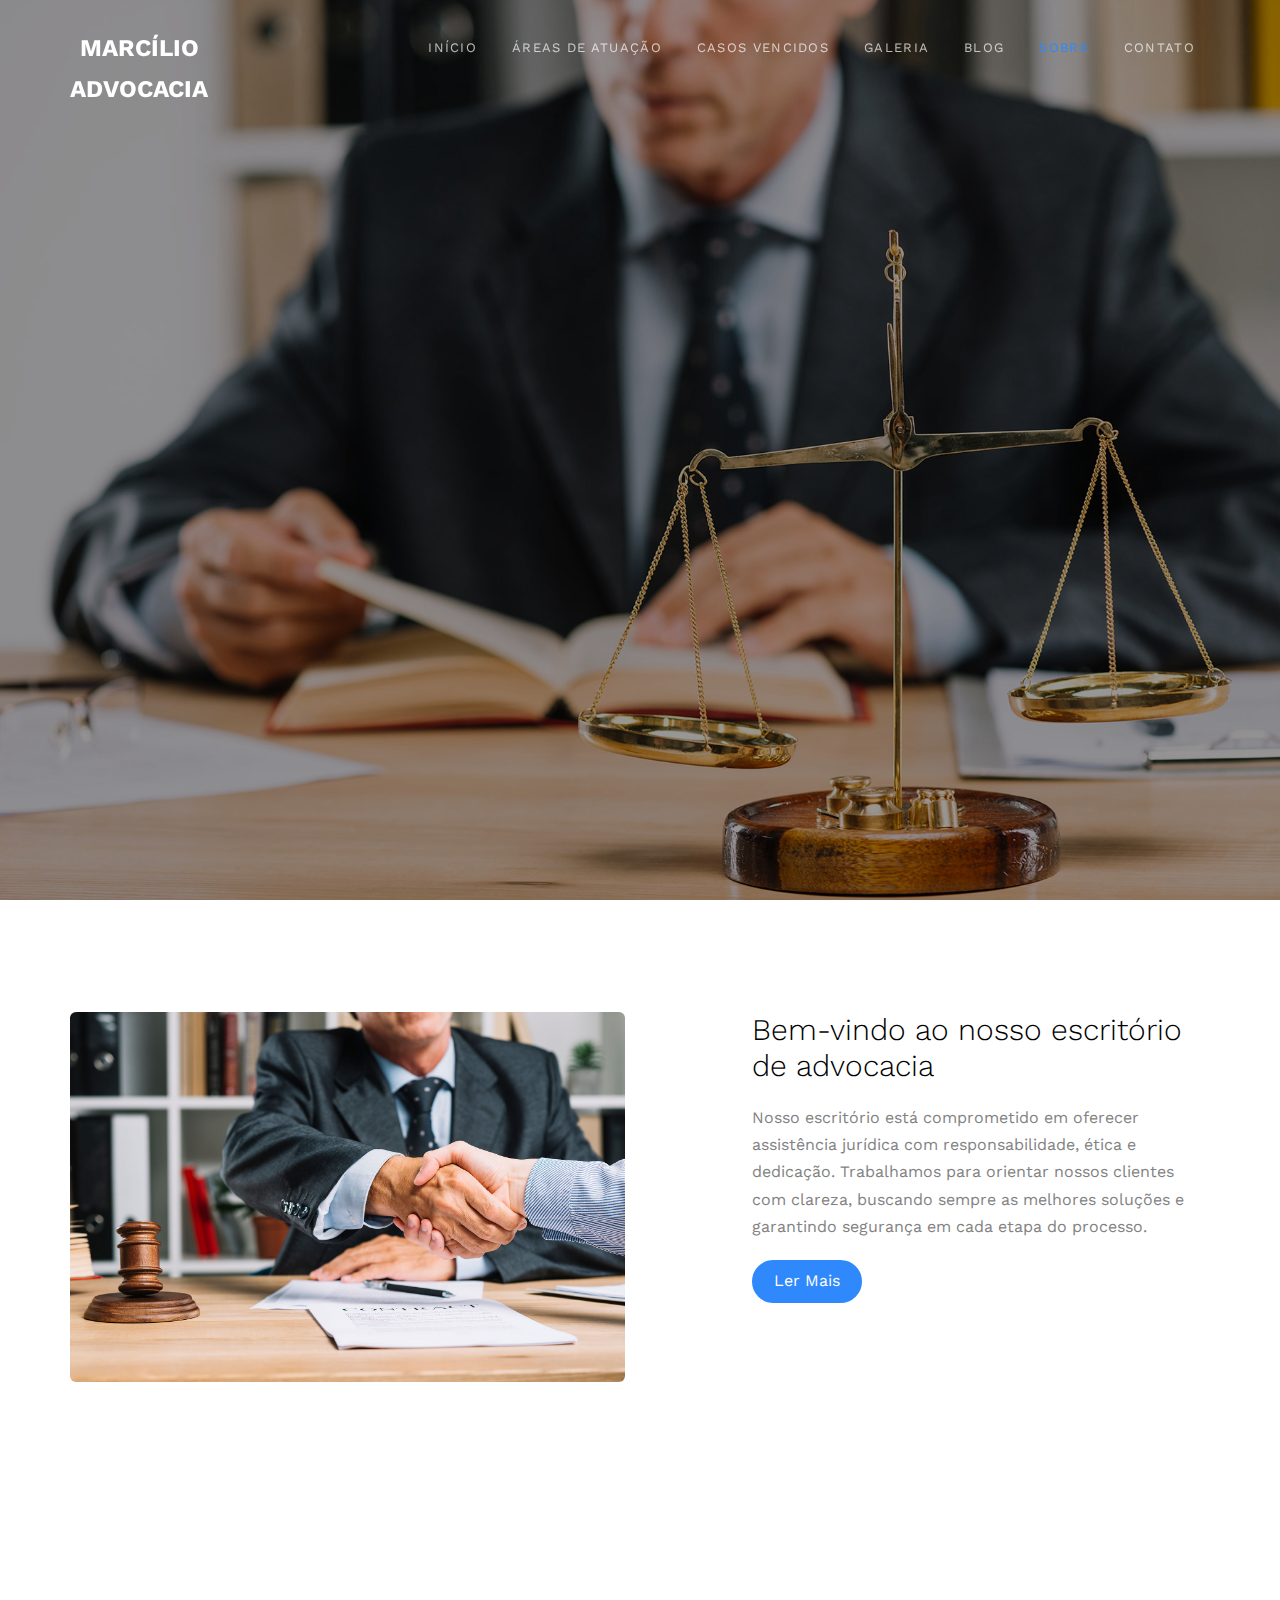
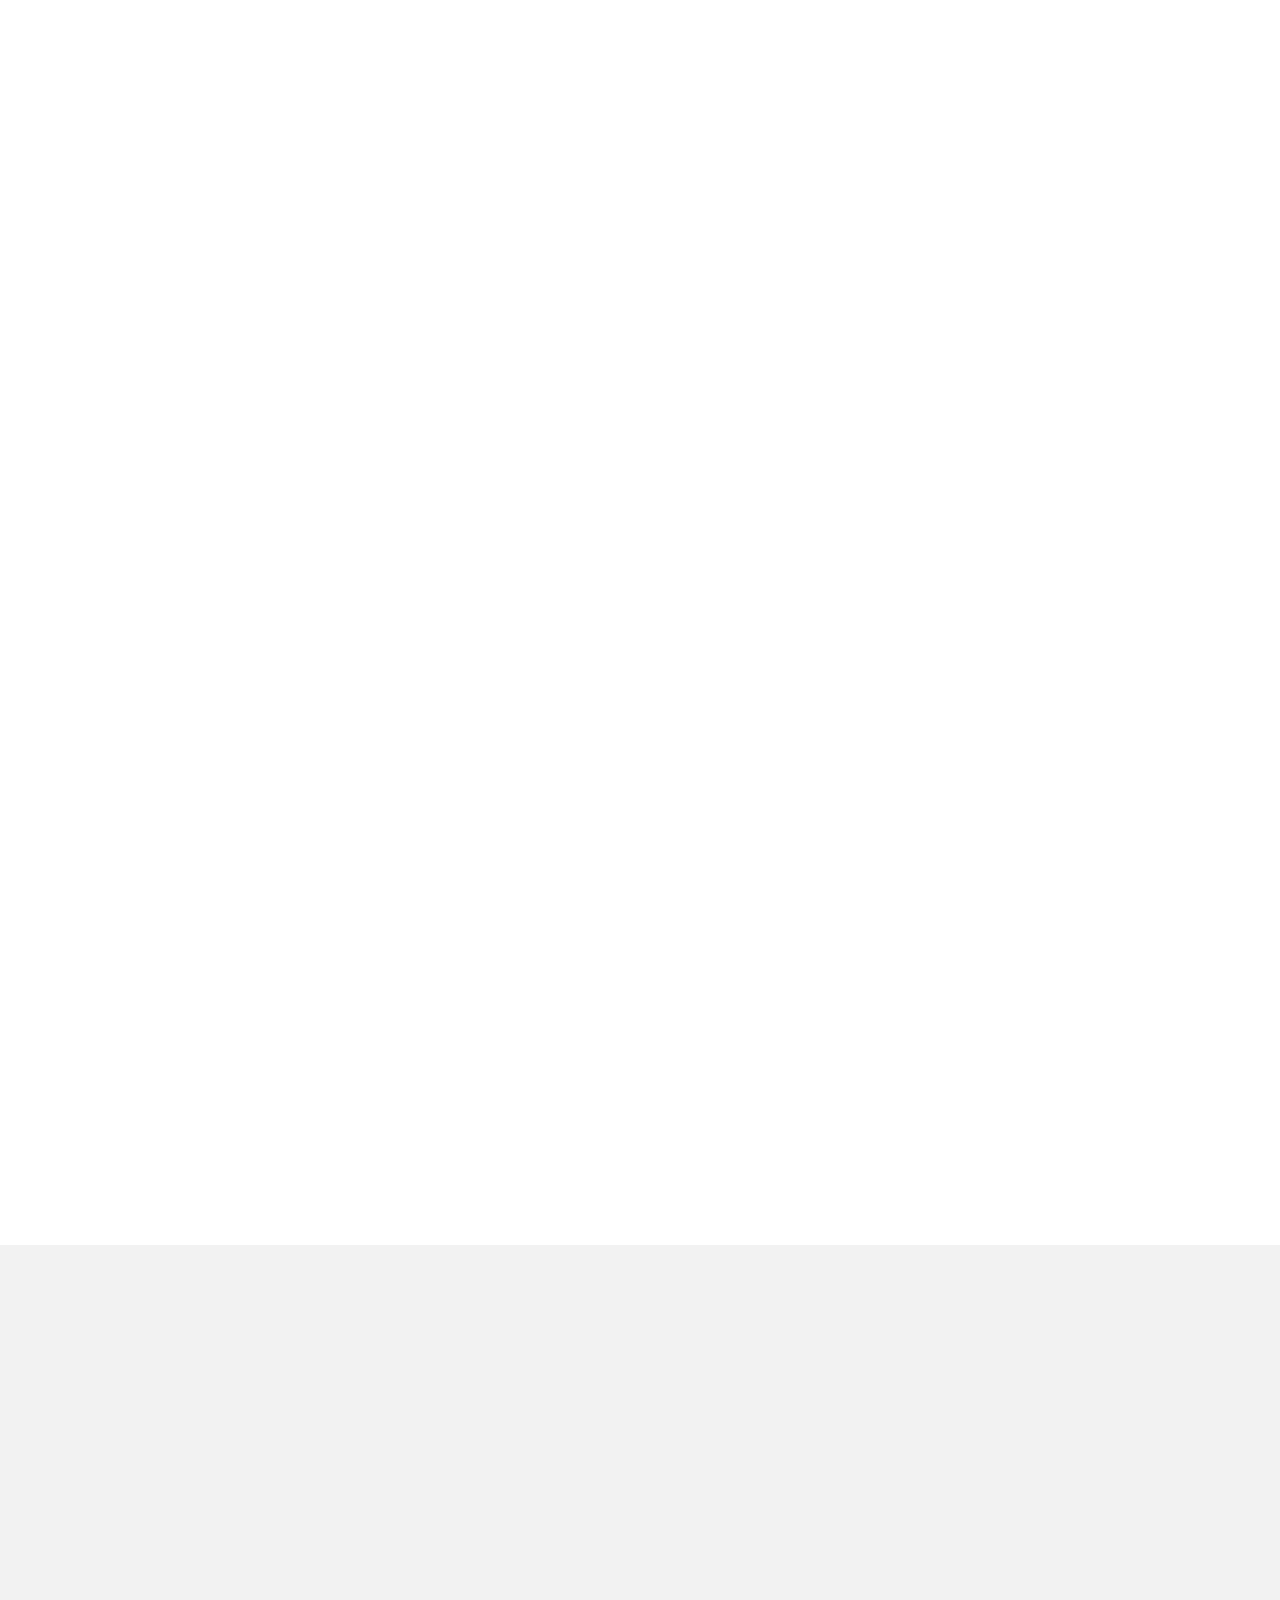
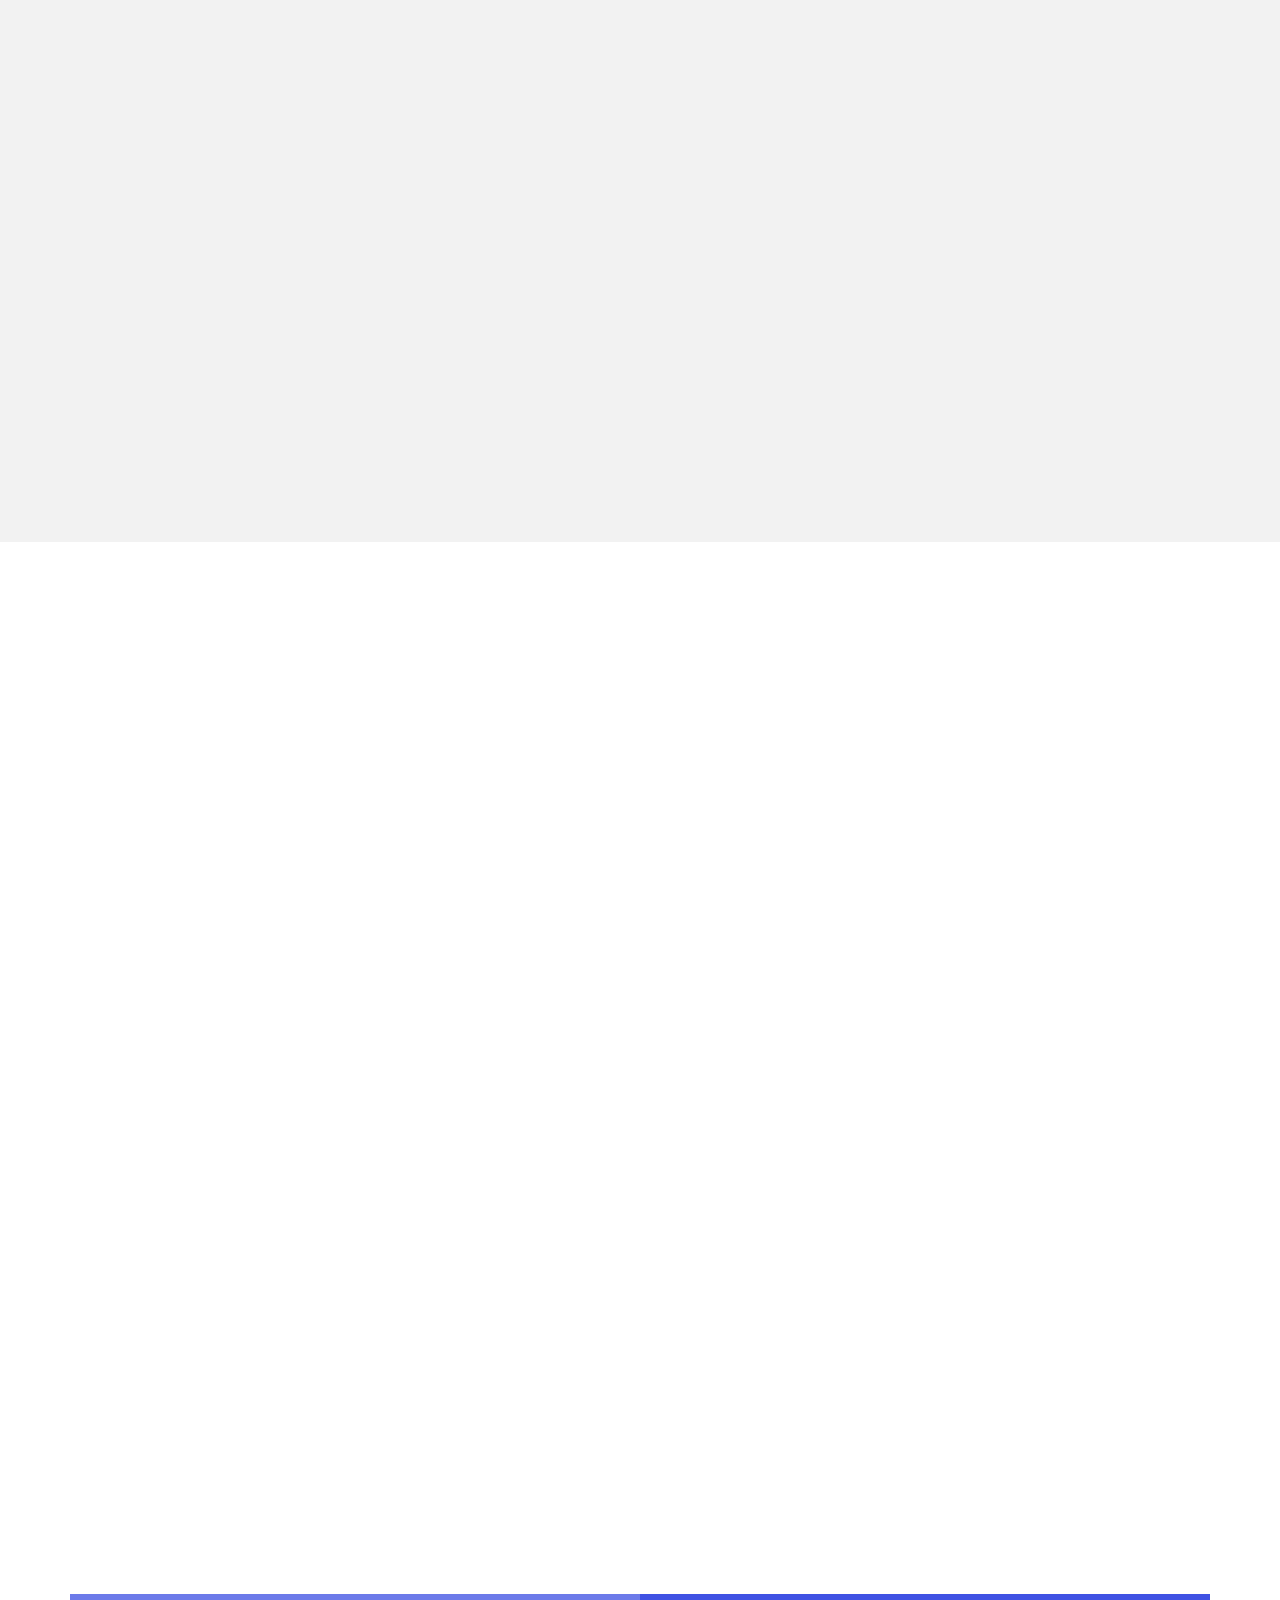
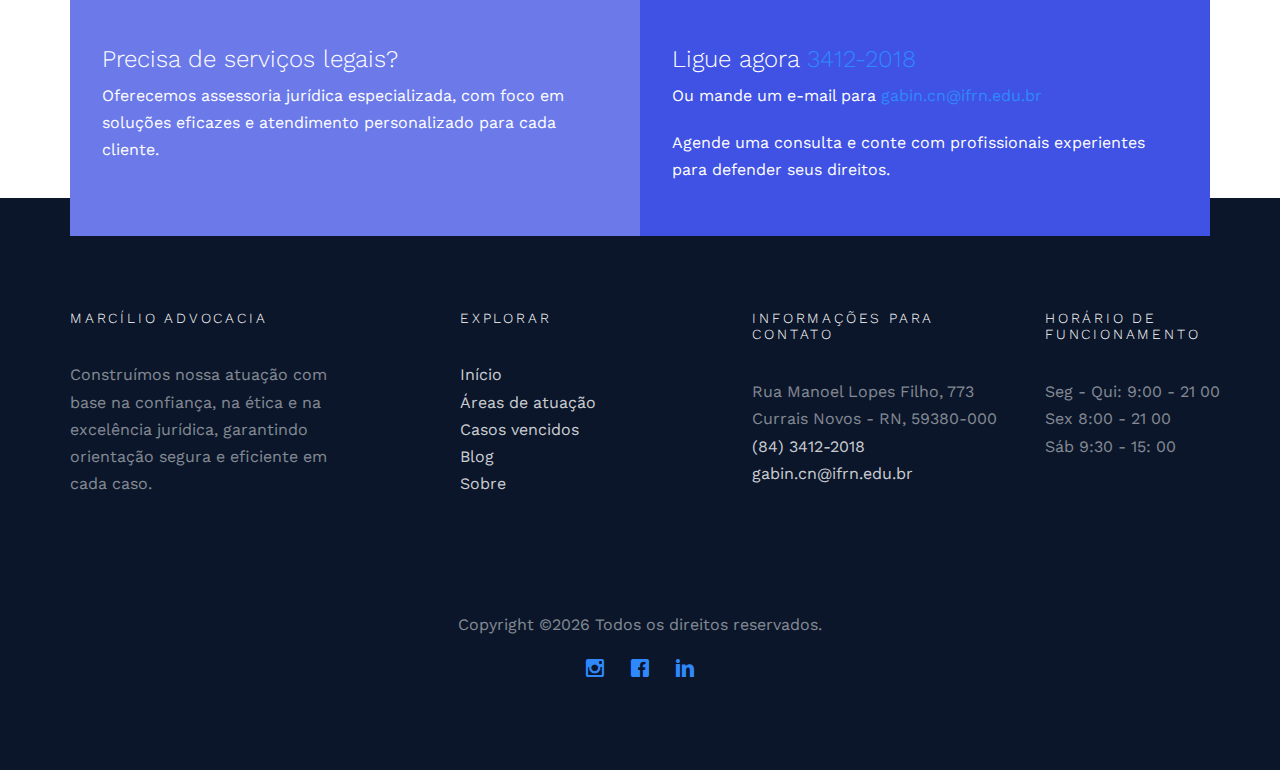
<file: about.html>
<!DOCTYPE HTML>
<html lang="pt-br">
	<head>
	<meta charset="utf-8">
	<meta http-equiv="X-UA-Compatible" content="IE=edge">
	<title>Marcílio Advocacia</title>
	<meta name="viewport" content="width=device-width, initial-scale=1">


	<link href="https://fonts.googleapis.com/css?family=Work+Sans:300,400,700" rel="stylesheet">
	
	<!-- Animate.css -->
	<link rel="stylesheet" href="css/animate.css">
	<!-- Icomoon Icon Fonts-->
	<link rel="stylesheet" href="css/icomoon.css">
	<!-- Bootstrap  -->
	<link rel="stylesheet" href="css/bootstrap.css">

	<!-- Magnific Popup -->
	<link rel="stylesheet" href="css/magnific-popup.css">

	<!-- Owl Carousel  -->
	<link rel="stylesheet" href="css/owl.carousel.min.css">
	<link rel="stylesheet" href="css/owl.theme.default.min.css">
	<!-- Flexslider  -->
	<link rel="stylesheet" href="css/flexslider.css">
	<!-- Flaticons  -->
	<link rel="stylesheet" href="fonts/flaticon/font/flaticon.css">

	<!-- Theme style  -->
	<link rel="stylesheet" href="css/style.css">

	<!-- Modernizr JS -->
	<script src="js/modernizr-2.6.2.min.js"></script>
	<!-- FOR IE9 below -->
	<!--[if lt IE 9]>
	<script src="js/respond.min.js"></script>
	<![endif]-->

		<script>
			function lerMais(){
				const btnReadMore = document.getElementById("btnReadMore");
				const readMore = document.getElementById("readMore");

				if (readMore.style.display === "none") {
					readMore.style.display = "inline";
					btnReadMore.innerText = "Ler Menos";
				}
				else {
					readMore.style.display = "none";
					btnReadMore.innerText = "Ler Mais";
				}
			}
		</script>

	</head>
	<body>
		
	<div class="ftco-loader"></div>
	
	<div id="page">
	<nav class="ftco-nav" role="navigation">
		<div class="top-menu">
			<div class="container">
				<div class="row">
					<div class="col-md-2">
						<div id="ftco-logo"><a href="index.html">MARCÍLIO ADVOCACIA</a></div>
					</div>
					<div class="col-md-10 text-right menu-1">
						<ul>
							<li><a href="index.html">Início</a></li>
							<li><a href="practice.html">Áreas de atuação</a></li>
							<li><a href="won.html">Casos Vencidos</a></li>
							<li><a href="gallery.html">Galeria</a></li>
							<li class="has-dropdown">
								<a href="blog.html">Blog</a>
								<ul class="dropdown">
									<li><a href="blog-single.html">Direito da Família</a></li>
									<li><a href="javascript:void(0)">Direito do Consumidor</a></li>
									<li><a href="javascript:void(0)">Direito do Previdenciário</a></li>
									<li><a href="javascript:void(0)">Direito do Admininstrativo</a></li>
								</ul>
							</li>
							<li class="active"><a href="javascript:void(0)">Sobre</a></li>
							<li><a href="contact.html">Contato</a></li>
						</ul>
					</div>
				</div>
				
			</div>
		</div>
	</nav>

	<aside id="ftco-hero" class="js-fullheight">
		<div class="flexslider js-fullheight">
			<ul class="slides">
		   	<li style="background-image: url(images/hero_2.jpg);">
		   		<div class="overlay-gradient"></div>
		   		<div class="container">
		   			<div class="row">
			   			<div class="col-md-8 col-md-offset-2 text-center js-fullheight slider-text">
			   				<div class="slider-text-inner">
			   					<h1><strong>Sobre nós.</strong></h1>
									<h2>Somos um escritório que transforma conhecimento jurídico em soluções reais.</h2>
									<p><a class="btn btn-primary btn-lg btn-learn" href="#about-us">Conheça-nos</a></p>
			   				</div>
			   			</div>
			   		</div>
		   		</div>
		   	</li>
		  	</ul>
	  	</div>
	</aside>

	<div class="site-section" id="about-us">
		<div class="container">
			<div class="row">
				<div class="col-md-6">
					<img src="images/hero_1.jpg" alt="Image" class="img-responsive img-rounded">
				</div>
				<div class="col-md-1"></div>
				<div class="col-md-5">
					<h2>Bem-vindo ao nosso escritório de advocacia</h2>
					<p>Nosso escritório está comprometido em oferecer assistência jurídica com responsabilidade, ética e dedicação.
						 Trabalhamos para orientar nossos clientes com clareza, buscando sempre as melhores soluções e garantindo segurança em cada etapa do processo.
						<span id="readMore" class="hidden-text" style="display: none;">
							Nosso compromisso vai além da prestação de serviços jurídicos: buscamos construir relações de confiança, oferecendo um atendimento próximo, 
							transparente e personalizado. Cada demanda é analisada com atenção técnica e estratégica, sempre com foco na proteção dos direitos e interesses de nossos clientes.
						</span>
					</p>
			
					<button class="btn btn-primary" onclick="lerMais(this)" id="btnReadMore">Ler Mais</button>
				</div>
			</div>
		</div>
	</div>

	<div id="ftco-about">
		<div class="container">
			<div class="row animate-box">
				<div class="col-md-8 col-md-offset-2 text-center ftco-heading">
					<h2>Nossos advogados</h2>
					<p>Fundado em valores sólidos de ética e excelência, oferecemos assessoria jurídica estratégica e personalizada em diversas áreas do direito. Conheça a nossa equipe de advogados altamente qualificados, prontos para oferecer soluções eficazes para as suas necessidades jurídicas.</p>
				</div>
			</div>
			<div class="row">
				<div class="col-md-4 col-sm-4 text-center animate-box" data-animate-effect="fadeIn">
					<div class="ftco-staff">
						<img src="images/sidof.jpg" alt="Fernando">
						<h3>Fernando Garcia</h3>
						<strong class="role">Especialidade: Direito Imobiliário e Direito de Seguros</strong>
						<p>Auxiliamos na compra, venda e regularização de imóveis, garantindo segurança jurídica. Também orientamos clientes em casos envolvendo planos e contratos de seguro, buscando soluções justas e assegurando o cumprimento dos direitos do segurado.</p>
						<ul class="ftco-social-icons">
							<li><a href="https://www.instagram.com/fernandogx_/"><i class="icon-instagram"></i></a></li>
							<li><a href="https://github.com/fernandogarciax"><i class="icon-github"></i></a></li>
						</ul>
					</div>
				</div>
				<div class="col-md-4 col-sm-4 text-center animate-box" data-animate-effect="fadeIn">
					<div class="ftco-staff">
						<img src="images/pietro.jpeg" alt="Pietro Soares">
						<h3>Pietro Soares</h3>
						<strong class="role">Especialidade: Direito Empresarial e Danos Pessoais</strong>
						<p>Oferecemos suporte jurídico para empresas, desde a abertura até questões contratuais e administrativas. Além disso, prestamos assistência a clientes que sofreram acidentes ou prejuízos por culpa de terceiros, buscando indenizações justas.</p>
						<ul class="ftco-social-icons">
							<li><a href="https://www.instagram.com/piettrobs_/"><i class="icon-instagram"></i></a></li>
							<li><a href="https://github.com/pietrobrb"><i class="icon-github"></i></a></li>
						</ul>
					</div>
				</div>
				<div class="col-md-4 col-sm-4 text-center animate-box" data-animate-effect="fadeIn">
					<div class="ftco-staff">
						<img src="images/nicolas.jpeg" alt="Nícolas Gabriel">
						<h3>Nícolas Gabriel</h3>
						<strong class="role">Especialidade: Negligência Médica e Defesa Criminal</strong>
						<p>Atuamos em casos sensíveis de erro médico e negligência, analisando cada situação com a máxima responsabilidade para defender o paciente. Também defendemos os direitos dos acusados em processos criminais, assegurando um julgamento ético e justo.</p>
						<ul class="ftco-social-icons">
							<li><a href="https://www.instagram.com/_nicolas.silveira/"><i class="icon-instagram"></i></a></li>
							<li><a href="https://github.com/nicolasilveira"><i class="icon-github"></i></a></li>
						</ul>
					</div>
				</div>
			</div>
		</div>
	</div>

	<div id="ftco-testimonial" class="ftco-bg-section">
		<div class="container">
			<div class="row animate-box">
				<div class="col-md-6 col-md-offset-3 text-center ftco-heading">
					<h2>O que o clientes dizem</h2>
				</div>
			</div>
			<div class="row">
				<div class="col-md-10 col-md-offset-1">
					<div class="row animate-box">
						<div class="owl-carousel owl-carousel-fullwidth">
							<div class="item">
								<div class="testimony-slide active text-center">
									<figure>
										<img src="images/mosani.jpeg" alt="Cliente">
									</figure>
									<span>Mosani Neto</span>
									<blockquote>
										<p>&ldquo;O Dr. Garcia Xavier foi fundamental na segurança da compra do nosso novo imóvel. A clareza e o profissionalismo em todo o processo de Direito Imobiliário foram impecáveis. Além disso, ela nos orientou em um problema complexo com nossa apólice de seguro, garantindo que nossos direitos fossem cumpridos. Recomendo fortemente!&rdquo;</p>
									</blockquote>
								</div>
							</div>
							<div class="item">
								<div class="testimony-slide active text-center">
									<figure>
										<img src="images/italo.jpeg" alt="Cliente">
									</figure>
									<span>Italo Willyan</span>
									<blockquote>
										<p>&ldquo;O Dr. Pietro Soares nos deu todo o suporte jurídico para a abertura e estruturação da nossa empresa. Sua expertise em Direito Empresarial nos deu muita tranquilidade. Meses depois, ele foi incansável na defesa de uma causa de Danos Pessoais para um familiar, buscando e obtendo uma indenização justa. Um profissional completo e de confiança.&rdquo;</p>
									</blockquote>
								</div>
							</div>
							<div class="item">
								<div class="testimony-slide active text-center">
									<figure>
										<img src="images/nicolassantos.png" alt="user">
									</figure>
									<span>Nícolas Santos</span>
									<blockquote>
										<p>&ldquo;Passamos por um momento muito difícil, mas o Dr. Nícolas Silveira demonstrou um profundo conhecimento e sensibilidade. Sua atuação em nosso caso de Negligência Médica foi rigorosa e focada na justiça para o paciente. Além disso, a seriedade e ética com que lidou com uma questão de Defesa Criminal de um amigo provam seu compromisso com a lei. Um excelente advogado.&rdquo;</p>
									</blockquote>
								</div>
							</div>
						</div>
					</div>
				</div>
			</div>
		</div>
	</div>

	<div id="ftco-practice">
		<div class="container">
			<div class="row animate-box">
				<div class="col-md-8 col-md-offset-2 text-center ftco-heading">
					<h2>Áreas de atuação</h2>
					<p>Aqui você encontra as principais áreas de atuação do nosso escritório. Trabalhamos com dedicação, responsabilidade e compromisso, sempre buscando as melhores soluções jurídicas para cada cliente.</p>
				</div>
			</div>
			<div class="row">
				<div class="col-md-4 text-center animate-box">
					<div class="services">
						<span class="icon">
							<i class="flaticon-courthouse"></i>
						</span>
						<div class="desc">
							<h3><a href="javascript:void(0)">Direito Imobiliário</a></h3>
							<p>Auxiliamos na compra, venda e regularização de imóveis, garantindo segurança jurídica em cada etapa. Trabalhamos para proteger os direitos de proprietários e compradores.</p>
						</div>
					</div>
				</div>
				<div class="col-md-4 text-center animate-box">
					<div class="services">
						<span class="icon">
							<i class="flaticon-padlock"></i>
						</span>
						<div class="desc">
							<h3><a href="javascript:void(0)">Direito de Seguros</a></h3>
							<p>Orientamos clientes em casos envolvendo planos e contratos de seguro, buscando soluções justas e claras. Nosso objetivo é assegurar o cumprimento dos direitos do segurado.</p>
						</div>
					</div>
				</div>
				<div class="col-md-4 text-center animate-box">
					<div class="services">
						<span class="icon">
							<i class="flaticon-folder"></i>
						</span>
						<div class="desc">
							<h3><a href="javascript:void(0)">Direito Empresarial</a></h3>
							<p>Oferecemos suporte jurídico para empresas, desde a abertura até questões contratuais e administrativas. Atuamos para garantir segurança e estabilidade nos negócios.</p>
						</div>
					</div>
				</div>
				<div class="col-md-4 text-center animate-box">
					<div class="services">
						<span class="icon">
							<i class="flaticon-handcuffs"></i>
						</span>
						<div class="desc">
							<h3><a href="javascript:void(0)">Danos Pessoais</a></h3>
							<p>Prestamos assistência a pessoas que sofreram acidentes ou prejuízos por culpa de terceiros, buscando indenizações justas e proteção dos seus direitos.</p>
						</div>
					</div>
				</div>
				<div class="col-md-4 text-center animate-box">
					<div class="services">
						<span class="icon">
							<i class="flaticon-handcuffs"></i>
						</span>
						<div class="desc">
							<h3><a href="javascript:void(0)">Negligência Médica</a></h3>
							<p>Atuamos em casos de erro médico, analisando cada situação com responsabilidade e cuidado. Nosso compromisso é defender o paciente e garantir justiça.</p>
						</div>
					</div>
				</div>
				<div class="col-md-4 text-center animate-box">
					<div class="services">
						<span class="icon">
							<i class="flaticon-libra"></i>
						</span>
						<div class="desc">
							<h3><a href="javascript:void(0)">Defesa criminal</a></h3>
							<p>Defendemos os direitos dos acusados em processos criminais com ética e seriedade. Trabalhamos para assegurar um julgamento justo e dentro da lei.</p>
						</div>
					</div>
				</div>
			</div>
		</div>
	</div>



	
	<div id="intro-bg">
		<div class="container">
			<div id="ftco-intro" style="position: relative; margin-bottom: -150px!important;">
				<div class="third-col">
					<h2 class="h3">Precisa de serviços legais?</h2>
					<p>Oferecemos assessoria jurídica especializada, com foco em soluções eficazes e atendimento personalizado para cada cliente.</p>
				</div>
				<div class="third-col third-col-color">
					<h2 class="h3">Ligue agora <a href="tel://08434122018">3412-2018</a></h2>
					<p>Ou mande um e-mail para <a href="mailto:gabin.cn@ifrn.edu.br" target="_blank">gabin.cn@ifrn.edu.br</a></p>
					<p>Agende uma consulta e conte com profissionais experientes para defender seus direitos.</p>
				</div>
			</div>
		</div>
	</div>

	<footer id="ftco-footer" role="contentinfo">
		<div class="container">
			<div class="row row-pb-md">
				<div class="col-md-3 ftco-widget">
					<h4>Marcílio Advocacia</h4>
					<p>Construímos nossa atuação com base na confiança, na ética e na excelência jurídica, garantindo orientação segura e eficiente em cada caso.</p>
				</div>
				<div class="col-md-3 col-md-push-1">
					<h4>Explorar</h4>
					<ul class="ftco-footer-links">
						<li><a href="index.html">Início</a></li>
						<li><a href="practice.html">Áreas de atuação</a></li>
						<li><a href="won.html">Casos vencidos</a></li>
						<li><a href="blog.html">Blog</a></li>
						<li><a href="#" class="js-gotop">Sobre</a></li>
					</ul>
				</div>

				<div class="col-md-3 col-md-push-1">
					<h4>Informações para contato</h4>
					<ul class="ftco-footer-links">
						<li>Rua Manoel Lopes Filho, 773 <br> Currais Novos - RN, 59380-000</li>
						<li><a href="tel://08434122018">(84) 3412-2018</a></li>
						<li><a href="mailto:gabin.cn@ifrn.edu.br">gabin.cn@ifrn.edu.br</a></li>
					</ul>
				</div>

				<div class="col-md-3 col-md-push-1">
					<h4>Horário de funcionamento</h4>
					<ul class="ftco-footer-links">
						<li>Seg - Qui: 9:00 - 21 00</li>
						<li>Sex 8:00 - 21 00</li>
						<li>Sáb 9:30 - 15: 00</li>
					</ul>
				</div>

			</div>

			<div class="row copyright">
				<div class="col-md-12 text-center">
					<p>
            Copyright &copy;<script>document.write(new Date().getFullYear());</script> Todos os direitos reservados.
            </p>
					<p>
						<ul class="ftco-social-icons">
							<li><a href="https://www.instagram.com/ifrncn?utm_source=ig_web_button_share_sheet&igsh=ZDNlZDc0MzIxNw=="><i class="icon-instagram"></i></a></li>
							<li><a href="https://www.facebook.com/ifrncampuscurraisnovos"><i class="icon-facebook"></i></a></li>
							<li><a href="https://www.linkedin.com/school/ifrn/"><i class="icon-linkedin"></i></a></li>
						</ul>
					</p>
				</div>
			</div>

		</div>
	</footer>
	</div>

	<div class="gototop js-top">
		<a href="#" class="js-gotop"><i class="icon-arrow-up"></i></a>
	</div>
	
	<!-- jQuery -->
	<script src="js/jquery.min.js"></script>
	<!-- jQuery Easing -->
	<script src="js/jquery.easing.1.3.js"></script>
	<!-- Bootstrap -->
	<script src="js/bootstrap.min.js"></script>
	<!-- Waypoints -->
	<script src="js/jquery.waypoints.min.js"></script>
	<!-- Stellar Parallax -->
	<script src="js/jquery.stellar.min.js"></script>
	<!-- Carousel -->
	<script src="js/owl.carousel.min.js"></script>
	<!-- Flexslider -->
	<script src="js/jquery.flexslider-min.js"></script>
	<!-- countTo -->
	<script src="js/jquery.countTo.js"></script>
	<!-- Magnific Popup -->
	<script src="js/jquery.magnific-popup.min.js"></script>
	<script src="js/magnific-popup-options.js"></script>
	<!-- Main -->
	<script src="js/main.js"></script>

	</body>
</html>
</file>
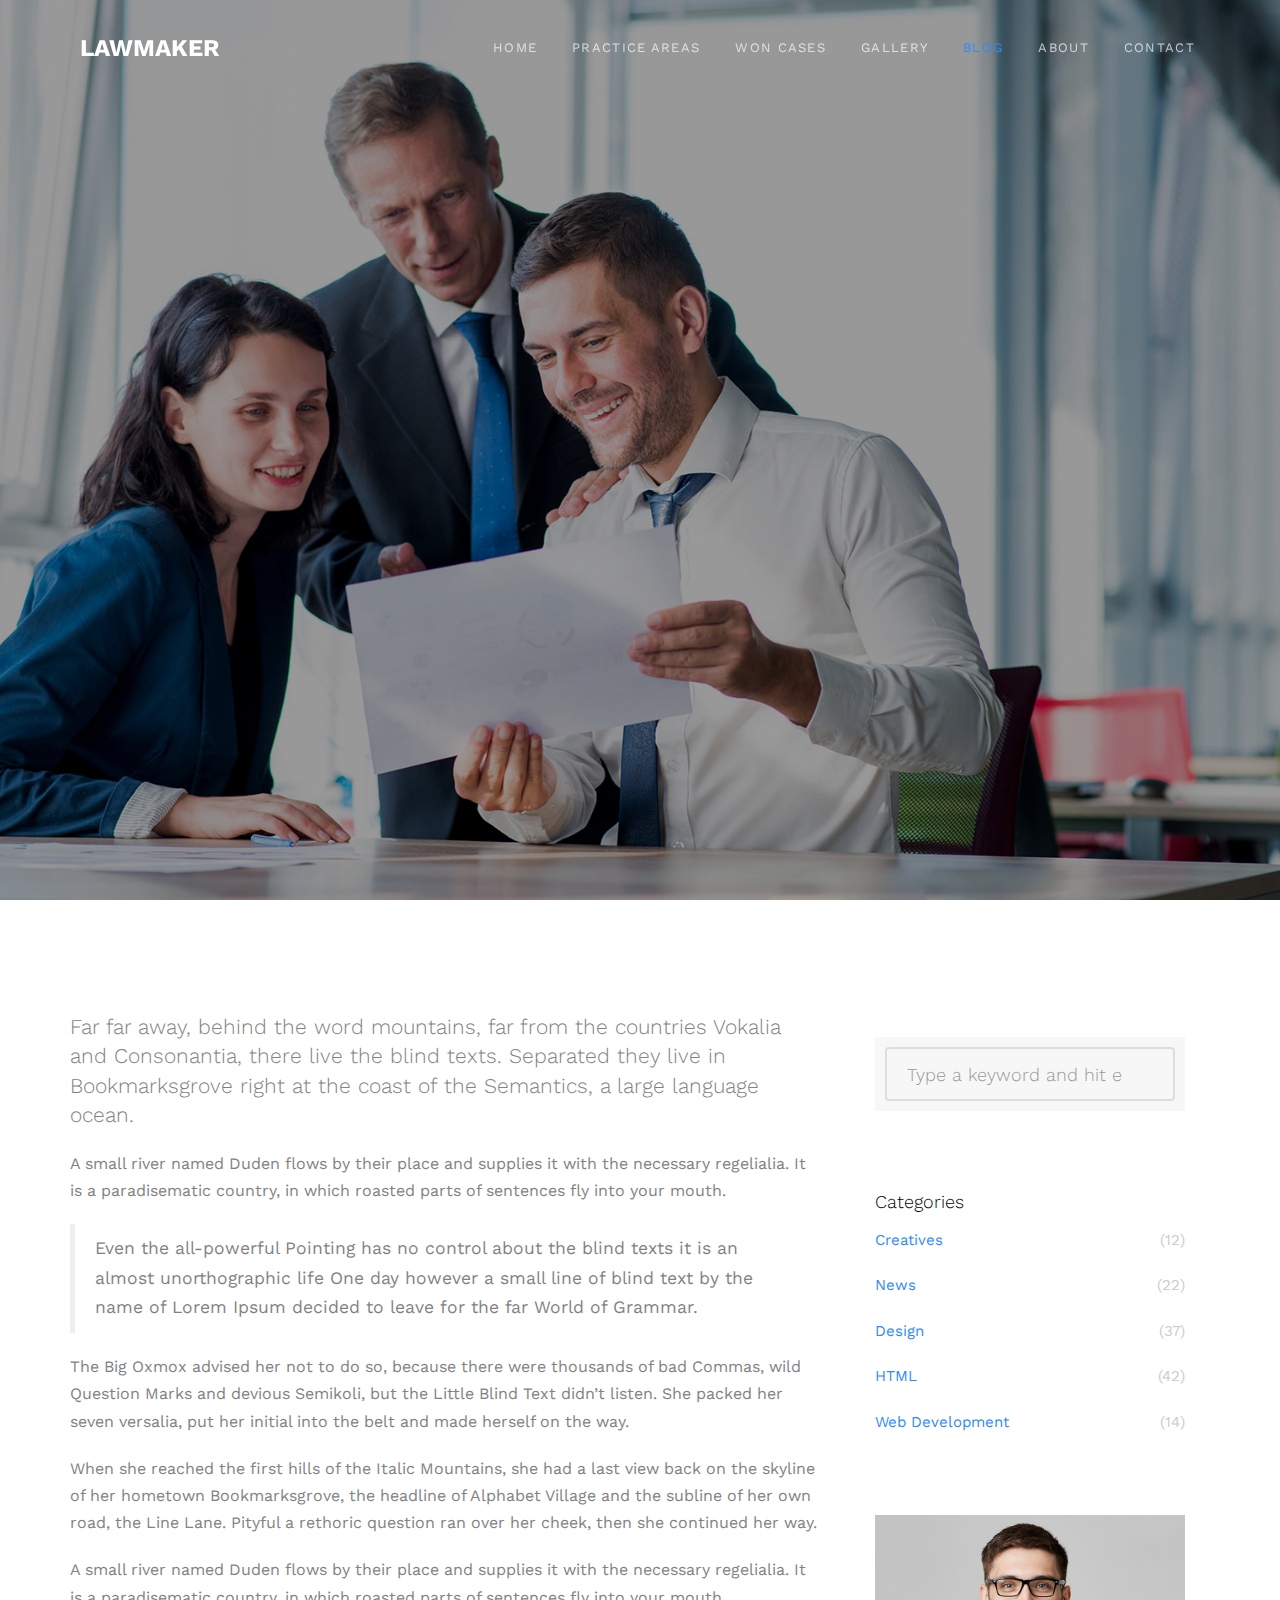
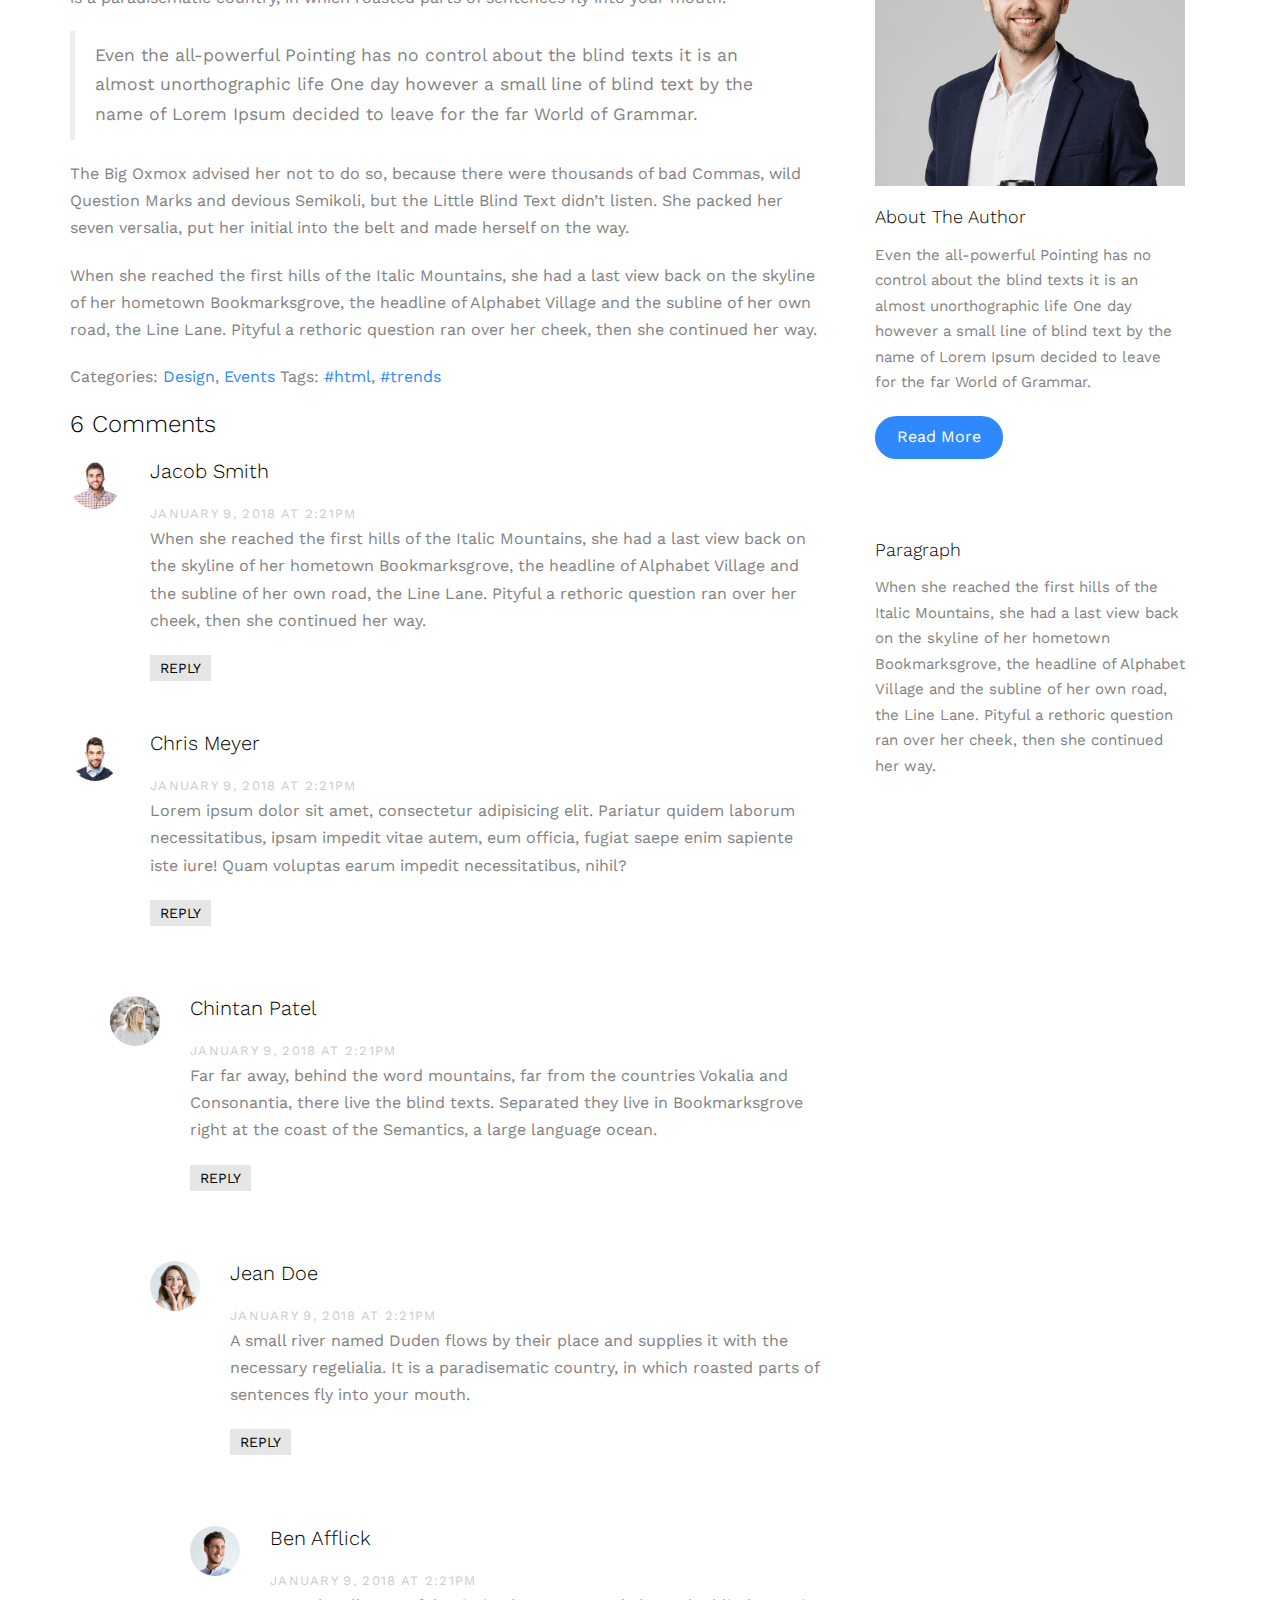
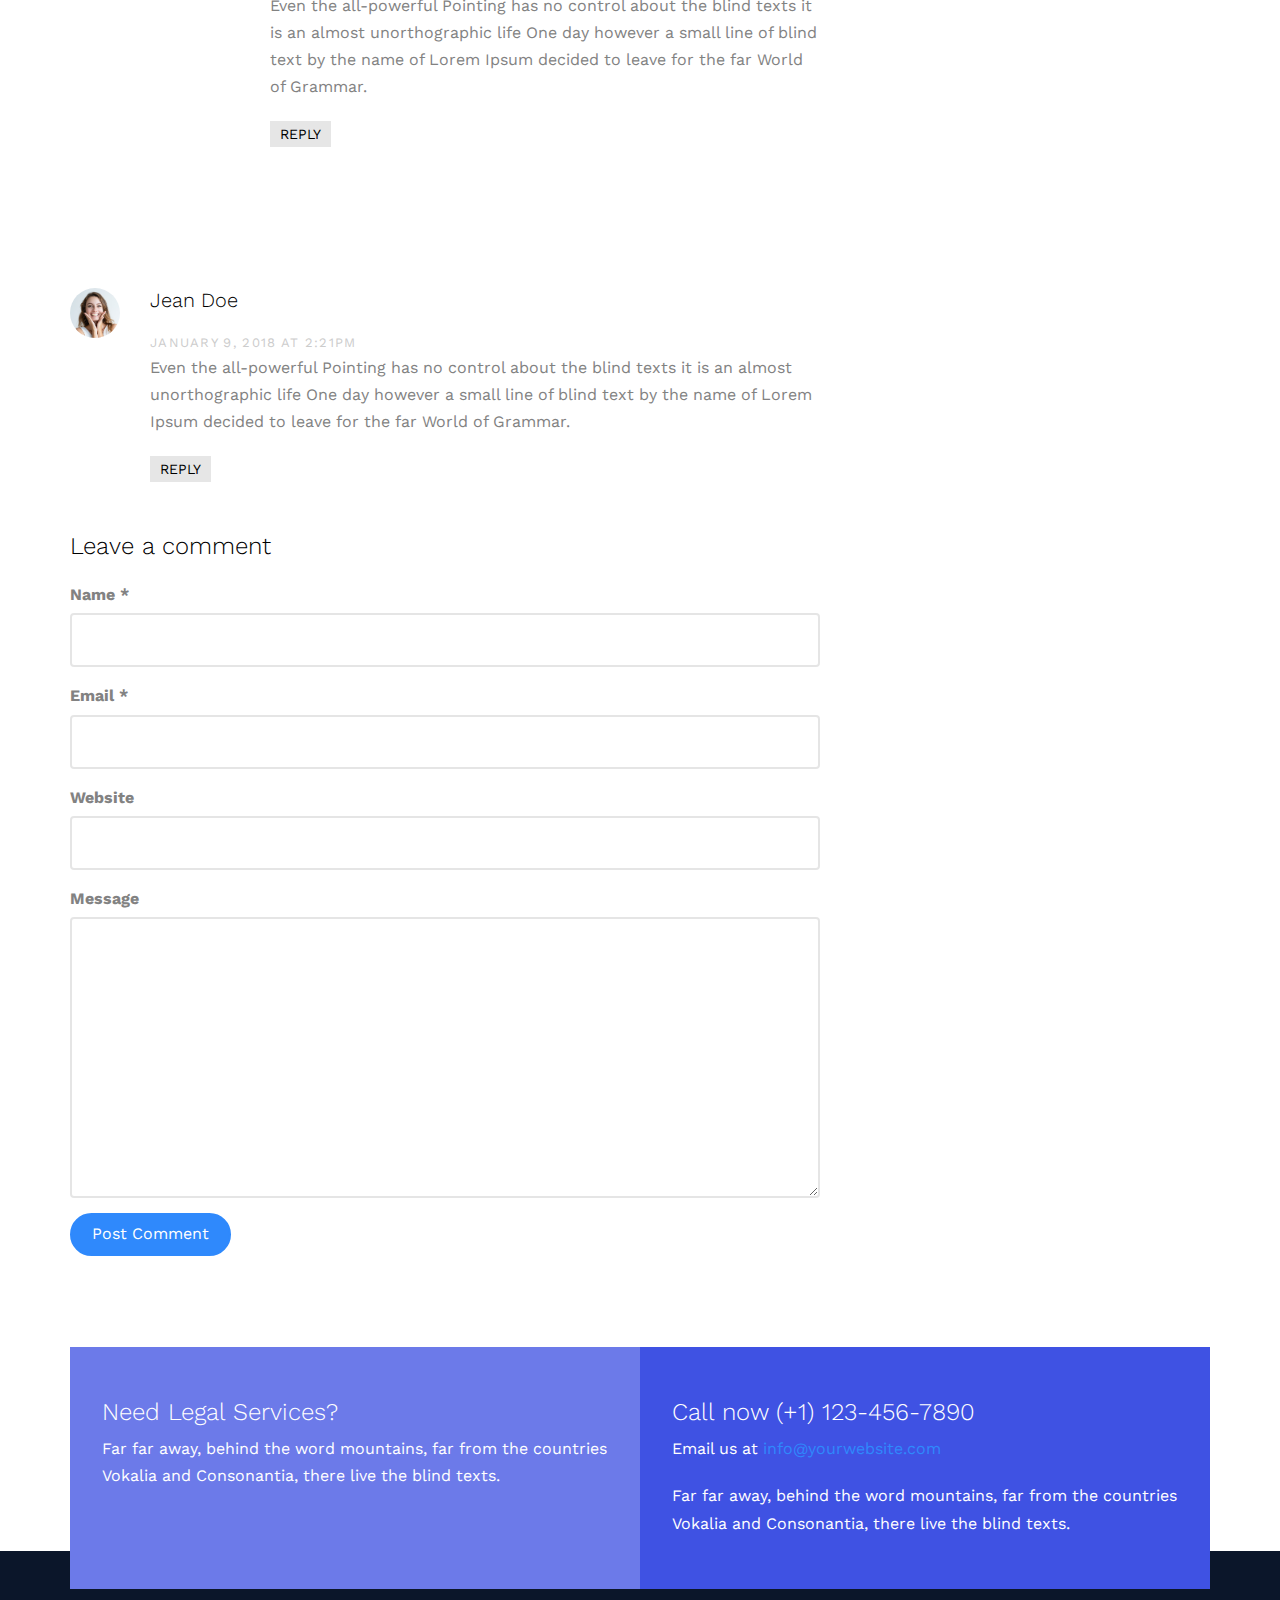
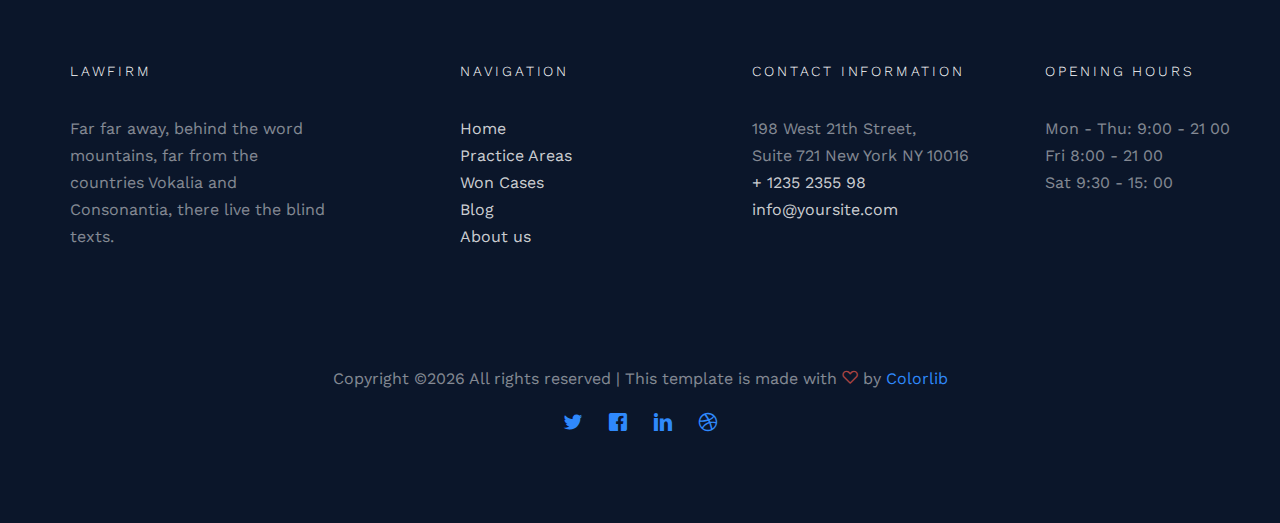
<file: blog-single.html>
<!DOCTYPE HTML>
<html>
	<head>
	<meta charset="utf-8">
	<meta http-equiv="X-UA-Compatible" content="IE=edge">
	<title>Lawmaker &mdash; Website Template by Colorlib</title>
	<meta name="viewport" content="width=device-width, initial-scale=1">

  <!-- Facebook and Twitter integration -->
	<meta property="og:title" content=""/>
	<meta property="og:image" content=""/>
	<meta property="og:url" content=""/>
	<meta property="og:site_name" content=""/>
	<meta property="og:description" content=""/>
	<meta name="twitter:title" content="" />
	<meta name="twitter:image" content="" />
	<meta name="twitter:url" content="" />
	<meta name="twitter:card" content="" />

	<link href="https://fonts.googleapis.com/css?family=Work+Sans:300,400,700" rel="stylesheet">
	
	<!-- Animate.css -->
	<link rel="stylesheet" href="css/animate.css">
	<!-- Icomoon Icon Fonts-->
	<link rel="stylesheet" href="css/icomoon.css">
	<!-- Bootstrap  -->
	<link rel="stylesheet" href="css/bootstrap.css">

	<!-- Magnific Popup -->
	<link rel="stylesheet" href="css/magnific-popup.css">

	<!-- Owl Carousel  -->
	<link rel="stylesheet" href="css/owl.carousel.min.css">
	<link rel="stylesheet" href="css/owl.theme.default.min.css">
	<!-- Flexslider  -->
	<link rel="stylesheet" href="css/flexslider.css">
	<!-- Flaticons  -->
	<link rel="stylesheet" href="fonts/flaticon/font/flaticon.css">

	<!-- Theme style  -->
	<link rel="stylesheet" href="css/style.css">

	<!-- Modernizr JS -->
	<script src="js/modernizr-2.6.2.min.js"></script>
	<!-- FOR IE9 below -->
	<!--[if lt IE 9]>
	<script src="js/respond.min.js"></script>
	<![endif]-->



	</head>
	<body>
		
	<div class="ftco-loader"></div>
	
	<div id="page">
	<nav class="ftco-nav" role="navigation">
		<div class="top-menu">
			<div class="container">
				<div class="row">
					<div class="col-md-2">
						<div id="ftco-logo"><a href="index.html">Lawmaker</a></div>
					</div>
					<div class="col-md-10 text-right menu-1">
						<ul>
							<li><a href="index.html">Home</a></li>
							<li><a href="practice.html">Practice Areas</a></li>
							<li><a href="won.html">Won Cases</a></li>
							<li><a href="gallery.html">Gallery</a></li>
							<li class="has-dropdown active">
								<a href="blog.html">Blog</a>
								<ul class="dropdown">
									<li><a href="#">Sub Menu 1</a></li>
									<li><a href="#">Sub Menu 2</a></li>
									<li><a href="#">Sub Menu 3</a></li>
									<li><a href="#">Sub Menu 4</a></li>
								</ul>
							</li>
							<li><a href="about.html">About</a></li>
							<li><a href="contact.html">Contact</a></li>
						</ul>
					</div>
				</div>
				
			</div>
		</div>
	</nav>

	<aside id="ftco-hero" class="js-fullheight">
		<div class="flexslider js-fullheight">
			<ul class="slides">
		   	<li style="background-image: url(images/hero_3.jpg);">
		   		<div class="overlay-gradient"></div>
		   		<div class="container">
		   			<div class="row">
			   			<div class="col-md-8 col-md-offset-2 text-center js-fullheight slider-text">
			   				<div class="slider-text-inner">
			   					<h1><strong>Lorem ipsum dolor sit amet</strong></h1>
									<h2>February 12, 2020 &bullet; by Colorlib</h2>
			   				</div>
			   			</div>
			   		</div>
		   		</div>
		   	</li>
		  	</ul>
	  	</div>
	</aside>

	<div id="ftco-blog">
		
		<div>
      <div class="container">
        <div class="row">
          <div class="col-md-8 blog-content">
            <p class="lead">Far far away, behind the word mountains, far from the countries Vokalia and Consonantia, there live the blind texts. Separated they live in Bookmarksgrove right at the coast of the Semantics, a large language ocean.</p>
            <p>A small river named Duden flows by their place and supplies it with the necessary regelialia. It is a paradisematic country, in which roasted parts of sentences fly into your mouth.</p>

            <blockquote><p>Even the all-powerful Pointing has no control about the blind texts it is an almost unorthographic life One day however a small line of blind text by the name of Lorem Ipsum decided to leave for the far World of Grammar.</p></blockquote>

            <p>The Big Oxmox advised her not to do so, because there were thousands of bad Commas, wild Question Marks and devious Semikoli, but the Little Blind Text didn’t listen. She packed her seven versalia, put her initial into the belt and made herself on the way.</p>

            <p>When she reached the first hills of the Italic Mountains, she had a last view back on the skyline of her hometown Bookmarksgrove, the headline of Alphabet Village and the subline of her own road, the Line Lane. Pityful a rethoric question ran over her cheek, then she continued her way.</p>

            <p>A small river named Duden flows by their place and supplies it with the necessary regelialia. It is a paradisematic country, in which roasted parts of sentences fly into your mouth.</p>

            <blockquote><p>Even the all-powerful Pointing has no control about the blind texts it is an almost unorthographic life One day however a small line of blind text by the name of Lorem Ipsum decided to leave for the far World of Grammar.</p></blockquote>

            <p>The Big Oxmox advised her not to do so, because there were thousands of bad Commas, wild Question Marks and devious Semikoli, but the Little Blind Text didn’t listen. She packed her seven versalia, put her initial into the belt and made herself on the way.</p>
            
            <p>When she reached the first hills of the Italic Mountains, she had a last view back on the skyline of her hometown Bookmarksgrove, the headline of Alphabet Village and the subline of her own road, the Line Lane. Pityful a rethoric question ran over her cheek, then she continued her way.</p>


            <div class="pt-5">
              <p>Categories:  <a href="#">Design</a>, <a href="#">Events</a>  Tags: <a href="#">#html</a>, <a href="#">#trends</a></p>
            </div>


            <div class="pt-5">
              <h3 class="mb-5">6 Comments</h3>
              <ul class="comment-list">
                <li class="comment">
                  <div class="vcard bio">
                    <img src="images/person_2.jpg" alt="Image">
                  </div>
                  <div class="comment-body">
                    <h3>Jacob Smith</h3>
                    <div class="meta">January 9, 2018 at 2:21pm</div>
                    <p>When she reached the first hills of the Italic Mountains, she had a last view back on the skyline of her hometown Bookmarksgrove, the headline of Alphabet Village and the subline of her own road, the Line Lane. Pityful a rethoric question ran over her cheek, then she continued her way.</p>
                    <p><a href="#" class="reply">Reply</a></p>
                  </div>
                </li>

                <li class="comment">
                  <div class="vcard bio">
                    <img src="images/person_3.jpg" alt="Image">
                  </div>
                  <div class="comment-body">
                    <h3>Chris Meyer</h3>
                    <div class="meta">January 9, 2018 at 2:21pm</div>
                    <p>Lorem ipsum dolor sit amet, consectetur adipisicing elit. Pariatur quidem laborum necessitatibus, ipsam impedit vitae autem, eum officia, fugiat saepe enim sapiente iste iure! Quam voluptas earum impedit necessitatibus, nihil?</p>
                    <p><a href="#" class="reply">Reply</a></p>
                  </div>

                  <ul class="children">
                    <li class="comment">
                      <div class="vcard bio">
                        <img src="images/person_5.jpg" alt="Image">
                      </div>
                      <div class="comment-body">
                        <h3>Chintan Patel</h3>
                        <div class="meta">January 9, 2018 at 2:21pm</div>
                        <p>Far far away, behind the word mountains, far from the countries Vokalia and Consonantia, there live the blind texts. Separated they live in Bookmarksgrove right at the coast of the Semantics, a large language ocean.</p>
                        <p><a href="#" class="reply">Reply</a></p>
                      </div>


                      <ul class="children">
                        <li class="comment">
                          <div class="vcard bio">
                            <img src="images/person_1.jpg" alt="Image">
                          </div>
                          <div class="comment-body">
                            <h3>Jean Doe</h3>
                            <div class="meta">January 9, 2018 at 2:21pm</div>
                            <p>A small river named Duden flows by their place and supplies it with the necessary regelialia. It is a paradisematic country, in which roasted parts of sentences fly into your mouth.</p>
                            <p><a href="#" class="reply">Reply</a></p>
                          </div>

                            <ul class="children">
                              <li class="comment">
                                <div class="vcard bio">
                                  <img src="images/person_4.jpg" alt="Image">
                                </div>
                                <div class="comment-body">
                                  <h3>Ben Afflick</h3>
                                  <div class="meta">January 9, 2018 at 2:21pm</div>
                                  <p>Even the all-powerful Pointing has no control about the blind texts it is an almost unorthographic life One day however a small line of blind text by the name of Lorem Ipsum decided to leave for the far World of Grammar.</p>
                                  <p><a href="#" class="reply">Reply</a></p>
                                </div>
                              </li>
                            </ul>
                        </li>
                      </ul>
                    </li>
                  </ul>
                </li>

                <li class="comment">
                  <div class="vcard bio">
                    <img src="images/person_1.jpg" alt="Image">
                  </div>
                  <div class="comment-body">
                    <h3>Jean Doe</h3>
                    <div class="meta">January 9, 2018 at 2:21pm</div>
                    <p>Even the all-powerful Pointing has no control about the blind texts it is an almost unorthographic life One day however a small line of blind text by the name of Lorem Ipsum decided to leave for the far World of Grammar.</p>
                    <p><a href="#" class="reply">Reply</a></p>
                  </div>
                </li>
              </ul>
              <!-- END comment-list -->
              
              <div class="comment-form-wrap pt-5">
                <h3 class="mb-5">Leave a comment</h3>
                <form action="#" class="">
                  <div class="form-group">
                    <label for="name">Name *</label>
                    <input type="text" class="form-control" id="name">
                  </div>
                  <div class="form-group">
                    <label for="email">Email *</label>
                    <input type="email" class="form-control" id="email">
                  </div>
                  <div class="form-group">
                    <label for="website">Website</label>
                    <input type="url" class="form-control" id="website">
                  </div>

                  <div class="form-group">
                    <label for="message">Message</label>
                    <textarea name="" id="message" cols="30" rows="10" class="form-control"></textarea>
                  </div>
                  <div class="form-group">
                    <input type="submit" value="Post Comment" class="btn btn-primary btn-md text-white">
                  </div>

                </form>
              </div>
            </div>

          </div>
          <div class="col-md-4 sidebar">
            <div class="sidebar-box">
              <form action="#" class="search-form">
                <div class="form-group">
                  <span class="icon fa fa-search"></span>
                  <input type="text" class="form-control" placeholder="Type a keyword and hit enter">
                </div>
              </form>
            </div>
            <div class="sidebar-box">
              <div class="categories">
                <h3>Categories</h3>
                <li><a href="#">Creatives <span>(12)</span></a></li>
                <li><a href="#">News <span>(22)</span></a></li>
                <li><a href="#">Design <span>(37)</span></a></li>
                <li><a href="#">HTML <span>(42)</span></a></li>
                <li><a href="#">Web Development <span>(14)</span></a></li>
              </div>
            </div>
            <div class="sidebar-box">
              <p><img src="images/user-1.jpg" alt="Image" class="img-responsive"></p>
              <h3 class="text-black">About The Author</h3>
              <p>Even the all-powerful Pointing has no control about the blind texts it is an almost unorthographic life One day however a small line of blind text by the name of Lorem Ipsum decided to leave for the far World of Grammar.</p>
              <p><a href="#" class="btn btn-primary btn-md text-white">Read More</a></p>
            </div>

            <div class="sidebar-box">
              <h3 class="text-black">Paragraph</h3>
              <p>When she reached the first hills of the Italic Mountains, she had a last view back on the skyline of her hometown Bookmarksgrove, the headline of Alphabet Village and the subline of her own road, the Line Lane. Pityful a rethoric question ran over her cheek, then she continued her way.</p>
            </div>
          </div>
        </div>
      </div>
    </div>

	</div>



	
	<div id="intro-bg">
		<div class="container">
			<div id="ftco-intro" style="position: relative; margin-bottom: -150px!important;">
				<div class="third-col">
					<h2 class="h3">Need Legal Services?</h2>
					<p>Far far away, behind the word mountains, far from the countries Vokalia and Consonantia, there live the blind texts.</p>
				</div>
				<div class="third-col third-col-color">
					<h2 class="h3">Call now (+1) 123-456-7890</h2>
					<p>Email us at <a href="#" target="_blank">info@yourwebsite.com</a></p>
					<p>Far far away, behind the word mountains, far from the countries Vokalia and Consonantia, there live the blind texts.</p>
				</div>
			</div>
		</div>
	</div>

	<footer id="ftco-footer" role="contentinfo">
		<div class="container">
			<div class="row row-pb-md">
				<div class="col-md-3 ftco-widget">
					<h4>Lawfirm</h4>
					<p>Far far away, behind the word mountains, far from the countries Vokalia and Consonantia, there live the blind texts.</p>
				</div>
				<div class="col-md-3 col-md-push-1">
					<h4>Navigation</h4>
					<ul class="ftco-footer-links">
						<li><a href="#">Home</a></li>
						<li><a href="#">Practice Areas</a></li>
						<li><a href="#">Won Cases</a></li>
						<li><a href="#">Blog</a></li>
						<li><a href="#">About us</a></li>
					</ul>
				</div>

				<div class="col-md-3 col-md-push-1">
					<h4>Contact Information</h4>
					<ul class="ftco-footer-links">
						<li>198 West 21th Street, <br> Suite 721 New York NY 10016</li>
						<li><a href="tel://1234567920">+ 1235 2355 98</a></li>
						<li><a href="mailto:info@yoursite.com">info@yoursite.com</a></li>
					</ul>
				</div>

				<div class="col-md-3 col-md-push-1">
					<h4>Opening Hours</h4>
					<ul class="ftco-footer-links">
						<li>Mon - Thu: 9:00 - 21 00</li>
						<li>Fri 8:00 - 21 00</li>
						<li>Sat 9:30 - 15: 00</li>
					</ul>
				</div>

			</div>

			<div class="row copyright">
				<div class="col-md-12 text-center">
					<p>
            <!-- Link back to Colorlib can't be removed. Template is licensed under CC BY 3.0. -->
            Copyright &copy;<script>document.write(new Date().getFullYear());</script> All rights reserved | This template is made with <i class="icon-heart text-danger" aria-hidden="true"></i> by <a href="https://colorlib.com" target="_blank" >Colorlib</a>
            <!-- Link back to Colorlib can't be removed. Template is licensed under CC BY 3.0. -->
            </p>
					<p>
						<ul class="ftco-social-icons">
							<li><a href="#"><i class="icon-twitter"></i></a></li>
							<li><a href="#"><i class="icon-facebook"></i></a></li>
							<li><a href="#"><i class="icon-linkedin"></i></a></li>
							<li><a href="#"><i class="icon-dribbble"></i></a></li>
						</ul>
					</p>
				</div>
			</div>

		</div>
	</footer>
	</div>

	<div class="gototop js-top">
		<a href="#" class="js-gotop"><i class="icon-arrow-up"></i></a>
	</div>
	
	<!-- jQuery -->
	<script src="js/jquery.min.js"></script>
	<!-- jQuery Easing -->
	<script src="js/jquery.easing.1.3.js"></script>
	<!-- Bootstrap -->
	<script src="js/bootstrap.min.js"></script>
	<!-- Waypoints -->
	<script src="js/jquery.waypoints.min.js"></script>
	<!-- Stellar Parallax -->
	<script src="js/jquery.stellar.min.js"></script>
	<!-- Carousel -->
	<script src="js/owl.carousel.min.js"></script>
	<!-- Flexslider -->
	<script src="js/jquery.flexslider-min.js"></script>
	<!-- countTo -->
	<script src="js/jquery.countTo.js"></script>
	<!-- Magnific Popup -->
	<script src="js/jquery.magnific-popup.min.js"></script>
	<script src="js/magnific-popup-options.js"></script>
	<!-- Main -->
	<script src="js/main.js"></script>

   <!-- Global site tag (gtag.js) - Google Analytics -->
<script async src="https://www.googletagmanager.com/gtag/js?id=UA-23581568-13"></script>
<script>
  window.dataLayer = window.dataLayer || [];
  function gtag(){dataLayer.push(arguments);}
  gtag('js', new Date());

  gtag('config', 'UA-23581568-13');
</script>

	</body>
</html>
</file>
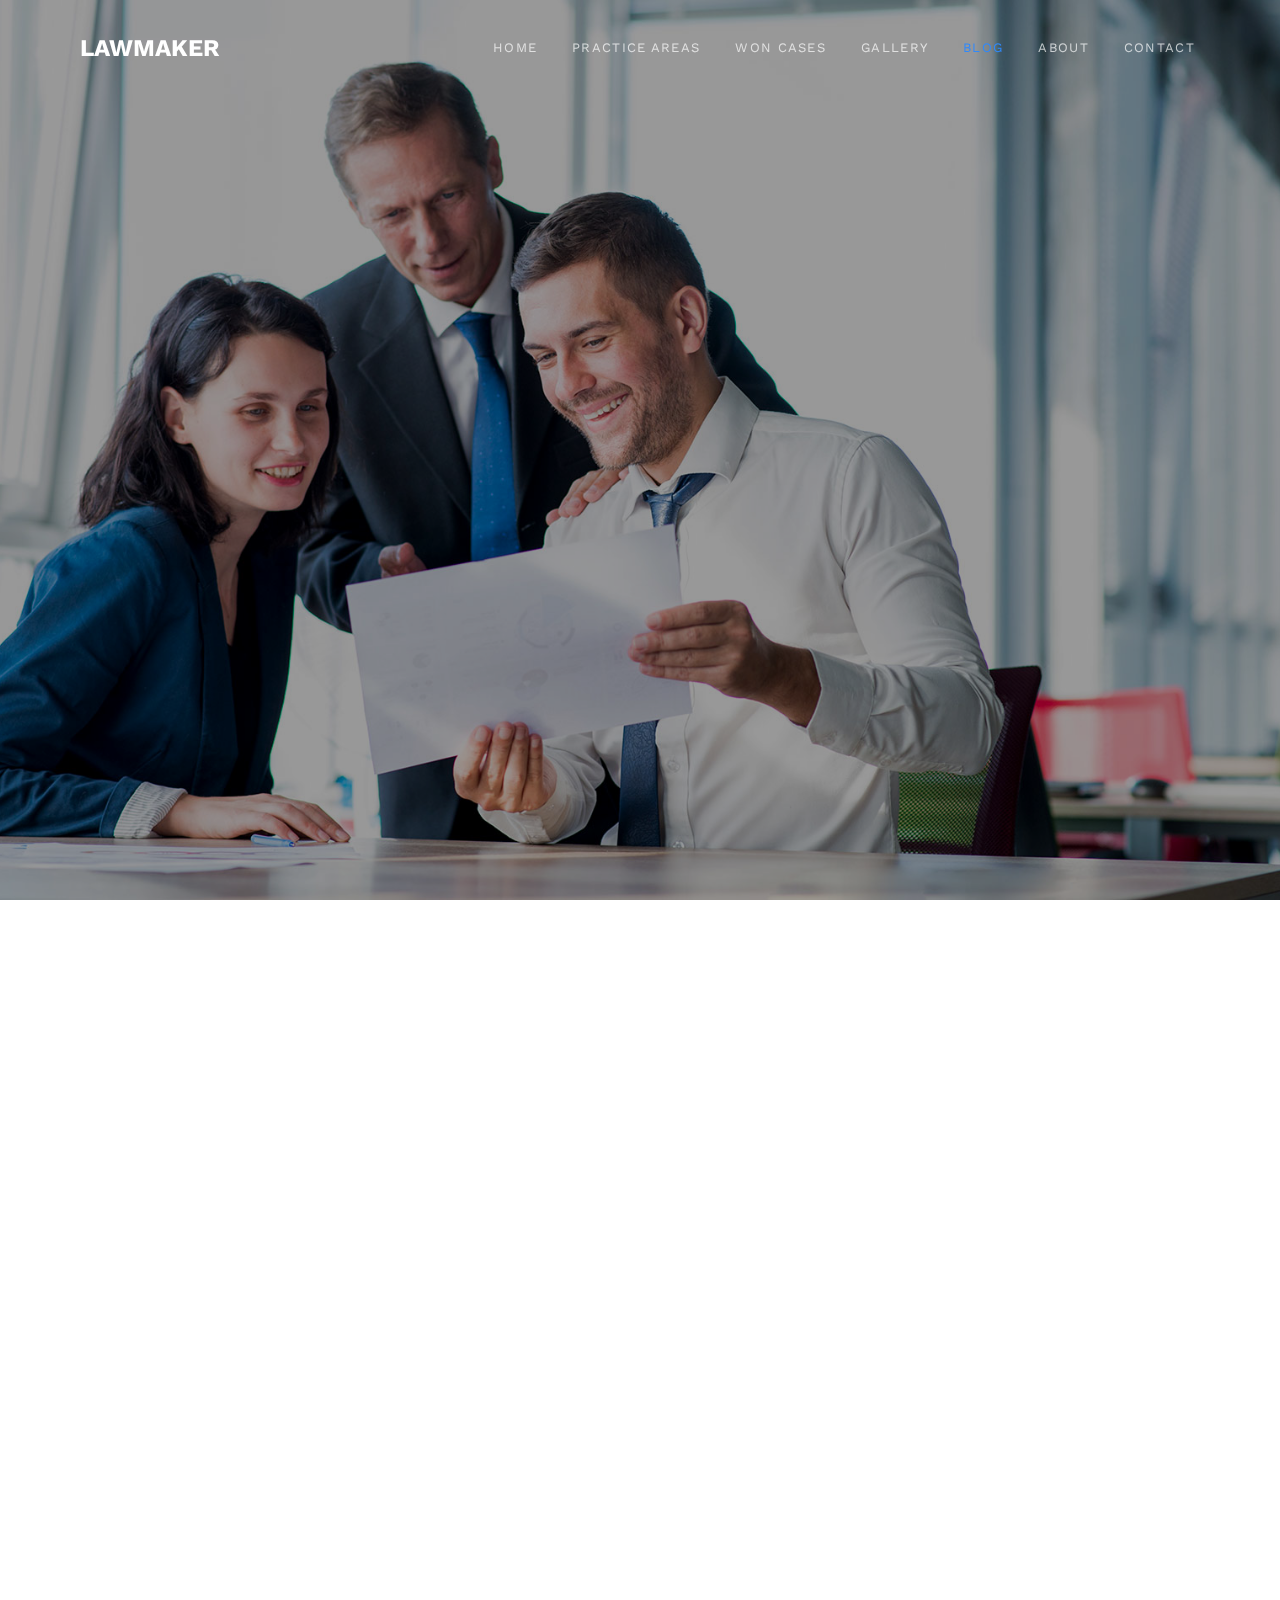
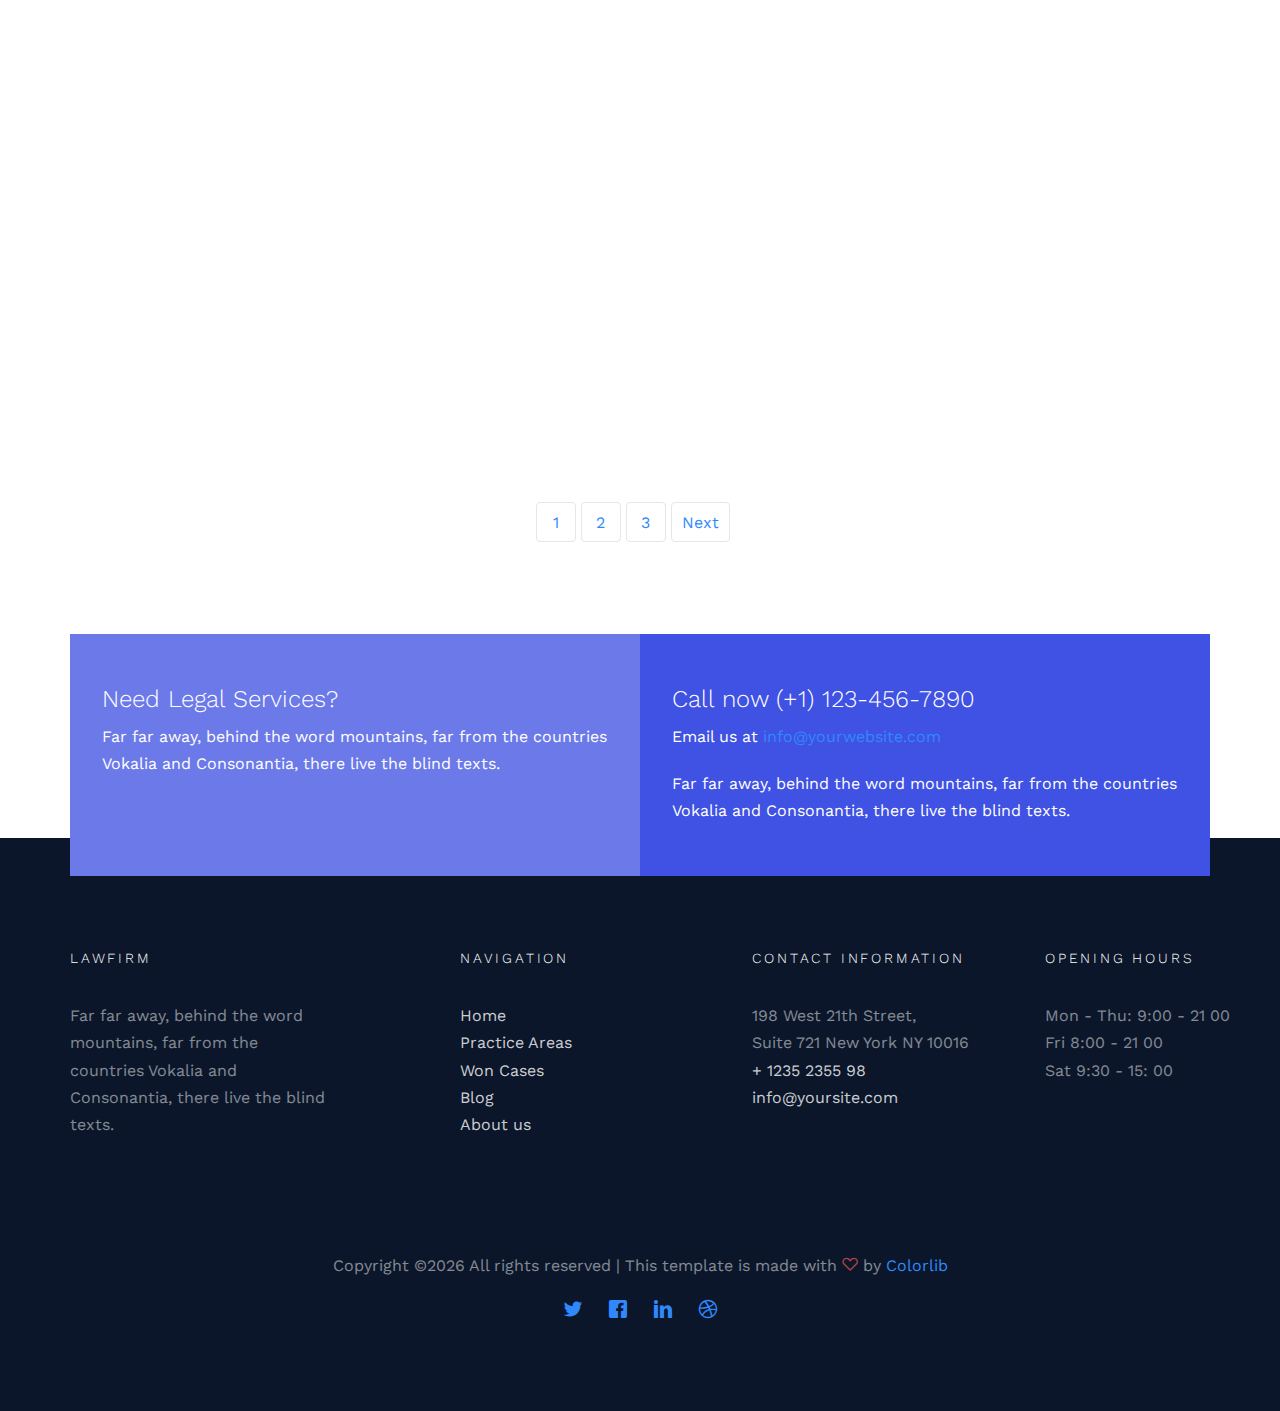
<file: blog.html>
<!DOCTYPE HTML>
<html>
	<head>
	<meta charset="utf-8">
	<meta http-equiv="X-UA-Compatible" content="IE=edge">
	<title>Lawmaker &mdash; Website Template by Colorlib</title>
	<meta name="viewport" content="width=device-width, initial-scale=1">

  <!-- Facebook and Twitter integration -->
	<meta property="og:title" content=""/>
	<meta property="og:image" content=""/>
	<meta property="og:url" content=""/>
	<meta property="og:site_name" content=""/>
	<meta property="og:description" content=""/>
	<meta name="twitter:title" content="" />
	<meta name="twitter:image" content="" />
	<meta name="twitter:url" content="" />
	<meta name="twitter:card" content="" />

	<link href="https://fonts.googleapis.com/css?family=Work+Sans:300,400,700" rel="stylesheet">
	
	<!-- Animate.css -->
	<link rel="stylesheet" href="css/animate.css">
	<!-- Icomoon Icon Fonts-->
	<link rel="stylesheet" href="css/icomoon.css">
	<!-- Bootstrap  -->
	<link rel="stylesheet" href="css/bootstrap.css">

	<!-- Magnific Popup -->
	<link rel="stylesheet" href="css/magnific-popup.css">

	<!-- Owl Carousel  -->
	<link rel="stylesheet" href="css/owl.carousel.min.css">
	<link rel="stylesheet" href="css/owl.theme.default.min.css">
	<!-- Flexslider  -->
	<link rel="stylesheet" href="css/flexslider.css">
	<!-- Flaticons  -->
	<link rel="stylesheet" href="fonts/flaticon/font/flaticon.css">

	<!-- Theme style  -->
	<link rel="stylesheet" href="css/style.css">

	<!-- Modernizr JS -->
	<script src="js/modernizr-2.6.2.min.js"></script>
	<!-- FOR IE9 below -->
	<!--[if lt IE 9]>
	<script src="js/respond.min.js"></script>
	<![endif]-->



	</head>
	<body>
		
	<div class="ftco-loader"></div>
	
	<div id="page">
	<nav class="ftco-nav" role="navigation">
		<div class="top-menu">
			<div class="container">
				<div class="row">
					<div class="col-md-2">
						<div id="ftco-logo"><a href="index.html">Lawmaker</a></div>
					</div>
					<div class="col-md-10 text-right menu-1">
						<ul>
							<li><a href="index.html">Home</a></li>
							<li><a href="practice.html">Practice Areas</a></li>
							<li><a href="won.html">Won Cases</a></li>
							<li><a href="gallery.html">Gallery</a></li>
							<li class="has-dropdown active">
								<a href="blog.html">Blog</a>
								<ul class="dropdown">
									<li><a href="#">Sub Menu 1</a></li>
									<li><a href="#">Sub Menu 2</a></li>
									<li><a href="#">Sub Menu 3</a></li>
									<li><a href="#">Sub Menu 4</a></li>
								</ul>
							</li>
							<li><a href="about.html">About</a></li>
							<li><a href="contact.html">Contact</a></li>
						</ul>
					</div>
				</div>
				
			</div>
		</div>
	</nav>

	<aside id="ftco-hero" class="js-fullheight">
		<div class="flexslider js-fullheight">
			<ul class="slides">
		   	<li style="background-image: url(images/hero_3.jpg);">
		   		<div class="overlay-gradient"></div>
		   		<div class="container">
		   			<div class="row">
			   			<div class="col-md-8 col-md-offset-2 text-center js-fullheight slider-text">
			   				<div class="slider-text-inner">
			   					<h1><strong>Our Blog</strong></h1>
									<h2>Visit <a href="#" target="_blank">Colorlib</a> for more free templates</h2>
									<p><a class="btn btn-primary btn-lg btn-learn" href="#" target="_blank">Colorlib</a></p>
			   				</div>
			   			</div>
			   		</div>
		   		</div>
		   	</li>
		  	</ul>
	  	</div>
	</aside>

	<div id="ftco-blog">
		<div class="container">
			<div class="row">
				<div class="col-md-6 col-lg-4">
					<div class="blog-featured blog-entry animate-box">
						<a href="blog-single.html"><img class="img-responsive img-rounded" src="images/blog-1.jpg" alt=""></a>
						<h2><a href="blog-single.html">Far from the countries Vokalia and Consonantia</a></h2>
						<p class="meta"><span>Jan 5, 2017</span> | <span>3 Comments</span></p>
						<p>Even the all-powerful Pointing has no control about the blind texts it is an almost unorthographic life One day however</p>
					</div>
				</div>

				<div class="col-md-6 col-lg-4">
					<div class="blog-featured blog-entry animate-box">
						<a href="blog-single.html"><img class="img-responsive img-rounded" src="images/blog-2.jpg" alt=""></a>
						<h2><a href="blog-single.html">Far from the countries Vokalia and Consonantia</a></h2>
						<p class="meta"><span>Jan 5, 2017</span> | <span>3 Comments</span></p>
						<p>Even the all-powerful Pointing has no control about the blind texts it is an almost unorthographic life One day however</p>
					</div>
				</div>

				<div class="col-md-6 col-lg-4">
					<div class="blog-featured blog-entry animate-box">
						<a href="blog-single.html"><img class="img-responsive img-rounded" src="images/blog-3.jpg" alt=""></a>
						<h2><a href="blog-single.html">Far from the countries Vokalia and Consonantia</a></h2>
						<p class="meta"><span>Jan 5, 2017</span> | <span>3 Comments</span></p>
						<p>Even the all-powerful Pointing has no control about the blind texts it is an almost unorthographic life One day however</p>
					</div>
				</div>

				<div class="col-md-6 col-lg-4">
					<div class="blog-featured blog-entry animate-box">
						<a href="blog-single.html"><img class="img-responsive img-rounded" src="images/blog-1.jpg" alt=""></a>
						<h2><a href="blog-single.html">Far from the countries Vokalia and Consonantia</a></h2>
						<p class="meta"><span>Jan 5, 2017</span> | <span>3 Comments</span></p>
						<p>Even the all-powerful Pointing has no control about the blind texts it is an almost unorthographic life One day however</p>
					</div>
				</div>

				<div class="col-md-6 col-lg-4">
					<div class="blog-featured blog-entry animate-box">
						<a href="blog-single.html"><img class="img-responsive img-rounded" src="images/blog-1.jpg" alt=""></a>
						<h2><a href="blog-single.html">Far from the countries Vokalia and Consonantia</a></h2>
						<p class="meta"><span>Jan 5, 2017</span> | <span>3 Comments</span></p>
						<p>Even the all-powerful Pointing has no control about the blind texts it is an almost unorthographic life One day however</p>
					</div>
				</div>

				<div class="col-md-6 col-lg-4">
					<div class="blog-featured blog-entry animate-box">
						<a href="blog-single.html"><img class="img-responsive img-rounded" src="images/blog-4.jpg" alt=""></a>
						<h2><a href="blog-single.html">Far from the countries Vokalia and Consonantia</a></h2>
						<p class="meta"><span>Jan 5, 2017</span> | <span>3 Comments</span></p>
						<p>Even the all-powerful Pointing has no control about the blind texts it is an almost unorthographic life One day however</p>
					</div>
				</div>

			</div>
			<div class="row">
				<div class="col-md-12 pagination">
					<a href="#">1</a>
					<a href="#">2</a>
					<a href="#">3</a>
					<a href="#" class="caption">Next</a>
				</div>
			</div>
		</div>
	</div>



	
	<div id="intro-bg">
		<div class="container">
			<div id="ftco-intro" style="position: relative; margin-bottom: -150px!important;">
				<div class="third-col">
					<h2 class="h3">Need Legal Services?</h2>
					<p>Far far away, behind the word mountains, far from the countries Vokalia and Consonantia, there live the blind texts.</p>
				</div>
				<div class="third-col third-col-color">
					<h2 class="h3">Call now (+1) 123-456-7890</h2>
					<p>Email us at <a href="#" target="_blank">info@yourwebsite.com</a></p>
					<p>Far far away, behind the word mountains, far from the countries Vokalia and Consonantia, there live the blind texts.</p>
				</div>
			</div>
		</div>
	</div>

	<footer id="ftco-footer" role="contentinfo">
		<div class="container">
			<div class="row row-pb-md">
				<div class="col-md-3 ftco-widget">
					<h4>Lawfirm</h4>
					<p>Far far away, behind the word mountains, far from the countries Vokalia and Consonantia, there live the blind texts.</p>
				</div>
				<div class="col-md-3 col-md-push-1">
					<h4>Navigation</h4>
					<ul class="ftco-footer-links">
						<li><a href="#">Home</a></li>
						<li><a href="#">Practice Areas</a></li>
						<li><a href="#">Won Cases</a></li>
						<li><a href="#">Blog</a></li>
						<li><a href="#">About us</a></li>
					</ul>
				</div>

				<div class="col-md-3 col-md-push-1">
					<h4>Contact Information</h4>
					<ul class="ftco-footer-links">
						<li>198 West 21th Street, <br> Suite 721 New York NY 10016</li>
						<li><a href="tel://1234567920">+ 1235 2355 98</a></li>
						<li><a href="mailto:info@yoursite.com">info@yoursite.com</a></li>
					</ul>
				</div>

				<div class="col-md-3 col-md-push-1">
					<h4>Opening Hours</h4>
					<ul class="ftco-footer-links">
						<li>Mon - Thu: 9:00 - 21 00</li>
						<li>Fri 8:00 - 21 00</li>
						<li>Sat 9:30 - 15: 00</li>
					</ul>
				</div>

			</div>

			<div class="row copyright">
				<div class="col-md-12 text-center">
					<p>
            <!-- Link back to Colorlib can't be removed. Template is licensed under CC BY 3.0. -->
            Copyright &copy;<script>document.write(new Date().getFullYear());</script> All rights reserved | This template is made with <i class="icon-heart text-danger" aria-hidden="true"></i> by <a href="https://colorlib.com" target="_blank" >Colorlib</a>
            <!-- Link back to Colorlib can't be removed. Template is licensed under CC BY 3.0. -->
            </p>
					<p>
						<ul class="ftco-social-icons">
							<li><a href="#"><i class="icon-twitter"></i></a></li>
							<li><a href="#"><i class="icon-facebook"></i></a></li>
							<li><a href="#"><i class="icon-linkedin"></i></a></li>
							<li><a href="#"><i class="icon-dribbble"></i></a></li>
						</ul>
					</p>
				</div>
			</div>

		</div>
	</footer>
	</div>

	<div class="gototop js-top">
		<a href="#" class="js-gotop"><i class="icon-arrow-up"></i></a>
	</div>
	
	<!-- jQuery -->
	<script src="js/jquery.min.js"></script>
	<!-- jQuery Easing -->
	<script src="js/jquery.easing.1.3.js"></script>
	<!-- Bootstrap -->
	<script src="js/bootstrap.min.js"></script>
	<!-- Waypoints -->
	<script src="js/jquery.waypoints.min.js"></script>
	<!-- Stellar Parallax -->
	<script src="js/jquery.stellar.min.js"></script>
	<!-- Carousel -->
	<script src="js/owl.carousel.min.js"></script>
	<!-- Flexslider -->
	<script src="js/jquery.flexslider-min.js"></script>
	<!-- countTo -->
	<script src="js/jquery.countTo.js"></script>
	<!-- Magnific Popup -->
	<script src="js/jquery.magnific-popup.min.js"></script>
	<script src="js/magnific-popup-options.js"></script>
	<!-- Main -->
	<script src="js/main.js"></script>

	 <!-- Global site tag (gtag.js) - Google Analytics -->
<script async src="https://www.googletagmanager.com/gtag/js?id=UA-23581568-13"></script>
<script>
  window.dataLayer = window.dataLayer || [];
  function gtag(){dataLayer.push(arguments);}
  gtag('js', new Date());

  gtag('config', 'UA-23581568-13');
</script>

	</body>
</html>
</file>
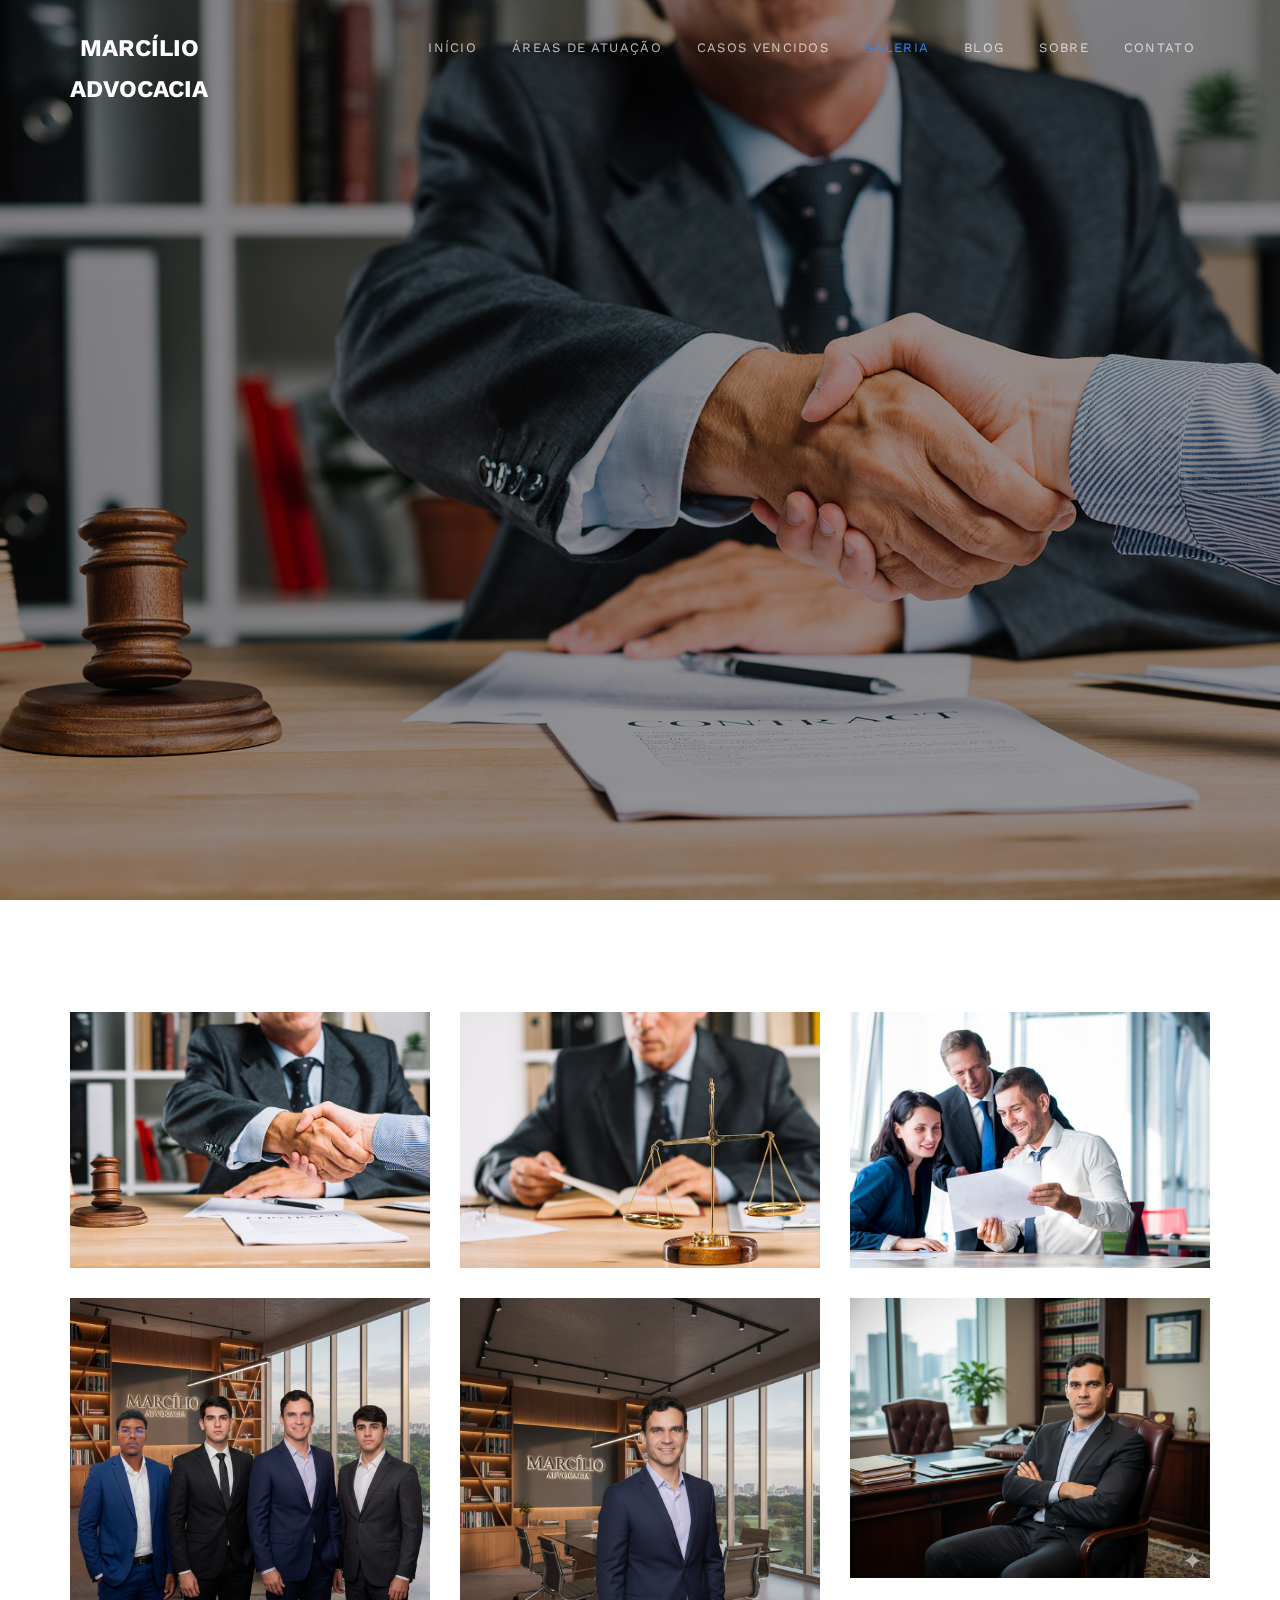
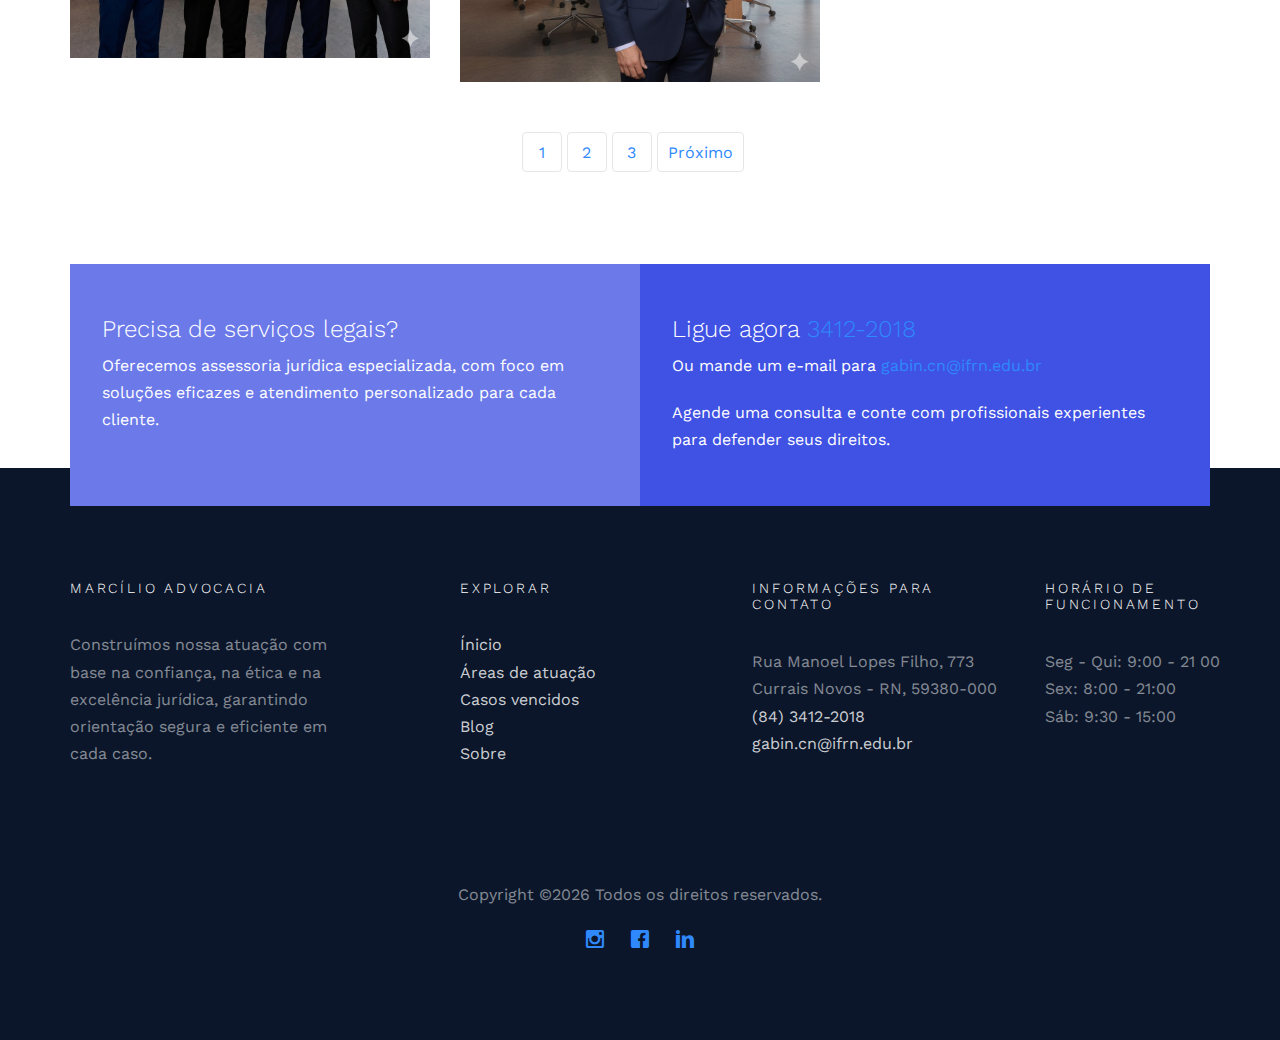
<file: gallery.html>
<!DOCTYPE HTML>
<html lang="pt-br">
	<head>
	<meta charset="utf-8">
	<meta http-equiv="X-UA-Compatible" content="IE=edge">
	<title>Marcílio Advocacia</title>
	<meta name="viewport" content="width=device-width, initial-scale=1">


	<link href="https://fonts.googleapis.com/css?family=Work+Sans:300,400,700" rel="stylesheet">
	
	<!-- Animate.css -->
	<link rel="stylesheet" href="css/animate.css">
	<!-- Icomoon Icon Fonts-->
	<link rel="stylesheet" href="css/icomoon.css">
	<!-- Bootstrap  -->
	<link rel="stylesheet" href="css/bootstrap.css">

	<!-- Magnific Popup -->
	<link rel="stylesheet" href="css/magnific-popup.css">

	<!-- Owl Carousel  -->
	<link rel="stylesheet" href="css/owl.carousel.min.css">
	<link rel="stylesheet" href="css/owl.theme.default.min.css">
	<!-- Flexslider  -->
	<link rel="stylesheet" href="css/flexslider.css">
	<!-- Flaticons  -->
	<link rel="stylesheet" href="fonts/flaticon/font/flaticon.css">

	<!-- Theme style  -->
	<link rel="stylesheet" href="css/style.css">

	<!-- Modernizr JS -->
	<script src="js/modernizr-2.6.2.min.js"></script>
	<!-- FOR IE9 below -->
	<!--[if lt IE 9]>
	<script src="js/respond.min.js"></script>
	<![endif]-->


	</head>
	<body>
		
	<div class="ftco-loader"></div>
	
	<div id="page">
	<nav class="ftco-nav" role="navigation">
		<div class="top-menu">
			<div class="container">
				<div class="row">
					<div class="col-md-2">
						<div id="ftco-logo"><a href="index.html">MARCÍLIO ADVOCACIA</a></div>
					</div>
					<div class="col-md-10 text-right menu-1">
						<ul>
							<li><a href="index.html">Início</a></li>
							<li><a href="practice.html">Áreas de atuação</a></li>
							<li><a href="won.html">Casos vencidos</a></li>
							<li class="active"><a href="javascript:void(0)">Galeria</a></li>
							<li class="has-dropdown">
								<a href="blog.html">Blog</a>
								<ul class="dropdown">
									<li><a href="blog-single.html">Direito da Família</a></li>
									<li><a href="javascript:void(0)">Direito do Consumidor</a></li>
									<li><a href="javascript:void(0)">Direito do Previdenciário</a></li>
									<li><a href="javascript:void(0)">Direito do Admininstrativo</a></li>
								</ul>
							</li>
							<li><a href="about.html">Sobre</a></li>
							<li><a href="contact.html">Contato</a></li>
						</ul>
					</div>
				</div>
				
			</div>
		</div>
	</nav>

	<aside id="ftco-hero" class="js-fullheight">
		<div class="flexslider js-fullheight">
			<ul class="slides">
		   	<li style="background-image: url(images/hero_1.jpg);">
		   		<div class="overlay-gradient">
		   		<div class="container">
		   			<div class="row">
			   			<div class="col-md-8 col-md-offset-2 text-center js-fullheight slider-text">
			   				<div class="slider-text-inner">
			   					<h1><strong>Nossa Galeria.</strong></h1>
									<h2>Confira aqui registros de nosso escritório.</h2>
									<p><a class="btn btn-primary btn-lg btn-learn" href="#gallery">Conheça-nos</a></p>
			   				</div>
			   			</div>
			   		</div>
		   		</div>
		   	</li>
		  	</ul>
	  	</div>
	</aside>

	<div class="site-section" id="gallery">
		<div class="container">
			<div class="row">
				<div class="col-sm-6 col-md-6 col-lg-4">
					<a href="images/blog-1.jpg" class="image-popup gallery-item"><img src="images/blog-1.jpg" alt="Image" class="img-responsive"></a>
				</div>
				<div class="col-sm-6 col-md-6 col-lg-4">
					<a href="images/blog-2.jpg" class="image-popup gallery-item"><img src="images/blog-2.jpg" alt="Image" class="img-responsive"></a>
				</div>
				<div class="col-sm-6 col-md-6 col-lg-4">
					<a href="images/blog-3.jpg" class="image-popup gallery-item"><img src="images/blog-3.jpg" alt="Image" class="img-responsive"></a>
				</div>

				<div class="col-sm-6 col-md-6 col-lg-4">
					<a href="images/gallery.png" class="image-popup gallery-item"><img src="images/gallery.png" alt="Image" class="img-responsive"></a>
				</div>
				<div class="col-sm-6 col-md-6 col-lg-4">
					<a href="images/hero-marcilio3.jpg" class="image-popup gallery-item"><img src="images/hero-marcilio3.jpg" alt="Image" class="img-responsive"></a>
				</div>
				<div class="col-sm-6 col-md-6 col-lg-4">
					<a href="images/hero-marcilio2.jpg" class="image-popup gallery-item"><img src="images/hero-marcilio2.jpg" alt="Image" class="img-responsive"></a>
				</div>

			</div>
			<div class="row">
				<div class="col-md-12 pagination">
					<a href="#">1</a>
					<a href="#">2</a>
					<a href="#">3</a>
					<a href="#" class="caption">Pr&oacute;ximo</a>
				</div>
			</div>
		</div>
	</div>



	
	<div id="intro-bg">
		<div class="container">
			<div id="ftco-intro" style="position: relative; margin-bottom: -150px!important;">
				<div class="third-col">
					<h2 class="h3">Precisa de servi&ccedil;os legais?</h2>
					<p>Oferecemos assessoria jurídica especializada, com foco em soluções eficazes e atendimento personalizado para cada cliente.</p>
				</div>
				<div class="third-col third-col-color">
					<h2 class="h3">Ligue agora <a href="tel://08434122018">3412-2018</a></h2>
					<p>Ou mande um e-mail para <a href="mailto:gabin.cn@ifrn.edu.br">gabin.cn@ifrn.edu.br</a></p>
					<p>Agende uma consulta e conte com profissionais experientes para defender seus direitos.</p>
				</div>
			</div>
		</div>
	</div>

	<footer id="ftco-footer" role="contentinfo">
		<div class="container">
			<div class="row row-pb-md">
				<div class="col-md-3 ftco-widget">
					<h4>Marcílio Advocacia</h4>
					<p>Construímos nossa atuação com base na confiança, na ética e na excelência jurídica, garantindo orientação segura e eficiente em cada caso.</p>
				</div>
				<div class="col-md-3 col-md-push-1">
					<h4>Explorar</h4>
					<ul class="ftco-footer-links">
						<li><a href="index.html">Ínicio</a></li>
						<li><a href="practice.html">Áreas de atuação</a></li>
						<li><a href="won.html">Casos vencidos</a></li>
						<li><a href="blog.html">Blog</a></li>
						<li><a href="about.html">Sobre</a></li>
					</ul>
				</div>

				<div class="col-md-3 col-md-push-1">
					<h4>Informações para contato</h4>
					<ul class="ftco-footer-links">
						<li>Rua Manoel Lopes Filho, 773 <br> Currais Novos - RN, 59380-000</li>
						<li><a href="tel://08434122018">(84) 3412-2018</a></li>
						<li><a href="mailto:gabin.cn@ifrn.edu.br">gabin.cn@ifrn.edu.br</a></li>
					</ul>
				</div>

				<div class="col-md-3 col-md-push-1">
					<h4>Horário de funcionamento</h4>
					<ul class="ftco-footer-links">
						<li>Seg - Qui: 9:00 - 21 00</li>
						<li>Sex: 8:00 - 21:00</li>
						<li>Sáb: 9:30 - 15:00</li>
					</ul>
				</div>

			</div>

			<div class="row copyright">
				<div class="col-md-12 text-center">
					<p>
            Copyright &copy;<script>document.write(new Date().getFullYear());</script> Todos os direitos reservados.
            </p>
					<p>
						<ul class="ftco-social-icons">
							<li><a href="https://www.instagram.com/ifrncn?utm_source=ig_web_button_share_sheet&igsh=ZDNlZDc0MzIxNw=="><i class="icon-instagram"></i></a></li>
							<li><a href="https://www.facebook.com/ifrncampuscurraisnovos"><i class="icon-facebook"></i></a></li>
							<li><a href="https://www.linkedin.com/school/ifrn/"><i class="icon-linkedin"></i></a></li>
						</ul>
					</p>
				</div>
			</div>

		</div>
	</footer>
	</div>

	<div class="gototop js-top">
		<a href="#" class="js-gotop"><i class="icon-arrow-up"></i></a>
	</div>
	
	<!-- jQuery -->
	<script src="js/jquery.min.js"></script>
	<!-- jQuery Easing -->
	<script src="js/jquery.easing.1.3.js"></script>
	<!-- Bootstrap -->
	<script src="js/bootstrap.min.js"></script>
	<!-- Waypoints -->
	<script src="js/jquery.waypoints.min.js"></script>
	<!-- Stellar Parallax -->
	<script src="js/jquery.stellar.min.js"></script>
	<!-- Carousel -->
	<script src="js/owl.carousel.min.js"></script>
	<!-- Flexslider -->
	<script src="js/jquery.flexslider-min.js"></script>
	<!-- countTo -->
	<script src="js/jquery.countTo.js"></script>
	<!-- Magnific Popup -->
	<script src="js/jquery.magnific-popup.min.js"></script>
	<script src="js/magnific-popup-options.js"></script>
	<!-- Main -->
	<script src="js/main.js"></script>

	<script>
	const pages = document.querySelectorAll('.pagination a:not(.caption)');
	const next = document.querySelector('.pagination .caption');
	let current = 0;

	pages.forEach((page, index) => {
	page.addEventListener('click', e => {
		e.preventDefault();
		setActive(index);
	});
	});

	next.addEventListener('click', e => {
	e.preventDefault();
	if (current < pages.length - 1) {
		setActive(current + 1);
	}
	});

	function setActive(index) {
	pages[current].classList.remove('active');
	pages[index].classList.add('active');
	current = index;
	}

	</script>

	</body>
</html>
</file>
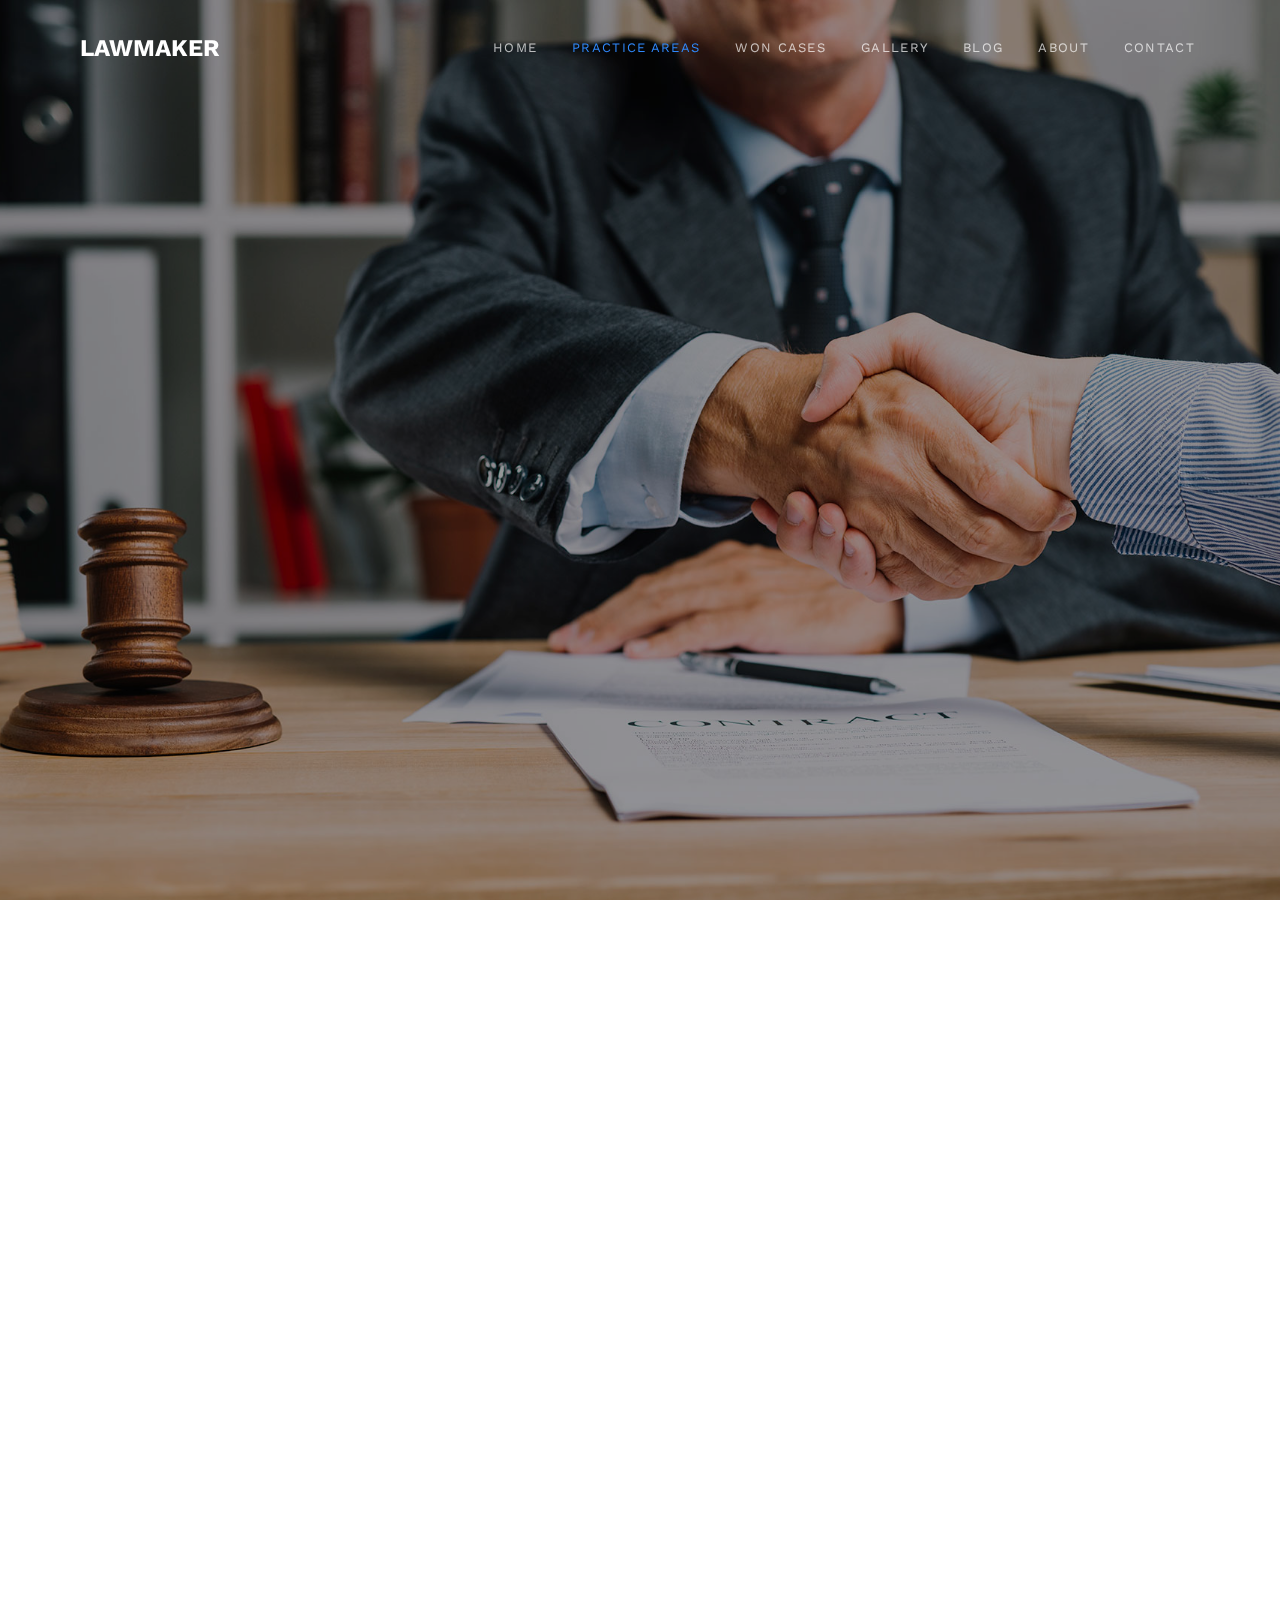
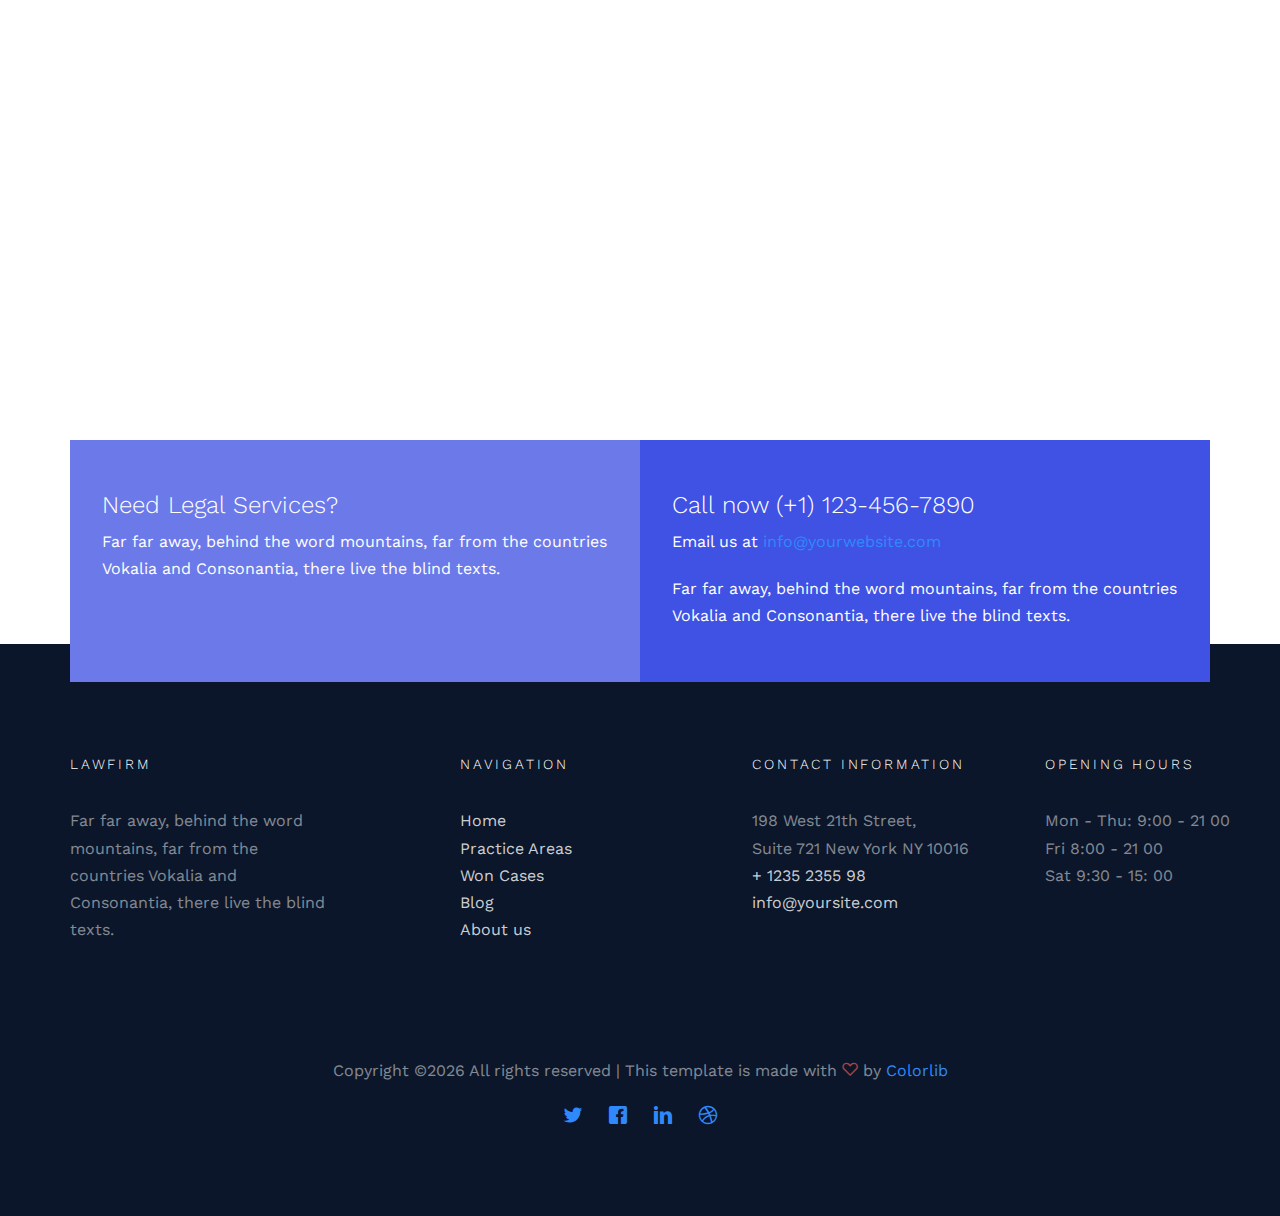
<file: practice.html>
<!DOCTYPE HTML>
<html>
	<head>
	<meta charset="utf-8">
	<meta http-equiv="X-UA-Compatible" content="IE=edge">
	<title>Lawmaker &mdash; Website Template by Colorlib</title>
	<meta name="viewport" content="width=device-width, initial-scale=1">

  <!-- Facebook and Twitter integration -->
	<meta property="og:title" content=""/>
	<meta property="og:image" content=""/>
	<meta property="og:url" content=""/>
	<meta property="og:site_name" content=""/>
	<meta property="og:description" content=""/>
	<meta name="twitter:title" content="" />
	<meta name="twitter:image" content="" />
	<meta name="twitter:url" content="" />
	<meta name="twitter:card" content="" />

	<link href="https://fonts.googleapis.com/css?family=Work+Sans:300,400,700" rel="stylesheet">
	
	<!-- Animate.css -->
	<link rel="stylesheet" href="css/animate.css">
	<!-- Icomoon Icon Fonts-->
	<link rel="stylesheet" href="css/icomoon.css">
	<!-- Bootstrap  -->
	<link rel="stylesheet" href="css/bootstrap.css">

	<!-- Magnific Popup -->
	<link rel="stylesheet" href="css/magnific-popup.css">

	<!-- Owl Carousel  -->
	<link rel="stylesheet" href="css/owl.carousel.min.css">
	<link rel="stylesheet" href="css/owl.theme.default.min.css">
	<!-- Flexslider  -->
	<link rel="stylesheet" href="css/flexslider.css">
	<!-- Flaticons  -->
	<link rel="stylesheet" href="fonts/flaticon/font/flaticon.css">

	<!-- Theme style  -->
	<link rel="stylesheet" href="css/style.css">

	<!-- Modernizr JS -->
	<script src="js/modernizr-2.6.2.min.js"></script>
	<!-- FOR IE9 below -->
	<!--[if lt IE 9]>
	<script src="js/respond.min.js"></script>
	<![endif]-->



	</head>
	<body>
		
	<div class="ftco-loader"></div>
	
	<div id="page">
	<nav class="ftco-nav" role="navigation">
		<div class="top-menu">
			<div class="container">
				<div class="row">
					<div class="col-md-2">
						<div id="ftco-logo"><a href="index.html">Lawmaker</a></div>
					</div>
					<div class="col-md-10 text-right menu-1">
						<ul>
							<li><a href="index.html">Home</a></li>
							<li class="active"><a href="practice.html">Practice Areas</a></li>
							<li><a href="won.html">Won Cases</a></li>
							<li><a href="gallery.html">Gallery</a></li>
							<li class="has-dropdown">
								<a href="blog.html">Blog</a>
								<ul class="dropdown">
									<li><a href="#">Sub Menu 1</a></li>
									<li><a href="#">Sub Menu 2</a></li>
									<li><a href="#">Sub Menu 3</a></li>
									<li><a href="#">Sub Menu 4</a></li>
								</ul>
							</li>
							<li><a href="about.html">About</a></li>
							<li><a href="contact.html">Contact</a></li>
						</ul>
					</div>
				</div>
				
			</div>
		</div>
	</nav>

	<aside id="ftco-hero" class="js-fullheight">
		<div class="flexslider js-fullheight">
			<ul class="slides">
		   	<li style="background-image: url(images/hero_1.jpg);">
		   		<div class="overlay-gradient"></div>
		   		<div class="container">
		   			<div class="row">
			   			<div class="col-md-8 col-md-offset-2 text-center js-fullheight slider-text">
			   				<div class="slider-text-inner">
			   					<h1><strong>Our Practice</strong></h1>
									<h2>Visit <a href="#" target="_blank">Colorlib</a> for more free templates</h2>
									<p><a class="btn btn-primary btn-lg btn-learn" href="#" target="_blank">Colorlib</a></p>
			   				</div>
			   			</div>
			   		</div>
		   		</div>
		   	</li>
		  	</ul>
	  	</div>
	</aside>

	<div class="ftco-practice">
		<div class="container">
			<div class="row animate-box">
				<div class="col-md-8 col-md-offset-2 text-center ftco-heading">
					<h2>Practice Area</h2>
					<p>Far far away, behind the word mountains, far from the countries Vokalia and Consonantia, there live the blind texts. Separated they live in Bookmarksgrove right at the coast of the Semantics, a large language ocean.</p>
				</div>
			</div>
			<div class="row">
				<div class="col-md-4 text-center animate-box">
					<div class="services">
						<span class="icon">
							<i class="flaticon-courthouse"></i>
						</span>
						<div class="desc">
							<h3><a href="#">Real Estate Law</a></h3>
							<p>Even the all-powerful Pointing has no control about the blind texts it is an almost unorthographic life</p>
						</div>
					</div>
				</div>
				<div class="col-md-4 text-center animate-box">
					<div class="services">
						<span class="icon">
							<i class="flaticon-padlock"></i>
						</span>
						<div class="desc">
							<h3><a href="#">Insurance Law</a></h3>
							<p>Even the all-powerful Pointing has no control about the blind texts it is an almost unorthographic life</p>
						</div>
					</div>
				</div>
				<div class="col-md-4 text-center animate-box">
					<div class="services">
						<span class="icon">
							<i class="flaticon-folder"></i>
						</span>
						<div class="desc">
							<h3><a href="#">Business Law</a></h3>
							<p>Even the all-powerful Pointing has no control about the blind texts it is an almost unorthographic life</p>
						</div>
					</div>
				</div>
				<div class="col-md-4 text-center animate-box">
					<div class="services">
						<span class="icon">
							<i class="flaticon-handcuffs"></i>
						</span>
						<div class="desc">
							<h3><a href="#">Personal Injury</a></h3>
							<p>Even the all-powerful Pointing has no control about the blind texts it is an almost unorthographic life</p>
						</div>
					</div>
				</div>
				<div class="col-md-4 text-center animate-box">
					<div class="services">
						<span class="icon">
							<i class="flaticon-handcuffs"></i>
						</span>
						<div class="desc">
							<h3><a href="#">Medical Neglegence</a></h3>
							<p>Even the all-powerful Pointing has no control about the blind texts it is an almost unorthographic life</p>
						</div>
					</div>
				</div>
				<div class="col-md-4 text-center animate-box">
					<div class="services">
						<span class="icon">
							<i class="flaticon-libra"></i>
						</span>
						<div class="desc">
							<h3><a href="#">Criminal Defense</a></h3>
							<p>Even the all-powerful Pointing has no control about the blind texts it is an almost unorthographic life</p>
						</div>
					</div>
				</div>
				
			</div>
		</div>
	</div>



	
	<div id="intro-bg">
		<div class="container">
			<div id="ftco-intro" style="position: relative; margin-bottom: -150px!important;">
				<div class="third-col">
					<h2 class="h3">Need Legal Services?</h2>
					<p>Far far away, behind the word mountains, far from the countries Vokalia and Consonantia, there live the blind texts.</p>
				</div>
				<div class="third-col third-col-color">
					<h2 class="h3">Call now (+1) 123-456-7890</h2>
					<p>Email us at <a href="#" target="_blank">info@yourwebsite.com</a></p>
					<p>Far far away, behind the word mountains, far from the countries Vokalia and Consonantia, there live the blind texts.</p>
				</div>
			</div>
		</div>
	</div>

	<footer id="ftco-footer" role="contentinfo">
		<div class="container">
			<div class="row row-pb-md">
				<div class="col-md-3 ftco-widget">
					<h4>Lawfirm</h4>
					<p>Far far away, behind the word mountains, far from the countries Vokalia and Consonantia, there live the blind texts.</p>
				</div>
				<div class="col-md-3 col-md-push-1">
					<h4>Navigation</h4>
					<ul class="ftco-footer-links">
						<li><a href="#">Home</a></li>
						<li><a href="#">Practice Areas</a></li>
						<li><a href="#">Won Cases</a></li>
						<li><a href="#">Blog</a></li>
						<li><a href="#">About us</a></li>
					</ul>
				</div>

				<div class="col-md-3 col-md-push-1">
					<h4>Contact Information</h4>
					<ul class="ftco-footer-links">
						<li>198 West 21th Street, <br> Suite 721 New York NY 10016</li>
						<li><a href="tel://1234567920">+ 1235 2355 98</a></li>
						<li><a href="mailto:info@yoursite.com">info@yoursite.com</a></li>
					</ul>
				</div>

				<div class="col-md-3 col-md-push-1">
					<h4>Opening Hours</h4>
					<ul class="ftco-footer-links">
						<li>Mon - Thu: 9:00 - 21 00</li>
						<li>Fri 8:00 - 21 00</li>
						<li>Sat 9:30 - 15: 00</li>
					</ul>
				</div>

			</div>

			<div class="row copyright">
				<div class="col-md-12 text-center">
					<p>
            <!-- Link back to Colorlib can't be removed. Template is licensed under CC BY 3.0. -->
            Copyright &copy;<script>document.write(new Date().getFullYear());</script> All rights reserved | This template is made with <i class="icon-heart text-danger" aria-hidden="true"></i> by <a href="https://colorlib.com" target="_blank" >Colorlib</a>
            <!-- Link back to Colorlib can't be removed. Template is licensed under CC BY 3.0. -->
            </p>
					<p>
						<ul class="ftco-social-icons">
							<li><a href="#"><i class="icon-twitter"></i></a></li>
							<li><a href="#"><i class="icon-facebook"></i></a></li>
							<li><a href="#"><i class="icon-linkedin"></i></a></li>
							<li><a href="#"><i class="icon-dribbble"></i></a></li>
						</ul>
					</p>
				</div>
			</div>

		</div>
	</footer>
	</div>

	<div class="gototop js-top">
		<a href="#" class="js-gotop"><i class="icon-arrow-up"></i></a>
	</div>
	
	<!-- jQuery -->
	<script src="js/jquery.min.js"></script>
	<!-- jQuery Easing -->
	<script src="js/jquery.easing.1.3.js"></script>
	<!-- Bootstrap -->
	<script src="js/bootstrap.min.js"></script>
	<!-- Waypoints -->
	<script src="js/jquery.waypoints.min.js"></script>
	<!-- Stellar Parallax -->
	<script src="js/jquery.stellar.min.js"></script>
	<!-- Carousel -->
	<script src="js/owl.carousel.min.js"></script>
	<!-- Flexslider -->
	<script src="js/jquery.flexslider-min.js"></script>
	<!-- countTo -->
	<script src="js/jquery.countTo.js"></script>
	<!-- Magnific Popup -->
	<script src="js/jquery.magnific-popup.min.js"></script>
	<script src="js/magnific-popup-options.js"></script>
	<!-- Main -->
	<script src="js/main.js"></script>

	 <!-- Global site tag (gtag.js) - Google Analytics -->
<script async src="https://www.googletagmanager.com/gtag/js?id=UA-23581568-13"></script>
<script>
  window.dataLayer = window.dataLayer || [];
  function gtag(){dataLayer.push(arguments);}
  gtag('js', new Date());

  gtag('config', 'UA-23581568-13');
</script>

	</body>
</html>
</file>
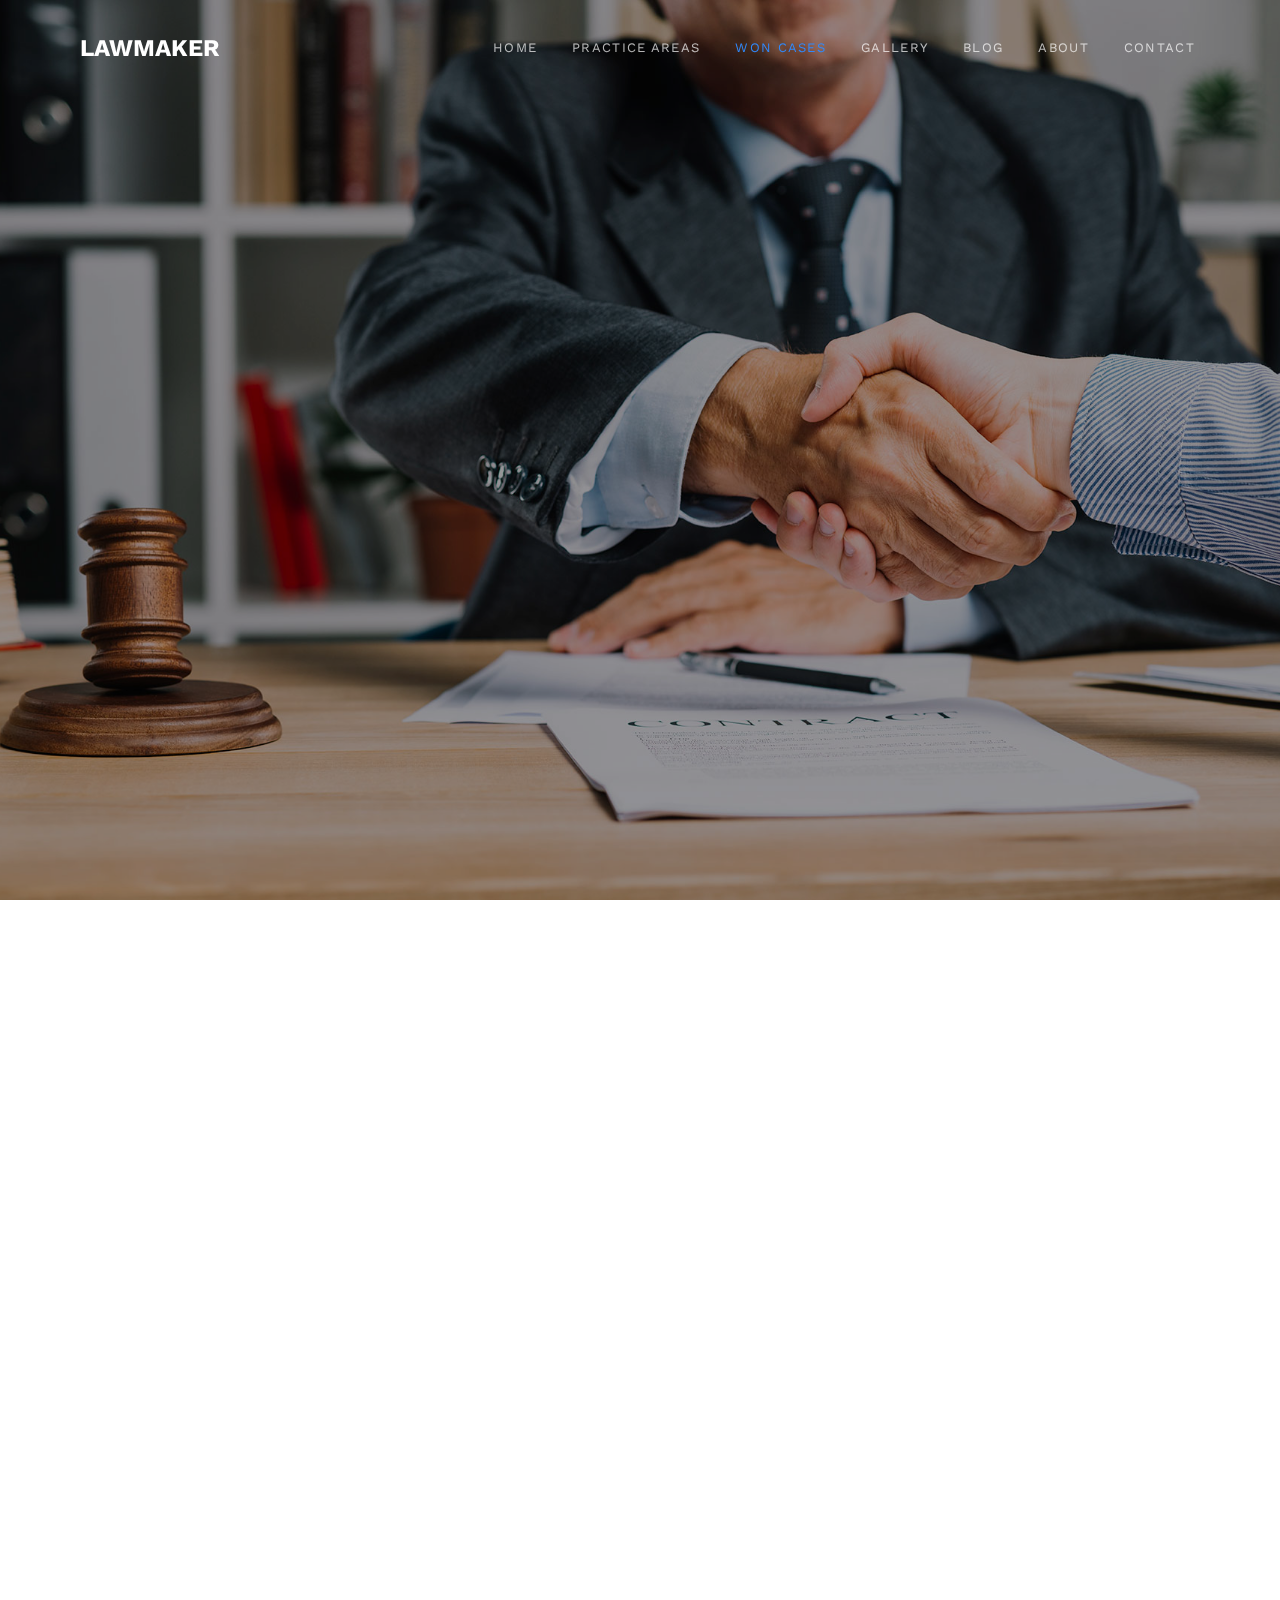
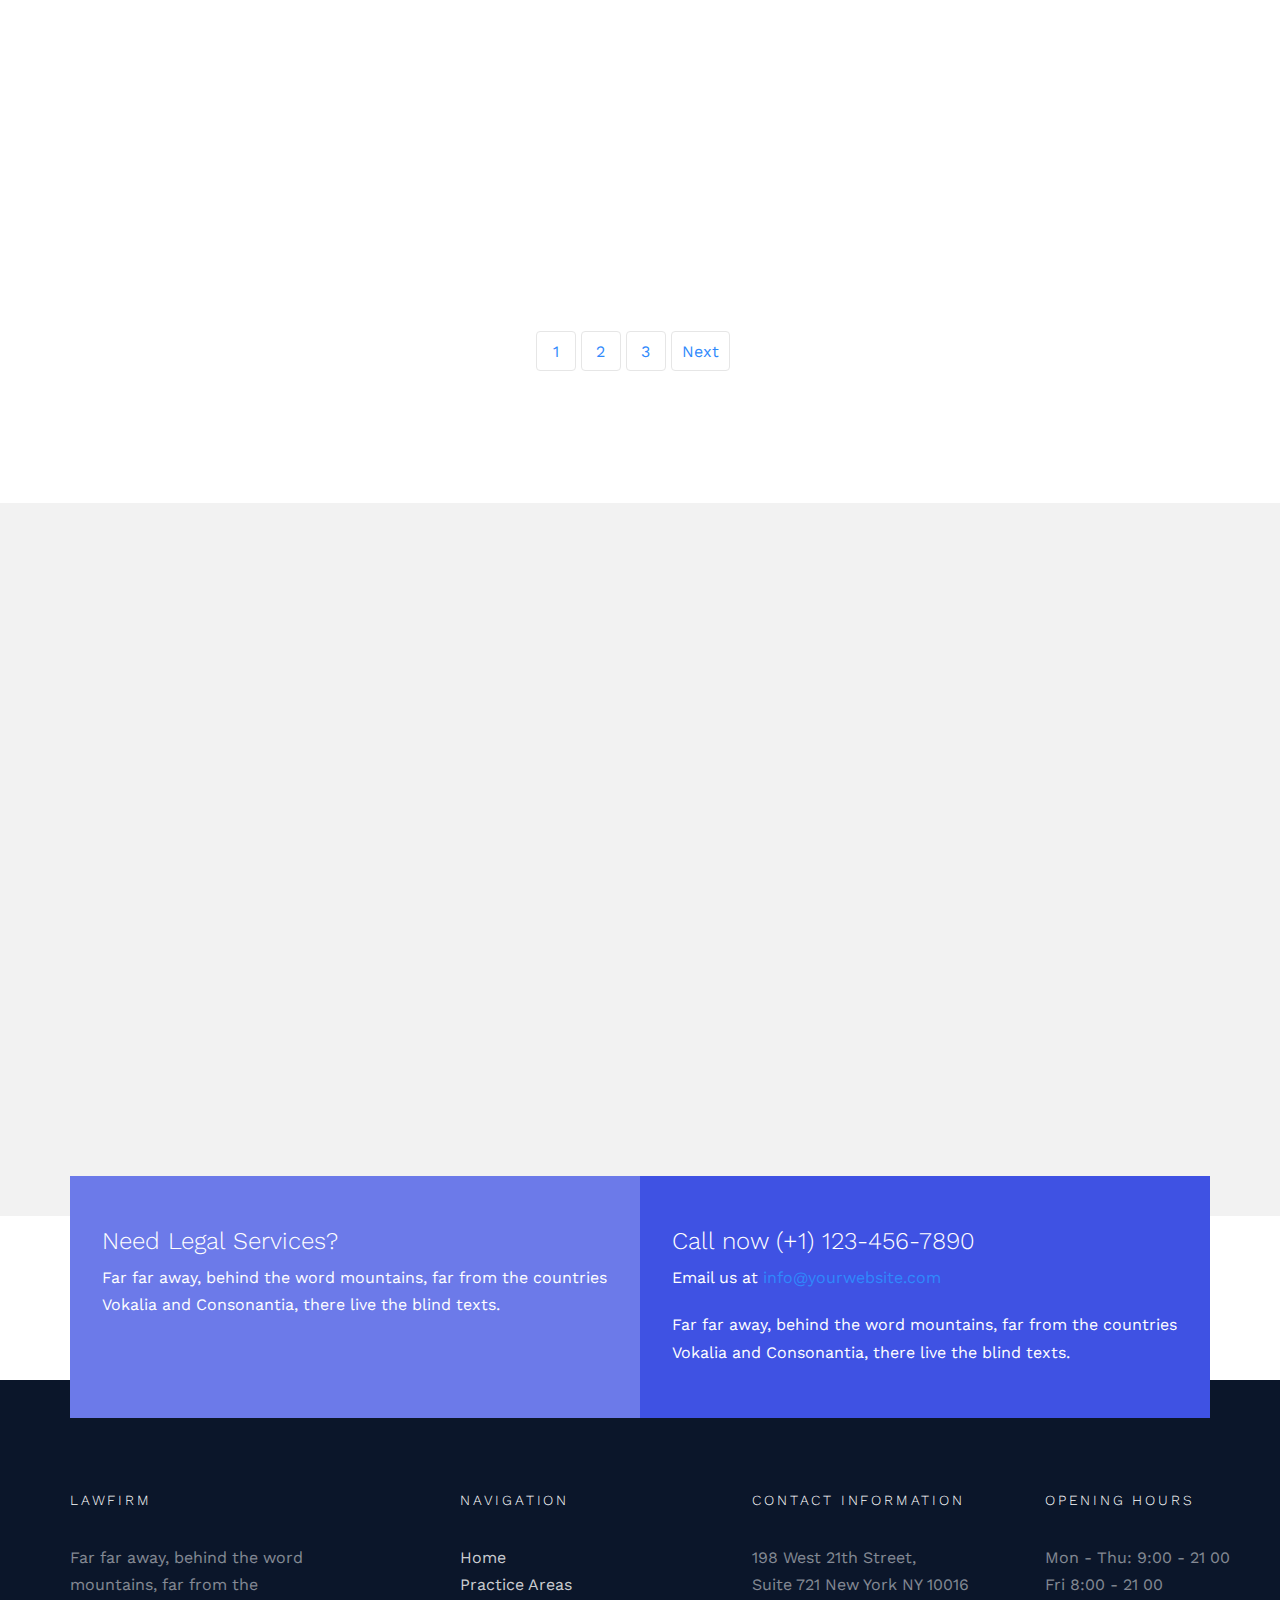
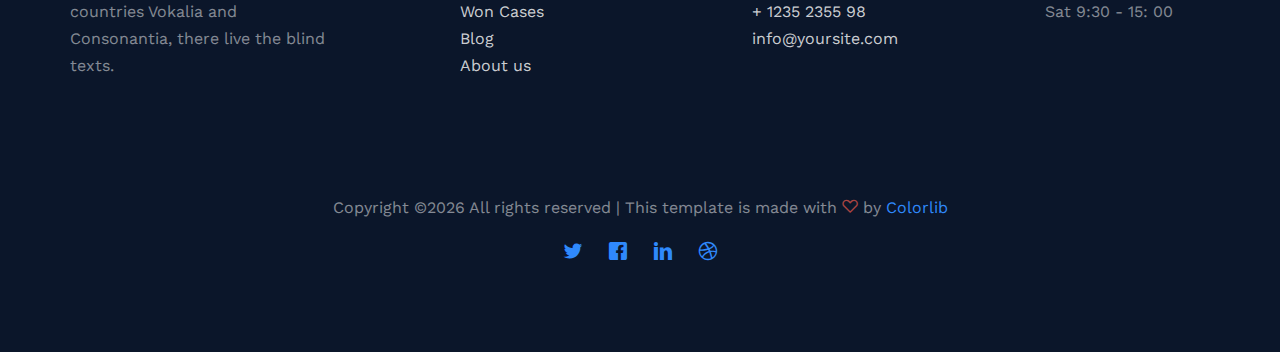
<file: won.html>
<!DOCTYPE HTML>
<html>
	<head>
	<meta charset="utf-8">
	<meta http-equiv="X-UA-Compatible" content="IE=edge">
	<title>Lawmaker &mdash; Website Template by Colorlib</title>
	<meta name="viewport" content="width=device-width, initial-scale=1">

  <!-- Facebook and Twitter integration -->
	<meta property="og:title" content=""/>
	<meta property="og:image" content=""/>
	<meta property="og:url" content=""/>
	<meta property="og:site_name" content=""/>
	<meta property="og:description" content=""/>
	<meta name="twitter:title" content="" />
	<meta name="twitter:image" content="" />
	<meta name="twitter:url" content="" />
	<meta name="twitter:card" content="" />

	<link href="https://fonts.googleapis.com/css?family=Work+Sans:300,400,700" rel="stylesheet">
	
	<!-- Animate.css -->
	<link rel="stylesheet" href="css/animate.css">
	<!-- Icomoon Icon Fonts-->
	<link rel="stylesheet" href="css/icomoon.css">
	<!-- Bootstrap  -->
	<link rel="stylesheet" href="css/bootstrap.css">

	<!-- Magnific Popup -->
	<link rel="stylesheet" href="css/magnific-popup.css">

	<!-- Owl Carousel  -->
	<link rel="stylesheet" href="css/owl.carousel.min.css">
	<link rel="stylesheet" href="css/owl.theme.default.min.css">
	<!-- Flexslider  -->
	<link rel="stylesheet" href="css/flexslider.css">
	<!-- Flaticons  -->
	<link rel="stylesheet" href="fonts/flaticon/font/flaticon.css">

	<!-- Theme style  -->
	<link rel="stylesheet" href="css/style.css">

	<!-- Modernizr JS -->
	<script src="js/modernizr-2.6.2.min.js"></script>
	<!-- FOR IE9 below -->
	<!--[if lt IE 9]>
	<script src="js/respond.min.js"></script>
	<![endif]-->



	</head>
	<body>
		
	<div class="ftco-loader"></div>
	
	<div id="page">
	<nav class="ftco-nav" role="navigation">
		<div class="top-menu">
			<div class="container">
				<div class="row">
					<div class="col-md-2">
						<div id="ftco-logo"><a href="index.html">Lawmaker</a></div>
					</div>
					<div class="col-md-10 text-right menu-1">
						<ul>
							<li><a href="index.html">Home</a></li>
							<li><a href="practice.html">Practice Areas</a></li>
							<li class="active"><a href="won.html">Won Cases</a></li>
							<li><a href="gallery.html">Gallery</a></li>
							<li class="has-dropdown">
								<a href="blog.html">Blog</a>
								<ul class="dropdown">
									<li><a href="#">Sub Menu 1</a></li>
									<li><a href="#">Sub Menu 2</a></li>
									<li><a href="#">Sub Menu 3</a></li>
									<li><a href="#">Sub Menu 4</a></li>
								</ul>
							</li>
							<li><a href="about.html">About</a></li>
							<li><a href="contact.html">Contact</a></li>
						</ul>
					</div>
				</div>
				
			</div>
		</div>
	</nav>

	<aside id="ftco-hero" class="js-fullheight">
		<div class="flexslider js-fullheight">
			<ul class="slides">
		   	<li style="background-image: url(images/hero_1.jpg);">
		   		<div class="overlay-gradient"></div>
		   		<div class="container">
		   			<div class="row">
			   			<div class="col-md-8 col-md-offset-2 text-center js-fullheight slider-text">
			   				<div class="slider-text-inner">
			   					<h1><strong>Won Cases</strong></h1>
									<h2>Visit <a href="#" target="_blank">Colorlib</a> for more free templates</h2>
									<p><a class="btn btn-primary btn-lg btn-learn" href="#" target="_blank">Colorlib</a></p>
			   				</div>
			   			</div>
			   		</div>
		   		</div>
		   	</li>
		  	</ul>
	  	</div>
	</aside>

	<div id="ftco-practice" class="site-section">
		<div class="container">
			<div class="row">
				<div class="col-md-4 text-center animate-box">
					<div class="services">
						<div class="desc">
							<h3><a href="#">Craig David</a></h3>
							<p>Even the all-powerful Pointing has no control about the blind texts it is an almost unorthographic life</p>
							<strong>Result: Case won</strong>
						</div>
					</div>
				</div>
				<div class="col-md-4 text-center animate-box">
					<div class="services">
						<div class="desc">
							<h3><a href="#">Craig David</a></h3>
							<p>Even the all-powerful Pointing has no control about the blind texts it is an almost unorthographic life</p>
							<strong>Result: Victory</strong>
						</div>
					</div>
				</div>
				<div class="col-md-4 text-center animate-box">
					<div class="services">
						<div class="desc">
							<h3><a href="#">Sam Smith</a></h3>
							<p>Even the all-powerful Pointing has no control about the blind texts it is an almost unorthographic life</p>
							<strong>Result: Case won</strong>
						</div>
					</div>
				</div>
				<div class="col-md-4 text-center animate-box">
					<div class="services">
						<div class="desc">
							<h3><a href="#">Angel Woodland</a></h3>
							<p>Even the all-powerful Pointing has no control about the blind texts it is an almost unorthographic life</p>
							<strong>Result: Case won</strong>
						</div>
					</div>
				</div>
				<div class="col-md-4 text-center animate-box">
					<div class="services">
						<div class="desc">
							<h3><a href="#">Mike Shinoda</a></h3>
							<p>Even the all-powerful Pointing has no control about the blind texts it is an almost unorthographic life</p>
							<strong>Result: Case won</strong>
						</div>
					</div>
				</div>
				<div class="col-md-4 text-center animate-box">
					<div class="services">
						<div class="desc">
							<h3><a href="#">George Bush</a></h3>
							<p>Even the all-powerful Pointing has no control about the blind texts it is an almost unorthographic life</p>
							<strong>Result: Case won</strong>
						</div>
					</div>
				</div>
				<div class="col-md-4 text-center animate-box">
					<div class="services">
						<div class="desc">
							<h3><a href="#">Lebron Hammer</a></h3>
							<p>Even the all-powerful Pointing has no control about the blind texts it is an almost unorthographic life</p>
							<strong>Result: Case won</strong>
						</div>
					</div>
				</div>
				<div class="col-md-4 text-center animate-box">
					<div class="services">
						<div class="desc">
							<h3><a href="#">Ariel Kris</a></h3>
							<p>Even the all-powerful Pointing has no control about the blind texts it is an almost unorthographic life</p>
							<strong>Result: Case won</strong>
						</div>
					</div>
				</div>
				<div class="col-md-4 text-center animate-box">
					<div class="services">
						<div class="desc">
							<h3><a href="#">Derick Melby</a></h3>
							<p>Even the all-powerful Pointing has no control about the blind texts it is an almost unorthographic life</p>
							<strong>Result: Case won</strong>
						</div>
					</div>
				</div>
			</div>
			<div class="row">
				<div class="col-md-12 pagination">
					<a href="#">1</a>
					<a href="#">2</a>
					<a href="#">3</a>
					<a href="#" class="caption">Next</a>
				</div>
			</div>
		</div>
	</div>

	<div id="ftco-testimonial" class="ftco-bg-section">
		<div class="container">
			<div class="row animate-box">
				<div class="col-md-6 col-md-offset-3 text-center ftco-heading">
					<h2>What are the clients says</h2>
				</div>
			</div>
			<div class="row">
				<div class="col-md-10 col-md-offset-1">
					<div class="row animate-box">
						<div class="owl-carousel owl-carousel-fullwidth">
							<div class="item">
								<div class="testimony-slide active text-center">
									<figure>
										<img src="images/user-1.jpg" alt="user">
									</figure>
									<span>Carl Smith</span>
									<blockquote>
										<p>&ldquo;Far far away, behind the word mountains, far from the countries Vokalia and Consonantia, there live the blind texts. Separated they live in Bookmarksgrove right at the coast of the Semantics, a large language ocean.&rdquo;</p>
									</blockquote>
								</div>
							</div>
							<div class="item">
								<div class="testimony-slide active text-center">
									<figure>
										<img src="images/user-2.jpg" alt="user">
									</figure>
									<span>John Lockwood</span>
									<blockquote>
										<p>&ldquo;Separated they live in Bookmarksgrove right at the coast of the Semantics, a large language ocean.&rdquo;</p>
									</blockquote>
								</div>
							</div>
							<div class="item">
								<div class="testimony-slide active text-center">
									<figure>
										<img src="images/user-3.jpg" alt="user">
									</figure>
									<span>Joyce Kroell</span>
									<blockquote>
										<p>&ldquo;Far from the countries Vokalia and Consonantia, there live the blind texts. Separated they live in Bookmarksgrove right at the coast of the Semantics, a large language ocean.&rdquo;</p>
									</blockquote>
								</div>
							</div>
						</div>
					</div>
				</div>
			</div>
		</div>
	</div>

	
	<div id="intro-bg">
		<div class="container">
			<div id="ftco-intro" style="position: relative; margin-bottom: -150px!important;">
				<div class="third-col">
					<h2 class="h3">Need Legal Services?</h2>
					<p>Far far away, behind the word mountains, far from the countries Vokalia and Consonantia, there live the blind texts.</p>
				</div>
				<div class="third-col third-col-color">
					<h2 class="h3">Call now (+1) 123-456-7890</h2>
					<p>Email us at <a href="#" target="_blank">info@yourwebsite.com</a></p>
					<p>Far far away, behind the word mountains, far from the countries Vokalia and Consonantia, there live the blind texts.</p>
				</div>
			</div>
		</div>
	</div>

	<footer id="ftco-footer" role="contentinfo">
		<div class="container">
			<div class="row row-pb-md">
				<div class="col-md-3 ftco-widget">
					<h4>Lawfirm</h4>
					<p>Far far away, behind the word mountains, far from the countries Vokalia and Consonantia, there live the blind texts.</p>
				</div>
				<div class="col-md-3 col-md-push-1">
					<h4>Navigation</h4>
					<ul class="ftco-footer-links">
						<li><a href="#">Home</a></li>
						<li><a href="#">Practice Areas</a></li>
						<li><a href="#">Won Cases</a></li>
						<li><a href="#">Blog</a></li>
						<li><a href="#">About us</a></li>
					</ul>
				</div>

				<div class="col-md-3 col-md-push-1">
					<h4>Contact Information</h4>
					<ul class="ftco-footer-links">
						<li>198 West 21th Street, <br> Suite 721 New York NY 10016</li>
						<li><a href="tel://1234567920">+ 1235 2355 98</a></li>
						<li><a href="mailto:info@yoursite.com">info@yoursite.com</a></li>
					</ul>
				</div>

				<div class="col-md-3 col-md-push-1">
					<h4>Opening Hours</h4>
					<ul class="ftco-footer-links">
						<li>Mon - Thu: 9:00 - 21 00</li>
						<li>Fri 8:00 - 21 00</li>
						<li>Sat 9:30 - 15: 00</li>
					</ul>
				</div>

			</div>

			<div class="row copyright">
				<div class="col-md-12 text-center">
					<p>
            <!-- Link back to Colorlib can't be removed. Template is licensed under CC BY 3.0. -->
            Copyright &copy;<script>document.write(new Date().getFullYear());</script> All rights reserved | This template is made with <i class="icon-heart text-danger" aria-hidden="true"></i> by <a href="https://colorlib.com" target="_blank" >Colorlib</a>
            <!-- Link back to Colorlib can't be removed. Template is licensed under CC BY 3.0. -->
            </p>
					<p>
						<ul class="ftco-social-icons">
							<li><a href="#"><i class="icon-twitter"></i></a></li>
							<li><a href="#"><i class="icon-facebook"></i></a></li>
							<li><a href="#"><i class="icon-linkedin"></i></a></li>
							<li><a href="#"><i class="icon-dribbble"></i></a></li>
						</ul>
					</p>
				</div>
			</div>

		</div>
	</footer>
	</div>

	<div class="gototop js-top">
		<a href="#" class="js-gotop"><i class="icon-arrow-up"></i></a>
	</div>
	
	<!-- jQuery -->
	<script src="js/jquery.min.js"></script>
	<!-- jQuery Easing -->
	<script src="js/jquery.easing.1.3.js"></script>
	<!-- Bootstrap -->
	<script src="js/bootstrap.min.js"></script>
	<!-- Waypoints -->
	<script src="js/jquery.waypoints.min.js"></script>
	<!-- Stellar Parallax -->
	<script src="js/jquery.stellar.min.js"></script>
	<!-- Carousel -->
	<script src="js/owl.carousel.min.js"></script>
	<!-- Flexslider -->
	<script src="js/jquery.flexslider-min.js"></script>
	<!-- countTo -->
	<script src="js/jquery.countTo.js"></script>
	<!-- Magnific Popup -->
	<script src="js/jquery.magnific-popup.min.js"></script>
	<script src="js/magnific-popup-options.js"></script>
	<!-- Main -->
	<script src="js/main.js"></script>

	 <!-- Global site tag (gtag.js) - Google Analytics -->
<script async src="https://www.googletagmanager.com/gtag/js?id=UA-23581568-13"></script>
<script>
  window.dataLayer = window.dataLayer || [];
  function gtag(){dataLayer.push(arguments);}
  gtag('js', new Date());

  gtag('config', 'UA-23581568-13');
</script>

	</body>
</html>
</file>
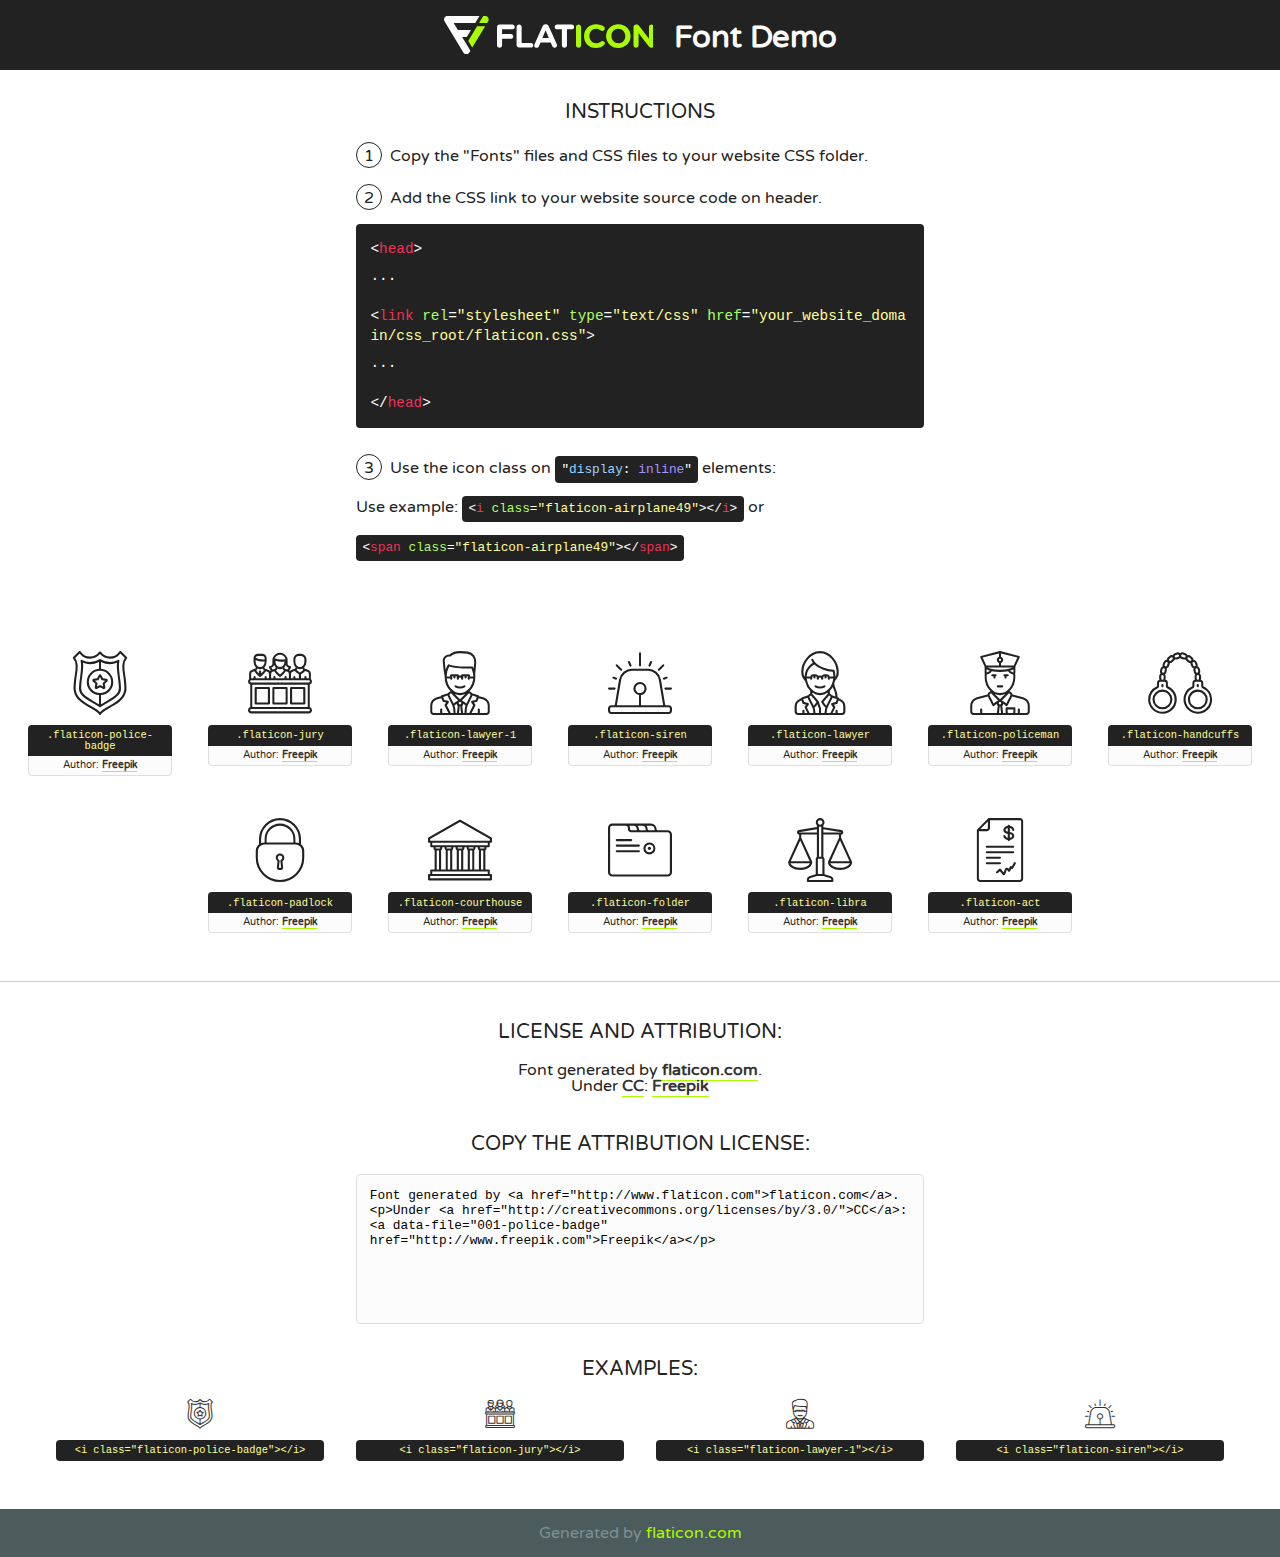
<file: fonts/flaticon/font/flaticon.html>
<!DOCTYPE html>
<!--
  Flaticon icon font: Flaticon
  Creation date: 05/01/2018 02:43
-->
<html>
<!DOCTYPE html>
<html>

<head>
    <title>Flaticon WebFont</title>
    <link href="http://fonts.googleapis.com/css?family=Varela+Round" rel="stylesheet" type="text/css" />
    <link rel="stylesheet" type="text/css" href="flaticon.css">
    <meta charset="UTF-8">
    <style>
    html, body, div, span, applet, object, iframe,
    h1, h2, h3, h4, h5, h6, p, blockquote, pre,
    a, abbr, acronym, address, big, cite, code,
    del, dfn, em, img, ins, kbd, q, s, samp,
    small, strike, strong, sub, sup, tt, var,
    b, u, i, center,
    dl, dt, dd, ol, ul, li,
    fieldset, form, label, legend,
    table, caption, tbody, tfoot, thead, tr, th, td,
    article, aside, canvas, details, embed, 
    figure, figcaption, footer, header, hgroup, 
    menu, nav, output, ruby, section, summary,
    time, mark, audio, video {
        margin: 0;
        padding: 0;
        border: 0;
        font-size: 100%;
        font: inherit;
        vertical-align: baseline;
    }
    /* HTML5 display-role reset for older browsers */
    article, aside, details, figcaption, figure, 
    footer, header, hgroup, menu, nav, section {
        display: block;
    }
    body {
        line-height: 1;
    }
    ol, ul {
        list-style: none;
    }
    blockquote, q {
        quotes: none;
    }
    blockquote:before, blockquote:after,
    q:before, q:after {
        content: '';
        content: none;
    }
    table {
        border-collapse: collapse;
        border-spacing: 0;
    }
    body {
        font-family: 'Varela Round', Helvetica, Arial, sans-serif;
        font-size: 16px;
        color: #222;
    }
    a {
        color: #333;
        border-bottom: 1px solid #a9fd00;
        font-weight: bold;
        text-decoration: none;
    }
    * {
        -moz-box-sizing: border-box;
        -webkit-box-sizing: border-box;
        box-sizing: border-box;
        margin: 0;
        padding: 0;
    }
    [class^="flaticon-"]:before, [class*=" flaticon-"]:before, [class^="flaticon-"]:after, [class*=" flaticon-"]:after {
        font-family: Flaticon;
        font-size: 30px;
        font-style: normal;
        margin-left: 20px;
        color: #333;
    }
    .wrapper {
        max-width: 600px;
        margin: auto;
        padding: 0 1em;
    }
    .title {
        font-size: 1.25em;
        text-align: center;
        margin-bottom: 1em;
        text-transform: uppercase;
    }
    header {
        text-align: center;
        background-color: #222;
        color: #fff;
        padding: 1em;
    }
    header .logo {
        width: 210px;
        height: 38px;
        display: inline-block;
        vertical-align: middle;
        margin-right: 1em;
        border: none;
    }
    header strong {
        font-size: 1.95em;
        font-weight: bold;
        vertical-align: middle;
        margin-top: 5px;
        display: inline-block;
    }
    .demo {
        margin: 2em auto;
        line-height: 1.25em;
    }
    .demo ul li {
        margin-bottom: 1em;
    }
    .demo ul li .num {
        color: #222;
        border-radius: 20px;
        display: inline-block;
        width: 26px;
        padding: 3px;
        height: 26px;
        text-align: center;
        margin-right: 0.5em;
        border: 1px solid #222;
    }
    .demo ul li code {
        background-color: #222;
        border-radius: 4px;
        padding: 0.25em 0.5em;
        display: inline-block;
        color: #fff;
        font-family: Consolas,Monaco,Lucida Console,Liberation Mono,DejaVu Sans Mono,Bitstream Vera Sans Mono,Courier New, monospace;
        font-weight: lighter;
        margin-top: 1em;
        font-size: 0.8em;
        word-break: break-all;
    }
    .demo ul li code.big {
        padding: 1em;
        font-size: 0.9em;
    }
    .demo ul li code .red {
        color: #EF3159;
    }
    .demo ul li code .green {
        color: #ACFF65;
    }
    .demo ul li code .yellow {
        color: #FFFF99;
    }
    .demo ul li code .blue {
        color: #99D3FF;
    }
    .demo ul li code .purple {
        color: #A295FF;
    }
    .demo ul li code .dots {
        margin-top: 0.5em;
        display: block;
    }
    #glyphs {
        border-bottom: 1px solid #ccc;
        padding: 2em 0;
        text-align: center;
    }
    .glyph {
        display: inline-block;
        width: 9em;
        margin: 1em;
        text-align: center;
        vertical-align: top;
        background: #FFF;
    }
    .glyph .glyph-icon {
        padding: 10px;
        display: block;
        font-family:"Flaticon";
        font-size: 64px;
        line-height: 1;
    }
    .glyph .glyph-icon:before {
        font-size: 64px;
        color: #222;
        margin-left: 0;
    }
    .class-name {
        font-size: 0.65em;
        background-color: #222;
        color: #fff;
        border-radius: 4px 4px 0 0;
        padding: 0.5em;
        color: #FFFF99;
        font-family: Consolas,Monaco,Lucida Console,Liberation Mono,DejaVu Sans Mono,Bitstream Vera Sans Mono,Courier New, monospace;
    }
    .author-name {
        font-size: 0.6em;
        background-color: #fcfcfd;
        border: 1px solid #DEDEE4;
        border-top: 0;
        border-radius: 0 0 4px 4px;
        padding: 0.5em;
    }
    .class-name:last-child {
        font-size: 10px;
        color:#888;
    }
    .class-name:last-child a {
        font-size: 10px;
        color:#555;
    }
    .class-name:last-child a:hover {
        color:#a9fd00;
    }
    .glyph > input {
        display: block;
        width: 100px;
        margin: 5px auto;
        text-align: center;
        font-size: 12px;
        cursor: text;
    }
    .glyph > input.icon-input {
        font-family:"Flaticon";
        font-size: 16px;
        margin-bottom: 10px;
    }
    .attribution .title {
        margin-top: 2em;
    }
    .attribution textarea {
        background-color: #fcfcfd;
        padding: 1em;
        border: none;
        box-shadow: none;
        border: 1px solid #DEDEE4;
        border-radius: 4px;
        resize: none;
        width: 100%;
        height: 150px;
        font-size: 0.8em;
        font-family: Consolas,Monaco,Lucida Console,Liberation Mono,DejaVu Sans Mono,Bitstream Vera Sans Mono,Courier New, monospace;
        -webkit-appearance: none;
    }
    .iconsuse {
        margin: 2em auto;
        text-align: center;
        max-width: 1200px;
    }
    .iconsuse:after {
        content: '';
        display: table;
        clear: both;
    }
    .iconsuse .image {
        float: left;
        width: 25%;
        padding: 0 1em;
    }
    .iconsuse .image p {
        margin-bottom: 1em;
    }
    .iconsuse .image span {
        display: block;
        font-size: 0.65em;
        background-color: #222;
        color: #fff;
        border-radius: 4px;
        padding: 0.5em;
        color: #FFFF99;
        margin-top: 1em;
        font-family: Consolas,Monaco,Lucida Console,Liberation Mono,DejaVu Sans Mono,Bitstream Vera Sans Mono,Courier New, monospace;
    }
    #footer {
        text-align: center;
        background-color: #4C5B5C;
        color: #7c9192;
        padding: 1em;
    }
    #footer a {
        border: none;
        color: #a9fd00;
        font-weight: normal;
    }
    @media (max-width: 960px) {
        .iconsuse .image {
            width: 50%;
        }
    }
    @media (max-width: 560px) {
        .iconsuse .image {
            width: 100%;
        }
    }
    </style>
</head>

<body class="characters-off">

    <header>
        <a href="http://www.flaticon.com" target="_blank" class="logo">
            <svg version="1.1" xmlns="http://www.w3.org/2000/svg" xmlns:xlink="http://www.w3.org/1999/xlink" xmlns:a="http://ns.adobe.com/AdobeSVGViewerExtensions/3.0/" viewBox="0 0 560.875 102.036" enable-background="new 0 0 560.875 102.036" xml:space="preserve">
                <defs>
                </defs>
                <g>
                    <g class="letters">
                        <path fill="#ffffff" d="M141.596,29.675c0-3.777,2.985-6.767,6.764-6.767h34.438c3.426,0,6.15,2.728,6.15,6.15
                        c0,3.43-2.724,6.149-6.15,6.149h-27.674v13.091h23.719c3.429,0,6.151,2.724,6.151,6.15c0,3.43-2.723,6.149-6.151,6.149h-23.719
                        v17.574c0,3.773-2.986,6.761-6.764,6.761c-3.779,0-6.764-2.989-6.764-6.761V29.675z"></path>
                        <path fill="#ffffff" d="M193.844,29.149c0-3.781,2.985-6.767,6.764-6.767c3.776,0,6.763,2.985,6.763,6.767v42.957h25.039
                        c3.426,0,6.149,2.726,6.149,6.153c0,3.425-2.723,6.15-6.149,6.15h-31.802c-3.779,0-6.764-2.986-6.764-6.768V29.149z"></path>
                        <path fill="#ffffff" d="M241.891,75.71l21.438-48.407c1.492-3.341,4.215-5.357,7.906-5.357h0.792
                        c3.686,0,6.323,2.017,7.815,5.357l21.439,48.407c0.436,0.967,0.701,1.845,0.701,2.723c0,3.602-2.809,6.501-6.414,6.501
                        c-3.161,0-5.269-1.845-6.499-4.655l-4.132-9.661h-27.059l-4.301,10.102c-1.144,2.631-3.426,4.214-6.237,4.214
                        c-3.517,0-6.24-2.81-6.24-6.325C241.1,77.64,241.451,76.677,241.891,75.71z M279.932,58.666l-8.521-20.297l-8.526,20.297H279.932
                        z"></path>
                        <path fill="#ffffff" d="M314.864,35.387H301.86c-3.429,0-6.239-2.813-6.239-6.238c0-3.429,2.811-6.24,6.239-6.24h39.533
                        c3.426,0,6.237,2.811,6.237,6.24c0,3.425-2.811,6.238-6.237,6.238h-13.001v42.785c0,3.773-2.99,6.761-6.764,6.761
                        c-3.779,0-6.764-2.989-6.764-6.761V35.387z"></path>
                        <path fill="#A9FD00" d="M352.615,29.149c0-3.781,2.985-6.767,6.767-6.767c3.774,0,6.761,2.985,6.761,6.767v49.024
                        c0,3.773-2.987,6.761-6.761,6.761c-3.781,0-6.767-2.989-6.767-6.761V29.149z"></path>
                        <path fill="#A9FD00" d="M374.132,53.836v-0.179c0-17.481,13.178-31.801,32.065-31.801c9.22,0,15.459,2.458,20.557,6.238
                        c1.402,1.054,2.637,2.985,2.637,5.357c0,3.692-2.985,6.59-6.681,6.59c-1.845,0-3.071-0.702-4.044-1.319
                        c-3.776-2.813-7.729-4.393-12.562-4.393c-10.364,0-17.831,8.611-17.831,19.154v0.173c0,10.542,7.291,19.329,17.831,19.329
                        c5.715,0,9.492-1.756,13.359-4.834c1.049-0.874,2.458-1.491,4.039-1.491c3.429,0,6.325,2.813,6.325,6.236
                        c0,2.106-1.056,3.78-2.282,4.834c-5.539,4.834-12.036,7.733-21.878,7.733C387.572,85.464,374.132,71.493,374.132,53.836z"></path>
                        <path fill="#A9FD00" d="M433.009,53.836v-0.179c0-17.481,13.79-31.801,32.766-31.801c18.981,0,32.592,14.143,32.592,31.628v0.173
                        c0,17.483-13.785,31.807-32.769,31.807C446.625,85.464,433.009,71.32,433.009,53.836z M484.224,53.836v-0.179
                        c0-10.539-7.725-19.326-18.626-19.326c-10.893,0-18.449,8.611-18.449,19.154v0.173c0,10.542,7.73,19.329,18.626,19.329
                        C476.676,72.986,484.224,64.378,484.224,53.836z"></path>
                        <path fill="#A9FD00" d="M506.233,29.321c0-3.774,2.99-6.763,6.767-6.763h1.401c3.252,0,5.183,1.583,7.029,3.953l26.093,34.265
                        V29.059c0-3.692,2.99-6.677,6.681-6.677c3.683,0,6.671,2.985,6.671,6.677v48.934c0,3.78-2.987,6.765-6.764,6.765h-0.436
                        c-3.257,0-5.188-1.581-7.034-3.953l-27.056-35.492v32.944c0,3.687-2.985,6.676-6.678,6.676c-3.683,0-6.673-2.989-6.673-6.676
                        V29.321z"></path>
                    </g>
                    <g class="insignia">
                        <path fill="#ffffff" d="M48.372,56.137h12.517l11.156-18.537H37.186L25.688,18.539h57.825L94.668,0H9.271
                        C5.925,0,2.842,1.801,1.198,4.716c-1.644,2.907-1.593,6.482,0.134,9.343l50.38,83.501c1.678,2.781,4.689,4.476,7.938,4.476
                        c3.246,0,6.257-1.695,7.935-4.476l2.898-4.804L48.372,56.137z"></path>
                        <g class="i">
                            <path fill="#A9FD00" d="M93.575,18.539h0.031v0.004l21.652,0.004l2.705-4.488c1.727-2.861,1.778-6.436,0.133-9.343
                            C116.454,1.801,113.371,0,110.026,0h-5.294L93.575,18.539z"></path>
                            <polygon fill="#A9FD00" points="88.291,27.356 64.725,66.486 75.519,84.404 109.942,27.356"></polygon>
                        </g>
                    </g>
                </g>
            </svg>
        </a>
        <strong>Font Demo</strong>
    </header>


    <section class="demo wrapper">

        <p class="title">Instructions</p>

        <ul>
            <li>
                <span class="num">1</span>Copy the "Fonts" files and CSS files to your website CSS folder.
            </li>
            <li>
                <span class="num">2</span>Add the CSS link to your website source code on header.
                <code class="big">
                    &lt;<span class="red">head</span>&gt;
                    <br/><span class="dots">...</span>
                    <br/>&lt;<span class="red">link</span> <span class="green">rel</span>=<span class="yellow">"stylesheet"</span> <span class="green">type</span>=<span class="yellow">"text/css"</span> <span class="green">href</span>=<span class="yellow">"your_website_domain/css_root/flaticon.css"</span>&gt;
                    <br/><span class="dots">...</span>
                    <br/>&lt;/<span class="red">head</span>&gt;
                </code>
            </li>

            <li>
                <p>
                    <span class="num">3</span>Use the icon class on <code>"<span class="blue">display</span>:<span class="purple"> inline</span>"</code> elements:
                    <br />
                    Use example: <code>&lt;<span class="red">i</span> <span class="green">class</span>=<span class="yellow">&quot;flaticon-airplane49&quot;</span>&gt;&lt;/<span class="red">i</span>&gt;</code> or <code>&lt;<span class="red">span</span> <span class="green">class</span>=<span class="yellow">&quot;flaticon-airplane49&quot;</span>&gt;&lt;/<span class="red">span</span>&gt;</code>
            </li>
        </ul>

    </section>




   <section id="glyphs">          
    
      
        <div class="glyph"><div class="glyph-icon flaticon-police-badge"></div>
            <div class="class-name">.flaticon-police-badge</div>
            <div class="author-name">Author: <a data-file="001-police-badge" href="http://www.freepik.com">Freepik</a> </div> 
        </div>        
        
        <div class="glyph"><div class="glyph-icon flaticon-jury"></div>
            <div class="class-name">.flaticon-jury</div>
            <div class="author-name">Author: <a data-file="002-jury" href="http://www.freepik.com">Freepik</a> </div> 
        </div>        
        
        <div class="glyph"><div class="glyph-icon flaticon-lawyer-1"></div>
            <div class="class-name">.flaticon-lawyer-1</div>
            <div class="author-name">Author: <a data-file="003-lawyer-1" href="http://www.freepik.com">Freepik</a> </div> 
        </div>        
        
        <div class="glyph"><div class="glyph-icon flaticon-siren"></div>
            <div class="class-name">.flaticon-siren</div>
            <div class="author-name">Author: <a data-file="004-siren" href="http://www.freepik.com">Freepik</a> </div> 
        </div>        
        
        <div class="glyph"><div class="glyph-icon flaticon-lawyer"></div>
            <div class="class-name">.flaticon-lawyer</div>
            <div class="author-name">Author: <a data-file="005-lawyer" href="http://www.freepik.com">Freepik</a> </div> 
        </div>        
        
        <div class="glyph"><div class="glyph-icon flaticon-policeman"></div>
            <div class="class-name">.flaticon-policeman</div>
            <div class="author-name">Author: <a data-file="006-policeman" href="http://www.freepik.com">Freepik</a> </div> 
        </div>        
        
        <div class="glyph"><div class="glyph-icon flaticon-handcuffs"></div>
            <div class="class-name">.flaticon-handcuffs</div>
            <div class="author-name">Author: <a data-file="007-handcuffs" href="http://www.freepik.com">Freepik</a> </div> 
        </div>        
        
        <div class="glyph"><div class="glyph-icon flaticon-padlock"></div>
            <div class="class-name">.flaticon-padlock</div>
            <div class="author-name">Author: <a data-file="008-padlock" href="http://www.freepik.com">Freepik</a> </div> 
        </div>        
        
        <div class="glyph"><div class="glyph-icon flaticon-courthouse"></div>
            <div class="class-name">.flaticon-courthouse</div>
            <div class="author-name">Author: <a data-file="009-courthouse" href="http://www.freepik.com">Freepik</a> </div> 
        </div>        
        
        <div class="glyph"><div class="glyph-icon flaticon-folder"></div>
            <div class="class-name">.flaticon-folder</div>
            <div class="author-name">Author: <a data-file="010-folder" href="http://www.freepik.com">Freepik</a> </div> 
        </div>        
        
        <div class="glyph"><div class="glyph-icon flaticon-libra"></div>
            <div class="class-name">.flaticon-libra</div>
            <div class="author-name">Author: <a data-file="011-libra" href="http://www.freepik.com">Freepik</a> </div> 
        </div>        
        
        <div class="glyph"><div class="glyph-icon flaticon-act"></div>
            <div class="class-name">.flaticon-act</div>
            <div class="author-name">Author: <a data-file="012-act" href="http://www.freepik.com">Freepik</a> </div> 
        </div>        
        

    </section>



    <section class="attribution wrapper"   style="text-align:center;">

      <div class="title">License and attribution:</div><div class="attrDiv">Font generated by <a href="http://www.flaticon.com">flaticon.com</a>. <div><p>Under <a href="http://creativecommons.org/licenses/by/3.0/">CC</a>: <a data-file="001-police-badge" href="http://www.freepik.com">Freepik</a></p>  </div>
      </div>
      <div class="title">Copy the Attribution License:</div>

    <textarea onclick="this.focus();this.select();">Font generated by &lt;a href=&quot;http://www.flaticon.com&quot;&gt;flaticon.com&lt;/a&gt;. <p>Under <a href="http://creativecommons.org/licenses/by/3.0/">CC</a>: <a data-file="001-police-badge" href="http://www.freepik.com">Freepik</a></p>  
     </textarea>

    </section>

    <section class="iconsuse">

          <div class="title">Examples:</div>            
             
            <div class="image">
                <p>
                    <i class="glyph-icon flaticon-police-badge"></i> 
                    <span>&lt;i class=&quot;flaticon-police-badge&quot;&gt;&lt;/i&gt;</span>
                </p>
            </div>
            
            <div class="image">
                <p>
                    <i class="glyph-icon flaticon-jury"></i> 
                    <span>&lt;i class=&quot;flaticon-jury&quot;&gt;&lt;/i&gt;</span>
                </p>
            </div>
            
            <div class="image">
                <p>
                    <i class="glyph-icon flaticon-lawyer-1"></i> 
                    <span>&lt;i class=&quot;flaticon-lawyer-1&quot;&gt;&lt;/i&gt;</span>
                </p>
            </div>
            
            <div class="image">
                <p>
                    <i class="glyph-icon flaticon-siren"></i> 
                    <span>&lt;i class=&quot;flaticon-siren&quot;&gt;&lt;/i&gt;</span>
                </p>
            </div>
                       
        </div>
                            
    </section>

<div id="footer">
    <div>Generated by <a href="http://www.flaticon.com">flaticon.com</a>
    </div>
</div>



</body>
</html>
</file>
<file: css/icomoon.css>
@font-face {
  font-family: 'icomoon';
  src:  url('../fonts/icomoon/icomoon.eot?6iuir');
  src:  url('../fonts/icomoon/icomoon.eot?6iuir#iefix') format('embedded-opentype'),
    url('../fonts/icomoon/icomoon.ttf?6iuir') format('truetype'),
    url('../fonts/icomoon/icomoon.woff?6iuir') format('woff'),
    url('../fonts/icomoon/icomoon.svg?6iuir#icomoon') format('svg');
  font-weight: normal;
  font-style: normal;
}

[class^="icon-"], [class*=" icon-"] {
  /* use !important to prevent issues with browser extensions that change fonts */
  font-family: 'icomoon' !important;
  speak: none;
  font-style: normal;
  font-weight: normal;
  font-variant: normal;
  text-transform: none;
  line-height: 1;

  /* Better Font Rendering =========== */
  -webkit-font-smoothing: antialiased;
  -moz-osx-font-smoothing: grayscale;
}

.icon-eye:before {
  content: "\e000";
}
.icon-paper-clip:before {
  content: "\e001";
}
.icon-mail:before {
  content: "\e002";
}
.icon-toggle:before {
  content: "\e003";
}
.icon-layout:before {
  content: "\e004";
}
.icon-link:before {
  content: "\e005";
}
.icon-bell:before {
  content: "\e006";
}
.icon-lock:before {
  content: "\e007";
}
.icon-unlock:before {
  content: "\e008";
}
.icon-ribbon:before {
  content: "\e009";
}
.icon-image:before {
  content: "\e010";
}
.icon-signal:before {
  content: "\e011";
}
.icon-target:before {
  content: "\e012";
}
.icon-clipboard:before {
  content: "\e013";
}
.icon-clock:before {
  content: "\e014";
}
.icon-watch:before {
  content: "\e015";
}
.icon-air-play:before {
  content: "\e016";
}
.icon-camera:before {
  content: "\e017";
}
.icon-video:before {
  content: "\e018";
}
.icon-disc:before {
  content: "\e019";
}
.icon-printer:before {
  content: "\e020";
}
.icon-monitor:before {
  content: "\e021";
}
.icon-server:before {
  content: "\e022";
}
.icon-cog:before {
  content: "\e023";
}
.icon-heart:before {
  content: "\e024";
}
.icon-paragraph:before {
  content: "\e025";
}
.icon-align-justify:before {
  content: "\e026";
}
.icon-align-left:before {
  content: "\e027";
}
.icon-align-center:before {
  content: "\e028";
}
.icon-align-right:before {
  content: "\e029";
}
.icon-book:before {
  content: "\e030";
}
.icon-layers:before {
  content: "\e031";
}
.icon-stack:before {
  content: "\e032";
}
.icon-stack-2:before {
  content: "\e033";
}
.icon-paper:before {
  content: "\e034";
}
.icon-paper-stack:before {
  content: "\e035";
}
.icon-search:before {
  content: "\e036";
}
.icon-zoom-in:before {
  content: "\e037";
}
.icon-zoom-out:before {
  content: "\e038";
}
.icon-reply:before {
  content: "\e039";
}
.icon-circle-plus:before {
  content: "\e040";
}
.icon-circle-minus:before {
  content: "\e041";
}
.icon-circle-check:before {
  content: "\e042";
}
.icon-circle-cross:before {
  content: "\e043";
}
.icon-square-plus:before {
  content: "\e044";
}
.icon-square-minus:before {
  content: "\e045";
}
.icon-square-check:before {
  content: "\e046";
}
.icon-square-cross:before {
  content: "\e047";
}
.icon-microphone:before {
  content: "\e048";
}
.icon-record:before {
  content: "\e049";
}
.icon-skip-back:before {
  content: "\e050";
}
.icon-rewind:before {
  content: "\e051";
}
.icon-play:before {
  content: "\e052";
}
.icon-pause:before {
  content: "\e053";
}
.icon-stop:before {
  content: "\e054";
}
.icon-fast-forward:before {
  content: "\e055";
}
.icon-skip-forward:before {
  content: "\e056";
}
.icon-shuffle:before {
  content: "\e057";
}
.icon-repeat:before {
  content: "\e058";
}
.icon-folder:before {
  content: "\e059";
}
.icon-umbrella:before {
  content: "\e060";
}
.icon-moon:before {
  content: "\e061";
}
.icon-thermometer:before {
  content: "\e062";
}
.icon-drop:before {
  content: "\e063";
}
.icon-sun:before {
  content: "\e064";
}
.icon-cloud:before {
  content: "\e065";
}
.icon-cloud-upload:before {
  content: "\e066";
}
.icon-cloud-download:before {
  content: "\e067";
}
.icon-upload:before {
  content: "\e068";
}
.icon-download:before {
  content: "\e069";
}
.icon-location:before {
  content: "\e070";
}
.icon-location-2:before {
  content: "\e071";
}
.icon-map:before {
  content: "\e072";
}
.icon-battery:before {
  content: "\e073";
}
.icon-head:before {
  content: "\e074";
}
.icon-briefcase:before {
  content: "\e075";
}
.icon-speech-bubble:before {
  content: "\e076";
}
.icon-anchor:before {
  content: "\e077";
}
.icon-globe:before {
  content: "\e078";
}
.icon-box:before {
  content: "\e079";
}
.icon-reload:before {
  content: "\e080";
}
.icon-share:before {
  content: "\e081";
}
.icon-marquee:before {
  content: "\e082";
}
.icon-marquee-plus:before {
  content: "\e083";
}
.icon-marquee-minus:before {
  content: "\e084";
}
.icon-tag:before {
  content: "\e085";
}
.icon-power:before {
  content: "\e086";
}
.icon-command:before {
  content: "\e087";
}
.icon-alt:before {
  content: "\e088";
}
.icon-esc:before {
  content: "\e089";
}
.icon-bar-graph:before {
  content: "\e090";
}
.icon-bar-graph-2:before {
  content: "\e091";
}
.icon-pie-graph:before {
  content: "\e092";
}
.icon-star:before {
  content: "\e093";
}
.icon-arrow-left:before {
  content: "\e094";
}
.icon-arrow-right:before {
  content: "\e095";
}
.icon-arrow-up:before {
  content: "\e096";
}
.icon-arrow-down:before {
  content: "\e097";
}
.icon-volume:before {
  content: "\e098";
}
.icon-mute:before {
  content: "\e099";
}
.icon-content-right:before {
  content: "\e100";
}
.icon-content-left:before {
  content: "\e101";
}
.icon-grid:before {
  content: "\e102";
}
.icon-grid-2:before {
  content: "\e103";
}
.icon-columns:before {
  content: "\e104";
}
.icon-loader:before {
  content: "\e105";
}
.icon-bag:before {
  content: "\e106";
}
.icon-ban:before {
  content: "\e107";
}
.icon-flag:before {
  content: "\e108";
}
.icon-trash:before {
  content: "\e109";
}
.icon-expand:before {
  content: "\e110";
}
.icon-contract:before {
  content: "\e111";
}
.icon-maximize:before {
  content: "\e112";
}
.icon-minimize:before {
  content: "\e113";
}
.icon-plus:before {
  content: "\e114";
}
.icon-minus:before {
  content: "\e115";
}
.icon-check:before {
  content: "\e116";
}
.icon-cross:before {
  content: "\e117";
}
.icon-move:before {
  content: "\e118";
}
.icon-delete:before {
  content: "\e119";
}
.icon-menu:before {
  content: "\e120";
}
.icon-archive:before {
  content: "\e121";
}
.icon-inbox:before {
  content: "\e122";
}
.icon-outbox:before {
  content: "\e123";
}
.icon-file:before {
  content: "\e124";
}
.icon-file-add:before {
  content: "\e125";
}
.icon-file-subtract:before {
  content: "\e126";
}
.icon-help:before {
  content: "\e127";
}
.icon-open:before {
  content: "\e128";
}
.icon-ellipsis:before {
  content: "\e129";
}
.icon-add-to-list:before {
  content: "\e900";
}
.icon-classic-computer:before {
  content: "\e901";
}
.icon-controller-fast-backward:before {
  content: "\e902";
}
.icon-creative-commons-attribution:before {
  content: "\e903";
}
.icon-creative-commons-noderivs:before {
  content: "\e904";
}
.icon-creative-commons-noncommercial-eu:before {
  content: "\e905";
}
.icon-creative-commons-noncommercial-us:before {
  content: "\e906";
}
.icon-creative-commons-public-domain:before {
  content: "\e907";
}
.icon-creative-commons-remix:before {
  content: "\e908";
}
.icon-creative-commons-share:before {
  content: "\e909";
}
.icon-creative-commons-sharealike:before {
  content: "\e90a";
}
.icon-creative-commons:before {
  content: "\e90b";
}
.icon-document-landscape:before {
  content: "\e90c";
}
.icon-remove-user:before {
  content: "\e90d";
}
.icon-warning:before {
  content: "\e90e";
}
.icon-arrow-bold-down:before {
  content: "\e90f";
}
.icon-arrow-bold-left:before {
  content: "\e910";
}
.icon-arrow-bold-right:before {
  content: "\e911";
}
.icon-arrow-bold-up:before {
  content: "\e912";
}
.icon-arrow-down2:before {
  content: "\e913";
}
.icon-arrow-left2:before {
  content: "\e914";
}
.icon-arrow-long-down:before {
  content: "\e915";
}
.icon-arrow-long-left:before {
  content: "\e916";
}
.icon-arrow-long-right:before {
  content: "\e917";
}
.icon-arrow-long-up:before {
  content: "\e918";
}
.icon-arrow-right2:before {
  content: "\e919";
}
.icon-arrow-up2:before {
  content: "\e91a";
}
.icon-arrow-with-circle-down:before {
  content: "\e91b";
}
.icon-arrow-with-circle-left:before {
  content: "\e91c";
}
.icon-arrow-with-circle-right:before {
  content: "\e91d";
}
.icon-arrow-with-circle-up:before {
  content: "\e91e";
}
.icon-bookmark:before {
  content: "\e91f";
}
.icon-bookmarks:before {
  content: "\e920";
}
.icon-chevron-down:before {
  content: "\e921";
}
.icon-chevron-left:before {
  content: "\e922";
}
.icon-chevron-right:before {
  content: "\e923";
}
.icon-chevron-small-down:before {
  content: "\e924";
}
.icon-chevron-small-left:before {
  content: "\e925";
}
.icon-chevron-small-right:before {
  content: "\e926";
}
.icon-chevron-small-up:before {
  content: "\e927";
}
.icon-chevron-thin-down:before {
  content: "\e928";
}
.icon-chevron-thin-left:before {
  content: "\e929";
}
.icon-chevron-thin-right:before {
  content: "\e92a";
}
.icon-chevron-thin-up:before {
  content: "\e92b";
}
.icon-chevron-up:before {
  content: "\e92c";
}
.icon-chevron-with-circle-down:before {
  content: "\e92d";
}
.icon-chevron-with-circle-left:before {
  content: "\e92e";
}
.icon-chevron-with-circle-right:before {
  content: "\e92f";
}
.icon-chevron-with-circle-up:before {
  content: "\e930";
}
.icon-cloud2:before {
  content: "\e931";
}
.icon-controller-fast-forward:before {
  content: "\e932";
}
.icon-controller-jump-to-start:before {
  content: "\e933";
}
.icon-controller-next:before {
  content: "\e934";
}
.icon-controller-paus:before {
  content: "\e935";
}
.icon-controller-play:before {
  content: "\e936";
}
.icon-controller-record:before {
  content: "\e937";
}
.icon-controller-stop:before {
  content: "\e938";
}
.icon-controller-volume:before {
  content: "\e939";
}
.icon-dot-single:before {
  content: "\e93a";
}
.icon-dots-three-horizontal:before {
  content: "\e93b";
}
.icon-dots-three-vertical:before {
  content: "\e93c";
}
.icon-dots-two-horizontal:before {
  content: "\e93d";
}
.icon-dots-two-vertical:before {
  content: "\e93e";
}
.icon-download2:before {
  content: "\e93f";
}
.icon-emoji-flirt:before {
  content: "\e940";
}
.icon-flow-branch:before {
  content: "\e941";
}
.icon-flow-cascade:before {
  content: "\e942";
}
.icon-flow-line:before {
  content: "\e943";
}
.icon-flow-parallel:before {
  content: "\e944";
}
.icon-flow-tree:before {
  content: "\e945";
}
.icon-install:before {
  content: "\e946";
}
.icon-layers2:before {
  content: "\e947";
}
.icon-open-book:before {
  content: "\e948";
}
.icon-resize-100:before {
  content: "\e949";
}
.icon-resize-full-screen:before {
  content: "\e94a";
}
.icon-save:before {
  content: "\e94b";
}
.icon-select-arrows:before {
  content: "\e94c";
}
.icon-sound-mute:before {
  content: "\e94d";
}
.icon-sound:before {
  content: "\e94e";
}
.icon-trash2:before {
  content: "\e94f";
}
.icon-triangle-down:before {
  content: "\e950";
}
.icon-triangle-left:before {
  content: "\e951";
}
.icon-triangle-right:before {
  content: "\e952";
}
.icon-triangle-up:before {
  content: "\e953";
}
.icon-uninstall:before {
  content: "\e954";
}
.icon-upload-to-cloud:before {
  content: "\e955";
}
.icon-upload2:before {
  content: "\e956";
}
.icon-add-user:before {
  content: "\e957";
}
.icon-address:before {
  content: "\e958";
}
.icon-adjust:before {
  content: "\e959";
}
.icon-air:before {
  content: "\e95a";
}
.icon-aircraft-landing:before {
  content: "\e95b";
}
.icon-aircraft-take-off:before {
  content: "\e95c";
}
.icon-aircraft:before {
  content: "\e95d";
}
.icon-align-bottom:before {
  content: "\e95e";
}
.icon-align-horizontal-middle:before {
  content: "\e95f";
}
.icon-align-left2:before {
  content: "\e960";
}
.icon-align-right2:before {
  content: "\e961";
}
.icon-align-top:before {
  content: "\e962";
}
.icon-align-vertical-middle:before {
  content: "\e963";
}
.icon-archive2:before {
  content: "\e964";
}
.icon-area-graph:before {
  content: "\e965";
}
.icon-attachment:before {
  content: "\e966";
}
.icon-awareness-ribbon:before {
  content: "\e967";
}
.icon-back-in-time:before {
  content: "\e968";
}
.icon-back:before {
  content: "\e969";
}
.icon-bar-graph2:before {
  content: "\e96a";
}
.icon-battery2:before {
  content: "\e96b";
}
.icon-beamed-note:before {
  content: "\e96c";
}
.icon-bell2:before {
  content: "\e96d";
}
.icon-blackboard:before {
  content: "\e96e";
}
.icon-block:before {
  content: "\e96f";
}
.icon-book2:before {
  content: "\e970";
}
.icon-bowl:before {
  content: "\e971";
}
.icon-box2:before {
  content: "\e972";
}
.icon-briefcase2:before {
  content: "\e973";
}
.icon-browser:before {
  content: "\e974";
}
.icon-brush:before {
  content: "\e975";
}
.icon-bucket:before {
  content: "\e976";
}
.icon-cake:before {
  content: "\e977";
}
.icon-calculator:before {
  content: "\e978";
}
.icon-calendar:before {
  content: "\e979";
}
.icon-camera2:before {
  content: "\e97a";
}
.icon-ccw:before {
  content: "\e97b";
}
.icon-chat:before {
  content: "\e97c";
}
.icon-check2:before {
  content: "\e97d";
}
.icon-circle-with-cross:before {
  content: "\e97e";
}
.icon-circle-with-minus:before {
  content: "\e97f";
}
.icon-circle-with-plus:before {
  content: "\e980";
}
.icon-circle:before {
  content: "\e981";
}
.icon-circular-graph:before {
  content: "\e982";
}
.icon-clapperboard:before {
  content: "\e983";
}
.icon-clipboard2:before {
  content: "\e984";
}
.icon-clock2:before {
  content: "\e985";
}
.icon-code:before {
  content: "\e986";
}
.icon-cog2:before {
  content: "\e987";
}
.icon-colours:before {
  content: "\e988";
}
.icon-compass:before {
  content: "\e989";
}
.icon-copy:before {
  content: "\e98a";
}
.icon-credit-card:before {
  content: "\e98b";
}
.icon-credit:before {
  content: "\e98c";
}
.icon-cross2:before {
  content: "\e98d";
}
.icon-cup:before {
  content: "\e98e";
}
.icon-cw:before {
  content: "\e98f";
}
.icon-cycle:before {
  content: "\e990";
}
.icon-database:before {
  content: "\e991";
}
.icon-dial-pad:before {
  content: "\e992";
}
.icon-direction:before {
  content: "\e993";
}
.icon-document:before {
  content: "\e994";
}
.icon-documents:before {
  content: "\e995";
}
.icon-drink:before {
  content: "\e996";
}
.icon-drive:before {
  content: "\e997";
}
.icon-drop2:before {
  content: "\e998";
}
.icon-edit:before {
  content: "\e999";
}
.icon-email:before {
  content: "\e99a";
}
.icon-emoji-happy:before {
  content: "\e99b";
}
.icon-emoji-neutral:before {
  content: "\e99c";
}
.icon-emoji-sad:before {
  content: "\e99d";
}
.icon-erase:before {
  content: "\e99e";
}
.icon-eraser:before {
  content: "\e99f";
}
.icon-export:before {
  content: "\e9a0";
}
.icon-eye2:before {
  content: "\e9a1";
}
.icon-feather:before {
  content: "\e9a2";
}
.icon-flag2:before {
  content: "\e9a3";
}
.icon-flash:before {
  content: "\e9a4";
}
.icon-flashlight:before {
  content: "\e9a5";
}
.icon-flat-brush:before {
  content: "\e9a6";
}
.icon-folder-images:before {
  content: "\e9a7";
}
.icon-folder-music:before {
  content: "\e9a8";
}
.icon-folder-video:before {
  content: "\e9a9";
}
.icon-folder2:before {
  content: "\e9aa";
}
.icon-forward:before {
  content: "\e9ab";
}
.icon-funnel:before {
  content: "\e9ac";
}
.icon-game-controller:before {
  content: "\e9ad";
}
.icon-gauge:before {
  content: "\e9ae";
}
.icon-globe2:before {
  content: "\e9af";
}
.icon-graduation-cap:before {
  content: "\e9b0";
}
.icon-grid2:before {
  content: "\e9b1";
}
.icon-hair-cross:before {
  content: "\e9b2";
}
.icon-hand:before {
  content: "\e9b3";
}
.icon-heart-outlined:before {
  content: "\e9b4";
}
.icon-heart2:before {
  content: "\e9b5";
}
.icon-help-with-circle:before {
  content: "\e9b6";
}
.icon-help2:before {
  content: "\e9b7";
}
.icon-home:before {
  content: "\e9b8";
}
.icon-hour-glass:before {
  content: "\e9b9";
}
.icon-image-inverted:before {
  content: "\e9ba";
}
.icon-image2:before {
  content: "\e9bb";
}
.icon-images:before {
  content: "\e9bc";
}
.icon-inbox2:before {
  content: "\e9bd";
}
.icon-infinity:before {
  content: "\e9be";
}
.icon-info-with-circle:before {
  content: "\e9bf";
}
.icon-info:before {
  content: "\e9c0";
}
.icon-key:before {
  content: "\e9c1";
}
.icon-keyboard:before {
  content: "\e9c2";
}
.icon-lab-flask:before {
  content: "\e9c3";
}
.icon-landline:before {
  content: "\e9c4";
}
.icon-language:before {
  content: "\e9c5";
}
.icon-laptop:before {
  content: "\e9c6";
}
.icon-leaf:before {
  content: "\e9c7";
}
.icon-level-down:before {
  content: "\e9c8";
}
.icon-level-up:before {
  content: "\e9c9";
}
.icon-lifebuoy:before {
  content: "\e9ca";
}
.icon-light-bulb:before {
  content: "\e9cb";
}
.icon-light-down:before {
  content: "\e9cc";
}
.icon-light-up:before {
  content: "\e9cd";
}
.icon-line-graph:before {
  content: "\e9ce";
}
.icon-link2:before {
  content: "\e9cf";
}
.icon-list:before {
  content: "\e9d0";
}
.icon-location-pin:before {
  content: "\e9d1";
}
.icon-location2:before {
  content: "\e9d2";
}
.icon-lock-open:before {
  content: "\e9d3";
}
.icon-lock2:before {
  content: "\e9d4";
}
.icon-log-out:before {
  content: "\e9d5";
}
.icon-login:before {
  content: "\e9d6";
}
.icon-loop:before {
  content: "\e9d7";
}
.icon-magnet:before {
  content: "\e9d8";
}
.icon-magnifying-glass:before {
  content: "\e9d9";
}
.icon-mail2:before {
  content: "\e9da";
}
.icon-man:before {
  content: "\e9db";
}
.icon-map2:before {
  content: "\e9dc";
}
.icon-mask:before {
  content: "\e9dd";
}
.icon-medal:before {
  content: "\e9de";
}
.icon-megaphone:before {
  content: "\e9df";
}
.icon-menu2:before {
  content: "\e9e0";
}
.icon-message:before {
  content: "\e9e1";
}
.icon-mic:before {
  content: "\e9e2";
}
.icon-minus2:before {
  content: "\e9e3";
}
.icon-mobile:before {
  content: "\e9e4";
}
.icon-modern-mic:before {
  content: "\e9e5";
}
.icon-moon2:before {
  content: "\e9e6";
}
.icon-mouse:before {
  content: "\e9e7";
}
.icon-music:before {
  content: "\e9e8";
}
.icon-network:before {
  content: "\e9e9";
}
.icon-new-message:before {
  content: "\e9ea";
}
.icon-new:before {
  content: "\e9eb";
}
.icon-news:before {
  content: "\e9ec";
}
.icon-note:before {
  content: "\e9ed";
}
.icon-notification:before {
  content: "\e9ee";
}
.icon-old-mobile:before {
  content: "\e9ef";
}
.icon-old-phone:before {
  content: "\e9f0";
}
.icon-palette:before {
  content: "\e9f1";
}
.icon-paper-plane:before {
  content: "\e9f2";
}
.icon-pencil:before {
  content: "\e9f3";
}
.icon-phone:before {
  content: "\e9f4";
}
.icon-pie-chart:before {
  content: "\e9f5";
}
.icon-pin:before {
  content: "\e9f6";
}
.icon-plus2:before {
  content: "\e9f7";
}
.icon-popup:before {
  content: "\e9f8";
}
.icon-power-plug:before {
  content: "\e9f9";
}
.icon-price-ribbon:before {
  content: "\e9fa";
}
.icon-price-tag:before {
  content: "\e9fb";
}
.icon-print:before {
  content: "\e9fc";
}
.icon-progress-empty:before {
  content: "\e9fd";
}
.icon-progress-full:before {
  content: "\e9fe";
}
.icon-progress-one:before {
  content: "\e9ff";
}
.icon-progress-two:before {
  content: "\ea00";
}
.icon-publish:before {
  content: "\ea01";
}
.icon-quote:before {
  content: "\ea02";
}
.icon-radio:before {
  content: "\ea03";
}
.icon-reply-all:before {
  content: "\ea04";
}
.icon-reply2:before {
  content: "\ea05";
}
.icon-retweet:before {
  content: "\ea06";
}
.icon-rocket:before {
  content: "\ea07";
}
.icon-round-brush:before {
  content: "\ea08";
}
.icon-rss:before {
  content: "\ea09";
}
.icon-ruler:before {
  content: "\ea0a";
}
.icon-scissors:before {
  content: "\ea0b";
}
.icon-share-alternitive:before {
  content: "\ea0c";
}
.icon-share2:before {
  content: "\ea0d";
}
.icon-shareable:before {
  content: "\ea0e";
}
.icon-shield:before {
  content: "\ea0f";
}
.icon-shop:before {
  content: "\ea10";
}
.icon-shopping-bag:before {
  content: "\ea11";
}
.icon-shopping-basket:before {
  content: "\ea12";
}
.icon-shopping-cart:before {
  content: "\ea13";
}
.icon-shuffle2:before {
  content: "\ea14";
}
.icon-signal2:before {
  content: "\ea15";
}
.icon-sound-mix:before {
  content: "\ea16";
}
.icon-sports-club:before {
  content: "\ea17";
}
.icon-spreadsheet:before {
  content: "\ea18";
}
.icon-squared-cross:before {
  content: "\ea19";
}
.icon-squared-minus:before {
  content: "\ea1a";
}
.icon-squared-plus:before {
  content: "\ea1b";
}
.icon-star-outlined:before {
  content: "\ea1c";
}
.icon-star2:before {
  content: "\ea1d";
}
.icon-stopwatch:before {
  content: "\ea1e";
}
.icon-suitcase:before {
  content: "\ea1f";
}
.icon-swap:before {
  content: "\ea20";
}
.icon-sweden:before {
  content: "\ea21";
}
.icon-switch:before {
  content: "\ea22";
}
.icon-tablet:before {
  content: "\ea23";
}
.icon-tag2:before {
  content: "\ea24";
}
.icon-text-document-inverted:before {
  content: "\ea25";
}
.icon-text-document:before {
  content: "\ea26";
}
.icon-text:before {
  content: "\ea27";
}
.icon-thermometer2:before {
  content: "\ea28";
}
.icon-thumbs-down:before {
  content: "\ea29";
}
.icon-thumbs-up:before {
  content: "\ea2a";
}
.icon-thunder-cloud:before {
  content: "\ea2b";
}
.icon-ticket:before {
  content: "\ea2c";
}
.icon-time-slot:before {
  content: "\ea2d";
}
.icon-tools:before {
  content: "\ea2e";
}
.icon-traffic-cone:before {
  content: "\ea2f";
}
.icon-tree:before {
  content: "\ea30";
}
.icon-trophy:before {
  content: "\ea31";
}
.icon-tv:before {
  content: "\ea32";
}
.icon-typing:before {
  content: "\ea33";
}
.icon-unread:before {
  content: "\ea34";
}
.icon-untag:before {
  content: "\ea35";
}
.icon-user:before {
  content: "\ea36";
}
.icon-users:before {
  content: "\ea37";
}
.icon-v-card:before {
  content: "\ea38";
}
.icon-video2:before {
  content: "\ea39";
}
.icon-vinyl:before {
  content: "\ea3a";
}
.icon-voicemail:before {
  content: "\ea3b";
}
.icon-wallet:before {
  content: "\ea3c";
}
.icon-water:before {
  content: "\ea3d";
}
.icon-px-with-circle:before {
  content: "\ea3e";
}
.icon-px:before {
  content: "\ea3f";
}
.icon-basecamp:before {
  content: "\ea40";
}
.icon-behance:before {
  content: "\ea41";
}
.icon-creative-cloud:before {
  content: "\ea42";
}
.icon-dropbox:before {
  content: "\ea43";
}
.icon-evernote:before {
  content: "\ea44";
}
.icon-flattr:before {
  content: "\ea45";
}
.icon-foursquare:before {
  content: "\ea46";
}
.icon-google-drive:before {
  content: "\ea47";
}
.icon-google-hangouts:before {
  content: "\ea48";
}
.icon-grooveshark:before {
  content: "\ea49";
}
.icon-icloud:before {
  content: "\ea4a";
}
.icon-mixi:before {
  content: "\ea4b";
}
.icon-onedrive:before {
  content: "\ea4c";
}
.icon-paypal:before {
  content: "\ea4d";
}
.icon-picasa:before {
  content: "\ea4e";
}
.icon-qq:before {
  content: "\ea4f";
}
.icon-rdio-with-circle:before {
  content: "\ea50";
}
.icon-renren:before {
  content: "\ea51";
}
.icon-scribd:before {
  content: "\ea52";
}
.icon-sina-weibo:before {
  content: "\ea53";
}
.icon-skype-with-circle:before {
  content: "\ea54";
}
.icon-skype:before {
  content: "\ea55";
}
.icon-slideshare:before {
  content: "\ea56";
}
.icon-smashing:before {
  content: "\ea57";
}
.icon-soundcloud:before {
  content: "\ea58";
}
.icon-spotify-with-circle:before {
  content: "\ea59";
}
.icon-spotify:before {
  content: "\ea5a";
}
.icon-swarm:before {
  content: "\ea5b";
}
.icon-vine-with-circle:before {
  content: "\ea5c";
}
.icon-vine:before {
  content: "\ea5d";
}
.icon-vk-alternitive:before {
  content: "\ea5e";
}
.icon-vk-with-circle:before {
  content: "\ea5f";
}
.icon-vk:before {
  content: "\ea60";
}
.icon-xing-with-circle:before {
  content: "\ea61";
}
.icon-xing:before {
  content: "\ea62";
}
.icon-yelp:before {
  content: "\ea63";
}
.icon-dribbble-with-circle:before {
  content: "\ea64";
}
.icon-dribbble:before {
  content: "\ea65";
}
.icon-facebook-with-circle:before {
  content: "\ea66";
}
.icon-facebook:before {
  content: "\ea67";
}
.icon-flickr-with-circle:before {
  content: "\ea68";
}
.icon-flickr:before {
  content: "\ea69";
}
.icon-github-with-circle:before {
  content: "\ea6a";
}
.icon-github:before {
  content: "\ea6b";
}
.icon-google-with-circle:before {
  content: "\ea6c";
}
.icon-google:before {
  content: "\ea6d";
}
.icon-instagram-with-circle:before {
  content: "\ea6e";
}
.icon-instagram:before {
  content: "\ea6f";
}
.icon-lastfm-with-circle:before {
  content: "\ea70";
}
.icon-lastfm:before {
  content: "\ea71";
}
.icon-linkedin-with-circle:before {
  content: "\ea72";
}
.icon-linkedin:before {
  content: "\ea73";
}
.icon-pinterest-with-circle:before {
  content: "\ea74";
}
.icon-pinterest:before {
  content: "\ea75";
}
.icon-rdio:before {
  content: "\ea76";
}
.icon-stumbleupon-with-circle:before {
  content: "\ea77";
}
.icon-stumbleupon:before {
  content: "\ea78";
}
.icon-tumblr-with-circle:before {
  content: "\ea79";
}
.icon-tumblr:before {
  content: "\ea7a";
}
.icon-twitter-with-circle:before {
  content: "\ea7b";
}
.icon-twitter:before {
  content: "\ea7c";
}
.icon-vimeo-with-circle:before {
  content: "\ea7d";
}
.icon-vimeo:before {
  content: "\ea7e";
}
.icon-youtube-with-circle:before {
  content: "\ea7f";
}
.icon-youtube:before {
  content: "\ea80";
}
</file>
<file: fonts/flaticon/font/flaticon.css>
/*
  	Flaticon icon font: Flaticon
  	Creation date: 05/01/2018 02:43
  	*/

@font-face {
  font-family: "Flaticon";
  src: url("./Flaticon.eot");
  src: url("./Flaticon.eot?#iefix") format("embedded-opentype"),
       url("./Flaticon.woff") format("woff"),
       url("./Flaticon.ttf") format("truetype"),
       url("./Flaticon.svg#Flaticon") format("svg");
  font-weight: normal;
  font-style: normal;
}

@media screen and (-webkit-min-device-pixel-ratio:0) {
  @font-face {
    font-family: "Flaticon";
    src: url("./Flaticon.svg#Flaticon") format("svg");
  }
}

[class^="flaticon-"]:before, [class*=" flaticon-"]:before,
[class^="flaticon-"]:after, [class*=" flaticon-"]:after {   
  font-family: Flaticon;
    font-style: normal;
  font-weight: normal;
  font-variant: normal;
  text-transform: none;
  line-height: 1;

  /* Better Font Rendering =========== */
  -webkit-font-smoothing: antialiased;
  -moz-osx-font-smoothing: grayscale;
}

.flaticon-police-badge:before { content: "\f100"; }
.flaticon-jury:before { content: "\f101"; }
.flaticon-lawyer-1:before { content: "\f102"; }
.flaticon-siren:before { content: "\f103"; }
.flaticon-lawyer:before { content: "\f104"; }
.flaticon-policeman:before { content: "\f105"; }
.flaticon-handcuffs:before { content: "\f106"; }
.flaticon-padlock:before { content: "\f107"; }
.flaticon-courthouse:before { content: "\f108"; }
.flaticon-folder:before { content: "\f109"; }
.flaticon-libra:before { content: "\f10a"; }
.flaticon-act:before { content: "\f10b"; }
</file>
<file: css/style.css>
@font-face {
  font-family: 'icomoon';
  src: url("../fonts/icomoon/icomoon.eot?srf3rx");
  src: url("../fonts/icomoon/icomoon.eot?srf3rx#iefix") format("embedded-opentype"), url("../fonts/icomoon/icomoon.ttf?srf3rx") format("truetype"), url("../fonts/icomoon/icomoon.woff?srf3rx") format("woff"), url("../fonts/icomoon/icomoon.svg?srf3rx#icomoon") format("svg");
  font-weight: normal;
  font-style: normal; }

/* =======================================================
*
* 	Template Style 
*
* ======================================================= */
body {
  font-family: "Work Sans", Arial, sans-serif;
  font-weight: 400;
  font-size: 16px;
  line-height: 1.7;
  color: #828282;
  background: #fff; }

h1, h2, h3, h4, h5 {
  line-height: 1.2;
  font-weight: 300 !important; }

#page {
  position: relative;
  overflow-x: hidden;
  width: 100%;
  height: 100%;
  -webkit-transition: 0.5s;
  -o-transition: 0.5s;
  transition: 0.5s; }
  .offcanvas #page {
    overflow: hidden;
    position: absolute; }
    .offcanvas #page:after {
      -webkit-transition: 2s;
      -o-transition: 2s;
      transition: 2s;
      position: absolute;
      top: 0;
      right: 0;
      bottom: 0;
      left: 0;
      z-index: 101;
      background: rgba(0, 0, 0, 0.7);
      content: ""; }

a {
  color: #2f89fc;
  -webkit-transition: 0.5s;
  -o-transition: 0.5s;
  transition: 0.5s; }
  a:hover, a:active, a:focus {
    color: #2f89fc;
    outline: none;
    text-decoration: none; }

p {
  margin-bottom: 20px; }

h1, h2, h3, h4, h5, h6, figure {
  color: #000;
  font-family: "Work Sans", Arial, sans-serif;
  font-weight: 400;
  margin: 0 0 20px 0; }

::-webkit-selection {
  color: #fff;
  background: #2f89fc; }

::-moz-selection {
  color: #fff;
  background: #2f89fc; }

::selection {
  color: #fff;
  background: #2f89fc; }

.ftco-nav {
  position: absolute;
  z-index: 88;
  width: 100%; }
  .ftco-nav .top-menu {
    padding: 28px 0; }
  .ftco-nav #ftco-logo {
    font-size: 24px;
    margin: 0;
    padding: 0;
    text-transform: uppercase;
    font-weight: bold;
    font-weight: 700;
    font-family: "Work Sans", Arial, sans-serif; }
    .ftco-nav #ftco-logo a {
      color: #fff; }
      .ftco-nav #ftco-logo a span {
        color: #000; }
  .ftco-nav a {
    padding: 5px 10px;
    color: #fff; }
  @media screen and (max-width: 992px) {
    .ftco-nav .menu-1 {
      display: none; } }
  .ftco-nav ul {
    padding: 0;
    margin: 5px 0 0 0; }
    .ftco-nav ul li {
      padding: 0;
      margin: 0;
      list-style: none;
      display: inline;
      text-transform: uppercase; }
      .ftco-nav ul li > a {
        font-size: 13px;
        letter-spacing: .1em;
        padding: 30px 15px;
        color: rgba(255, 255, 255, 0.7);
        -webkit-transition: 0.5s;
        -o-transition: 0.5s;
        transition: 0.5s; }
        .ftco-nav ul li > a:hover, .ftco-nav ul li > a:focus, .ftco-nav ul li > a:active {
          color: white; }
      .ftco-nav ul li.has-dropdown {
        position: relative; }
        .ftco-nav ul li.has-dropdown .dropdown {
          width: 140px;
          -webkit-box-shadow: 0px 14px 33px -9px rgba(0, 0, 0, 0.75);
          -moz-box-shadow: 0px 14px 33px -9px rgba(0, 0, 0, 0.75);
          box-shadow: 0px 14px 33px -9px rgba(0, 0, 0, 0.75);
          z-index: 1002;
          visibility: hidden;
          opacity: 0;
          position: absolute;
          top: 40px;
          left: 0;
          text-align: left;
          background: #fff;
          padding: 20px;
          -webkit-border-radius: 4px;
          -moz-border-radius: 4px;
          -ms-border-radius: 4px;
          border-radius: 4px;
          -webkit-transition: 0s;
          -o-transition: 0s;
          transition: 0s; }
          .ftco-nav ul li.has-dropdown .dropdown:before {
            bottom: 100%;
            left: 40px;
            border: solid transparent;
            content: " ";
            height: 0;
            width: 0;
            position: absolute;
            pointer-events: none;
            border-bottom-color: #fff;
            border-width: 8px;
            margin-left: -8px; }
          .ftco-nav ul li.has-dropdown .dropdown li {
            display: block;
            margin-bottom: 7px; }
            .ftco-nav ul li.has-dropdown .dropdown li:last-child {
              margin-bottom: 0; }
            .ftco-nav ul li.has-dropdown .dropdown li a {
              padding: 2px 0;
              display: block;
              line-height: 1.2;
              text-transform: none;
              font-size: 16px;
              letter-spacing: 0;
              color: #000; }
              .ftco-nav ul li.has-dropdown .dropdown li a:hover {
                color: #2f89fc; }
        .ftco-nav ul li.has-dropdown:hover a, .ftco-nav ul li.has-dropdown:focus a {
          color: #fff; }
      .ftco-nav ul li.btn-cta a {
        padding: 30px 0px !important;
        color: #fff; }
        .ftco-nav ul li.btn-cta a span {
          background: #2f89fc;
          padding: 10px 20px;
          display: -moz-inline-stack;
          display: inline-block;
          zoom: 1;
          *display: inline;
          -webkit-transition: 0.3s;
          -o-transition: 0.3s;
          transition: 0.3s;
          -webkit-border-radius: 100px;
          -moz-border-radius: 100px;
          -ms-border-radius: 100px;
          border-radius: 100px; }
        .ftco-nav ul li.btn-cta a:hover span {
          -webkit-box-shadow: 0px 14px 20px -9px rgba(0, 0, 0, 0.75);
          -moz-box-shadow: 0px 14px 20px -9px rgba(0, 0, 0, 0.75);
          box-shadow: 0px 14px 20px -9px rgba(0, 0, 0, 0.75); }
      .ftco-nav ul li.active > a {
        color: #2f89fc;
        position: relative; }

#ftco-counter,
.ftco-bg {
  background-size: cover;
  background-position: top center;
  background-repeat: no-repeat;
  position: relative; }
  #ftco-counter .overlay,
  .ftco-bg .overlay {
    z-index: 0;
    position: absolute;
    bottom: 0;
    top: 0;
    left: 0;
    right: 0;
    background: rgba(0, 0, 0, 0.7); }

.ftco-video {
  overflow: hidden; }
  @media screen and (max-width: 992px) {
    .ftco-video {
      height: 450px; } }
  .ftco-video a {
    z-index: 1001;
    position: absolute;
    top: 50%;
    left: 50%;
    margin-top: -45px;
    margin-left: -45px;
    width: 90px;
    height: 90px;
    display: table;
    text-align: center;
    background: #fff;
    -webkit-box-shadow: 0px 14px 30px -15px rgba(0, 0, 0, 0.75);
    -moz-box-shadow: 0px 14px 30px -15px rgba(0, 0, 0, 0.75);
    -ms-box-shadow: 0px 14px 30px -15px rgba(0, 0, 0, 0.75);
    -o-box-shadow: 0px 14px 30px -15px rgba(0, 0, 0, 0.75);
    box-shadow: 0px 14px 30px -15px rgba(0, 0, 0, 0.75);
    -webkit-border-radius: 50%;
    -moz-border-radius: 50%;
    -ms-border-radius: 50%;
    border-radius: 50%; }
    .ftco-video a i {
      text-align: center;
      display: table-cell;
      vertical-align: middle;
      font-size: 40px; }
  .ftco-video .overlay {
    position: absolute;
    top: 0;
    left: 0;
    right: 0;
    bottom: 0;
    background: rgba(0, 0, 0, 0.5);
    -webkit-transition: 0.5s;
    -o-transition: 0.5s;
    transition: 0.5s; }
  .ftco-video:hover .overlay {
    background: rgba(0, 0, 0, 0.7); }
  .ftco-video:hover a {
    -webkit-transform: scale(1.1);
    -moz-transform: scale(1.1);
    -ms-transform: scale(1.1);
    -o-transform: scale(1.1);
    transform: scale(1.1); }

#ftco-hero {
  min-height: 700px;
  background: #fff url(../images/loader.gif) no-repeat center center; }
  #ftco-hero .btn {
    font-size: 24px; }
    #ftco-hero .btn.btn-primary {
      padding: 14px 30px !important; }
  #ftco-hero .flexslider {
    border: none;
    z-index: 1;
    margin-bottom: 0; }
    #ftco-hero .flexslider .slides {
      position: relative;
      overflow: hidden; }
      #ftco-hero .flexslider .slides li {
        background-repeat: no-repeat;
        background-size: cover;
        background-position: center center;
        min-height: 700px;
        position: relative; }
        #ftco-hero .flexslider .slides li:after {
          position: absolute;
          top: 0;
          bottom: 0;
          left: 0;
          right: 0;
          content: '';
          background: rgba(0, 0, 0, 0.4);
          z-index: 1; }
    #ftco-hero .flexslider .flex-control-nav {
      bottom: 40px;
      z-index: 1000; }
      #ftco-hero .flexslider .flex-control-nav li a {
        background: rgba(255, 255, 255, 0.2);
        -webkit-box-shadow: none;
        box-shadow: none;
        width: 12px;
        height: 12px;
        cursor: pointer; }
        #ftco-hero .flexslider .flex-control-nav li a.flex-active {
          cursor: pointer;
          background: rgba(255, 255, 255, 0.7); }
    #ftco-hero .flexslider .flex-direction-nav {
      display: none; }
    #ftco-hero .flexslider .slider-text {
      display: table;
      opacity: 0;
      min-height: 700px;
      z-index: 9; }
      #ftco-hero .flexslider .slider-text > .slider-text-inner {
        display: table-cell;
        vertical-align: middle;
        min-height: 700px; }
        #ftco-hero .flexslider .slider-text > .slider-text-inner h1, #ftco-hero .flexslider .slider-text > .slider-text-inner h2 {
          margin: 0;
          padding: 0;
          color: white; }
        #ftco-hero .flexslider .slider-text > .slider-text-inner h1 {
          margin-bottom: 20px;
          font-size: 44px;
          font-weight: 700; }
          @media screen and (max-width: 768px) {
            #ftco-hero .flexslider .slider-text > .slider-text-inner h1 {
              font-size: 34px; } }
        #ftco-hero .flexslider .slider-text > .slider-text-inner h2 {
          font-size: 18px;
          line-height: 1.5;
          margin-bottom: 30px; }
        #ftco-hero .flexslider .slider-text > .slider-text-inner .heading-section {
          font-size: 50px; }
        #ftco-hero .flexslider .slider-text > .slider-text-inner .btn {
          padding: 15px 30px;
          background: #3f52e3 !important;
          color: #fff;
          border: none !important;
          font-size: 18px; }
          #ftco-hero .flexslider .slider-text > .slider-text-inner .btn:hover {
            background: #2f89fc !important;
            -webkit-box-shadow: 0px 14px 30px -15px rgba(0, 0, 0, 0.75) !important;
            -moz-box-shadow: 0px 14px 30px -15px rgba(0, 0, 0, 0.75) !important;
            box-shadow: 0px 14px 30px -15px rgba(0, 0, 0, 0.75) !important; }
        #ftco-hero .flexslider .slider-text > .slider-text-inner .form-inline .form-group {
          width: 100% !important;
          margin-bottom: 10px; }
          #ftco-hero .flexslider .slider-text > .slider-text-inner .form-inline .form-group .form-control {
            width: 100%;
            background: #fff;
            border: none; }
        #ftco-hero .flexslider .slider-text > .slider-text-inner .ftco-lead {
          font-size: 20px;
          color: #fff; }
          #ftco-hero .flexslider .slider-text > .slider-text-inner .ftco-lead .icon-heart {
            color: #d9534f; }

.ftco-bg-section {
  background: rgba(0, 0, 0, 0.05); }

#ftco-about,
.ftco-practice,
#ftco-testimonial,
#ftco-started,
#ftco-blog,
#ftco-contact,
#ftco-footer {
  padding: 7em 0;
  clear: both; }
  @media screen and (max-width: 768px) {
    #ftco-about,
    .ftco-practice,
    #ftco-testimonial,
    #ftco-started,
    #ftco-blog,
    #ftco-contact,
    #ftco-footer {
      padding: 3em 0; } }

#ftco-counter {
  padding: 4em 0;
  clear: both; }

.ftco-counters {
  padding: 3em 0;
  background-size: cover;
  background-attachment: fixed;
  background-position: center center; }
  .ftco-counters .icon {
    width: 100px;
    height: 100px;
    display: table;
    margin: 0 auto;
    margin-bottom: 30px; }
    .ftco-counters .icon i {
      display: table-cell;
      vertical-align: middle;
      width: 100px;
      height: 100px;
      font-size: 50px;
      color: #fff;
      background: #2f89fc;
      -webkit-border-radius: 50%;
      -moz-border-radius: 50%;
      -ms-border-radius: 50%;
      border-radius: 50%; }
  .ftco-counters .counter-wrap {
    border: 1px solid red !important; }
  .ftco-counters .ftco-counter {
    font-size: 40px;
    display: block;
    color: white;
    font-family: "Work Sans", Arial, sans-serif;
    width: 100%;
    font-weight: 700;
    margin-bottom: .3em; }
  .ftco-counters .ftco-counter-label {
    color: rgba(255, 255, 255, 0.7);
    text-transform: uppercase;
    font-size: 14px;
    letter-spacing: .2em;
    margin-bottom: 2em;
    display: block; }

#ftco-intro,
#ftco-content,
#ftco-consult {
  display: -webkit-box;
  display: -moz-box;
  display: -ms-flexbox;
  display: -webkit-flex;
  display: flex;
  -ms-flex-wrap: wrap;
  flex-wrap: wrap;
  -webkit-flex-wrap: wrap;
  -moz-flex-wrap: wrap;
  width: 100%;
  float: left; }

#ftco-content .video, #ftco-content .choose,
#ftco-consult .video,
#ftco-consult .choose {
  display: inline-block; }
  @media screen and (max-width: 768px) {
    #ftco-content .video, #ftco-content .choose,
    #ftco-consult .video,
    #ftco-consult .choose {
      width: 100% !important; } }

#ftco-content .video,
#ftco-consult .video {
  display: table;
  width: 50%;
  background-size: cover;
  background-position: center center;
  background-repeat: no-repeat;
  position: relative;
  display: -webkit-box;
  display: -moz-box;
  display: -ms-flexbox;
  display: -webkit-flex;
  display: flex;
  -ms-flex-wrap: wrap;
  flex-wrap: wrap;
  -webkit-flex-wrap: wrap;
  -moz-flex-wrap: wrap; }

#ftco-content .choose,
#ftco-consult .choose {
  width: 50%;
  padding: 40px 40px; }

#ftco-content .choose-form,
#ftco-consult .choose-form {
  background: #3f52e3; }
  #ftco-content .choose-form .ftco-heading,
  #ftco-consult .choose-form .ftco-heading {
    margin-bottom: 40px; }
    #ftco-content .choose-form .ftco-heading h2,
    #ftco-consult .choose-form .ftco-heading h2 {
      color: #fff; }
  #ftco-content .choose-form label,
  #ftco-consult .choose-form label {
    color: #fff;
    font-weight: normal; }
  #ftco-content .choose-form .form-control,
  #ftco-consult .choose-form .form-control {
    -webkit-box-shadow: none;
    box-shadow: none;
    background: transparent;
    border: 2px solid rgba(255, 255, 255, 0.1);
    font-size: 20px;
    font-weight: 400;
    color: white; }
    #ftco-content .choose-form .form-control:active, #ftco-content .choose-form .form-control:focus,
    #ftco-consult .choose-form .form-control:active,
    #ftco-consult .choose-form .form-control:focus {
      outline: none;
      -webkit-box-shadow: none;
      box-shadow: none;
      border-color: #2f89fc; }

.progress-bar {
  background-color: #3f52e3 !important;
  font-size: 14px; }

#ftco-intro {
  z-index: 0;
  padding-bottom: 7em; }

.third-col {
  padding: 2em;
  margin-top: -40px;
  z-index: 1;
  width: 50%;
  background: #6c7ae9;
  color: #fff;
  position: relative;
  overflow: hidden; }
  @media screen and (max-width: 768px) {
    .third-col {
      width: 100% !important; } }
  .third-col h2, .third-col h3 {
    color: #fff;
    font-weight: 700; }
  .third-col.third-col-color {
    background: #3f52e3; }
  .third-col .icon {
    position: absolute;
    top: 0px;
    left: -10%; }
    .third-col .icon i {
      font-size: 200px;
      color: rgba(255, 255, 255, 0.05); }

.services {
  position: relative;
  padding: 30px;
  margin-bottom: 60px;
  background: #fff;
  border: 1px solid rgba(0, 0, 0, 0.07);
  -webkit-transition: 0.3s;
  -o-transition: 0.3s;
  transition: 0.3s; }
  .services strong {
    font-weight: normal;
    color: #000; }
  .services h3 {
    font-weight: 400; }
    .services h3 a {
      color: #3f52e3; }
  .services .icon {
    text-align: center;
    margin: 0 auto;
    margin-bottom: 20px;
    width: 70px;
    height: 70px;
    display: table;
    -webkit-transition: 0.3s;
    -o-transition: 0.3s;
    transition: 0.3s; }
    .services .icon i {
      display: table-cell;
      vertical-align: middle;
      height: 70px;
      font-size: 60px;
      line-height: 40px;
      color: #3f52e3; }
  .services:hover, .services:focus {
    background: #3f52e3;
    color: rgba(255, 255, 255, 0.7); }
    .services:hover h3 a, .services:focus h3 a {
      color: #fff; }
    .services:hover .icon i, .services:focus .icon i {
      color: #fff; }
    .services:hover strong, .services:focus strong {
      color: #fff; }

.ftco-social-icons {
  margin: 0;
  padding: 0; }
  .ftco-social-icons li {
    margin: 0;
    padding: 0;
    list-style: none;
    display: -moz-inline-stack;
    display: inline-block;
    zoom: 1;
    *display: inline; }
    .ftco-social-icons li a {
      display: -moz-inline-stack;
      display: inline-block;
      zoom: 1;
      *display: inline;
      color: #2f89fc;
      padding-left: 10px;
      padding-right: 10px; }
      .ftco-social-icons li a i {
        font-size: 20px; }

.ftco-contact-info ul {
  padding: 0;
  margin: 0; }
  .ftco-contact-info ul li {
    padding: 0 0 0 40px;
    margin: 0 0 30px 0;
    list-style: none;
    position: relative; }
    .ftco-contact-info ul li:before {
      color: #2f89fc;
      position: absolute;
      left: 0;
      top: .05em;
      font-family: 'icomoon';
      speak: none;
      font-style: normal;
      font-weight: normal;
      font-variant: normal;
      text-transform: none;
      line-height: 1;
      /* Better Font Rendering =========== */
      -webkit-font-smoothing: antialiased;
      -moz-osx-font-smoothing: grayscale; }
    .ftco-contact-info ul li.address:before {
      font-size: 30px;
      content: "\e9d1"; }
    .ftco-contact-info ul li.phone:before {
      font-size: 23px;
      content: "\e9f4"; }
    .ftco-contact-info ul li.email:before {
      font-size: 23px;
      content: "\e9da"; }
    .ftco-contact-info ul li.url:before {
      font-size: 23px;
      content: "\e9af"; }

.features {
  margin-bottom: 3em;
  width: 100%;
  float: left; }

.ftco-heading {
  margin-bottom: 5em; }
  .ftco-heading.ftco-heading-sm {
    margin-bottom: 2em; }
  .ftco-heading h2 {
    font-size: 30px;
    margin-bottom: 20px;
    line-height: 1;
    color: #000;
    font-weight: 400; }
  .ftco-heading p {
    font-size: 18px;
    line-height: 1.5;
    color: #828282; }
  .ftco-heading span {
    display: block;
    margin-bottom: 10px;
    text-transform: uppercase;
    font-size: 12px;
    letter-spacing: 2px; }
  .ftco-heading.ftco-heading2 h2 {
    font-size: 50px;
    font-weight: 700;
    line-height: 1; }
  .ftco-heading.ftco-heading2 p {
    font-size: 24px;
    margin-bottom: 40px; }

#ftco-testimonial .testimony-slide {
  text-align: center; }
  #ftco-testimonial .testimony-slide span {
    font-size: 18px;
    font-weight: 300;
    display: block;
    color: #000; }
  #ftco-testimonial .testimony-slide figure {
    margin-bottom: 10px;
    display: -moz-inline-stack;
    display: inline-block;
    zoom: 1;
    *display: inline; }
    #ftco-testimonial .testimony-slide figure img {
      width: 140px;
      border-radius: 7px; }
  #ftco-testimonial .testimony-slide blockquote {
    border: none;
    margin: 30px auto;
    width: 70%;
    position: relative;
    padding: 0; }
    @media screen and (max-width: 992px) {
      #ftco-testimonial .testimony-slide blockquote {
        width: 100%; } }

#ftco-testimonial .arrow-thumb {
  position: absolute;
  top: 40%;
  display: block;
  width: 100%; }
  #ftco-testimonial .arrow-thumb a {
    font-size: 32px;
    color: #dadada; }
    #ftco-testimonial .arrow-thumb a:hover, #ftco-testimonial .arrow-thumb a:focus, #ftco-testimonial .arrow-thumb a:active {
      text-decoration: none; }

#ftco-testimonial .owl-theme .owl-dots .owl-dot.active span, #ftco-testimonial .owl-theme .owl-dots .owl-dot:hover span {
  background: #2f89fc; }

#ftco-testimonial .owl-theme .owl-dots .owl-dot span {
  background: #ccc; }

.ftco-staff {
  text-align: center;
  margin-bottom: 30px; }
  .ftco-staff img {
    width: 100%;
    margin-bottom: 20px; }
  .ftco-staff h3 {
    font-size: 24px;
    margin-bottom: 5px;
    font-weight: 300 !important; }
  .ftco-staff p {
    margin-bottom: 30px; }
  .ftco-staff .role {
    color: gray;
    margin-bottom: 30px;
    font-weight: normal;
    display: block; }

#ftco-started {
  padding: 7em 0 0 0;
  background-size: cover;
  background-position: top center;
  background-repeat: no-repeat;
  position: relative;
  float: left;
  width: 100%; }
  #ftco-started .overlay {
    z-index: 0;
    position: absolute;
    bottom: 0;
    top: 0;
    left: 0;
    right: 0;
    background: rgba(0, 0, 0, 0.7); }
  #ftco-started .ftco-heading h2 {
    color: #fff;
    margin-bottom: 30px !important; }
  #ftco-started .ftco-heading p {
    color: rgba(255, 255, 255, 0.5); }
  #ftco-started .btn {
    height: 54px;
    border: none !important;
    background: #2f89fc;
    color: #fff;
    font-size: 16px;
    text-transform: uppercase;
    font-weight: 400;
    padding-left: 50px;
    padding-right: 50px; }
  #ftco-started .form-inline .form-group {
    width: 100% !important;
    margin-bottom: 10px; }
    #ftco-started .form-inline .form-group .form-control {
      width: 100%; }

.blog-entry {
  margin-bottom: 50px; }

.blog-featured {
  display: block; }
  .blog-featured a img {
    margin-bottom: 30px; }
  .blog-featured h2 {
    line-height: 1.2;
    font-size: 20px; }
    .blog-featured h2 a {
      color: #3f52e3; }
      .blog-featured h2 a:hover {
        color: #2f89fc; }

.blog-entry {
  width: 100%;
  float: left;
  position: relative;
  margin-bottom: 2em; }
  .blog-entry .thumb {
    position: absolute;
    top: 0;
    left: 0;
    width: 150px;
    float: left; }
  .blog-entry .desc {
    padding-left: 170px; }
    .blog-entry .desc h3 a {
      color: #3f52e3; }
      .blog-entry .desc h3 a:hover {
        color: #2f89fc; }
    .blog-entry .desc .meta {
      color: #999999;
      font-size: 16px;
      margin-bottom: 10px; }

.ftco-blog {
  margin-bottom: 40px;
  width: 100%;
  float: left; }
  .ftco-blog > a {
    display: block;
    position: relative;
    -webkit-transition: 0.5s;
    -o-transition: 0.5s;
    transition: 0.5s; }
    .ftco-blog > a img {
      width: 100%; }
  @media screen and (max-width: 768px) {
    .ftco-blog {
      width: 100%; } }
  .ftco-blog .blog-text {
    margin-bottom: 30px;
    position: relative;
    width: 100%;
    padding: 30px;
    float: left;
    border: 1px solid rgba(0, 0, 0, 0.07);
    background: #fff;
    -webkit-transition: 0.3s;
    -o-transition: 0.3s;
    transition: 0.3s; }
    .ftco-blog .blog-text span {
      display: inline-block;
      margin-bottom: 20px; }
      .ftco-blog .blog-text span.comment {
        float: right; }
        .ftco-blog .blog-text span.comment a {
          color: rgba(0, 0, 0, 0.3); }
          .ftco-blog .blog-text span.comment a i {
            color: #2f89fc;
            padding-left: 7px; }
    .ftco-blog .blog-text .meta {
      color: #b3b3b3;
      font-size: 16px;
      margin-bottom: 10px; }
    .ftco-blog .blog-text h3 {
      font-size: 28px;
      margin-bottom: 20px;
      line-height: 1.5; }
      .ftco-blog .blog-text h3 a {
        color: black; }

#ftco-footer {
  background: #0b162a;
  color: rgba(255, 255, 255, 0.5);
  padding: 7em 0 4em 0; }
  #ftco-footer .ftco-footer-links {
    padding: 0;
    margin: 0; }
    @media screen and (max-width: 768px) {
      #ftco-footer .ftco-footer-links {
        margin-bottom: 30px; } }
    #ftco-footer .ftco-footer-links li {
      padding: 0;
      margin: 0;
      list-style: none; }
      #ftco-footer .ftco-footer-links li a {
        color: rgba(255, 255, 255, 0.8);
        text-decoration: none; }
        #ftco-footer .ftco-footer-links li a:hover {
          text-decoration: underline; }
  #ftco-footer h4 {
    color: #fff;
    font-size: 14px;
    letter-spacing: .2em;
    text-transform: uppercase;
    padding-bottom: 15px; }
  #ftco-footer .ftco-widget {
    margin-bottom: 30px; }
    @media screen and (max-width: 768px) {
      #ftco-footer .ftco-widget {
        text-align: left; } }
  #ftco-footer .copyright .block {
    display: block; }

#map {
  width: 100%;
  height: 500px;
  position: relative; }
  @media screen and (max-width: 768px) {
    #map {
      height: 200px; } }

#ftco-offcanvas {
  position: absolute;
  z-index: 1901;
  width: 270px;
  background: black;
  top: 0;
  right: 0;
  top: 0;
  bottom: 0;
  padding: 75px 40px 40px 40px;
  overflow-y: auto;
  display: none;
  -moz-transform: translateX(270px);
  -webkit-transform: translateX(270px);
  -ms-transform: translateX(270px);
  -o-transform: translateX(270px);
  transform: translateX(270px);
  -webkit-transition: 0.5s;
  -o-transition: 0.5s;
  transition: 0.5s; }
  @media screen and (max-width: 992px) {
    #ftco-offcanvas {
      display: block; } }
  .offcanvas #ftco-offcanvas {
    -moz-transform: translateX(0px);
    -webkit-transform: translateX(0px);
    -ms-transform: translateX(0px);
    -o-transform: translateX(0px);
    transform: translateX(0px); }
  #ftco-offcanvas a {
    color: rgba(255, 255, 255, 0.5); }
    #ftco-offcanvas a:hover {
      color: rgba(255, 255, 255, 0.8); }
  #ftco-offcanvas ul {
    padding: 0;
    margin: 0; }
    #ftco-offcanvas ul li {
      padding: 0;
      margin: 0;
      list-style: none; }
      #ftco-offcanvas ul li > ul {
        padding-left: 20px;
        display: none; }
      #ftco-offcanvas ul li.offcanvas-has-dropdown > a {
        display: block;
        position: relative; }
        #ftco-offcanvas ul li.offcanvas-has-dropdown > a:after {
          position: absolute;
          right: 0px;
          font-family: 'icomoon';
          speak: none;
          font-style: normal;
          font-weight: normal;
          font-variant: normal;
          text-transform: none;
          line-height: 1;
          /* Better Font Rendering =========== */
          -webkit-font-smoothing: antialiased;
          -moz-osx-font-smoothing: grayscale;
          content: "\e921";
          font-size: 20px;
          color: rgba(255, 255, 255, 0.2);
          -webkit-transition: 0.5s;
          -o-transition: 0.5s;
          transition: 0.5s; }
      #ftco-offcanvas ul li.offcanvas-has-dropdown.active a:after {
        -webkit-transform: rotate(-180deg);
        -moz-transform: rotate(-180deg);
        -ms-transform: rotate(-180deg);
        -o-transform: rotate(-180deg);
        transform: rotate(-180deg); }

.uppercase {
  font-size: 14px;
  color: #000;
  margin-bottom: 10px;
  font-weight: 700;
  text-transform: uppercase; }

.gototop {
  position: fixed;
  bottom: 20px;
  right: 20px;
  z-index: 999;
  opacity: 0;
  visibility: hidden;
  -webkit-transition: 0.5s;
  -o-transition: 0.5s;
  transition: 0.5s; }
  .gototop.active {
    opacity: 1;
    visibility: visible; }
  .gototop a {
    width: 50px;
    height: 50px;
    display: table;
    background: rgba(0, 0, 0, 0.5);
    color: #fff;
    text-align: center;
    -webkit-border-radius: 4px;
    -moz-border-radius: 4px;
    -ms-border-radius: 4px;
    border-radius: 4px; }
    .gototop a i {
      height: 50px;
      display: table-cell;
      vertical-align: middle; }
    .gototop a:hover, .gototop a:active, .gototop a:focus {
      text-decoration: none;
      outline: none; }

.ftco-nav-toggle {
  width: 25px;
  height: 25px;
  cursor: pointer;
  text-decoration: none;
  top: 25px !important; }
  .ftco-nav-toggle.active i::before, .ftco-nav-toggle.active i::after {
    background: #444; }
  .ftco-nav-toggle:hover, .ftco-nav-toggle:focus, .ftco-nav-toggle:active {
    outline: none;
    border-bottom: none !important; }
  .ftco-nav-toggle i {
    position: relative;
    display: inline-block;
    width: 25px;
    height: 2px;
    color: #252525;
    font: bold 14px/.4 Helvetica;
    text-transform: uppercase;
    text-indent: -55px;
    background: #252525;
    -webkit-transition: all .2s ease-out;
    -o-transition: all .2s ease-out;
    transition: all .2s ease-out; }
    .ftco-nav-toggle i::before, .ftco-nav-toggle i::after {
      content: '';
      width: 25px;
      height: 2px;
      background: #252525;
      position: absolute;
      left: 0;
      -webkit-transition: all .2s ease-out;
      -o-transition: all .2s ease-out;
      transition: all .2s ease-out; }
  .ftco-nav-toggle.ftco-nav-white > i {
    color: #fff;
    background: #fff; }
    .ftco-nav-toggle.ftco-nav-white > i::before, .ftco-nav-toggle.ftco-nav-white > i::after {
      background: #fff; }

.ftco-nav-toggle i::before {
  top: -7px; }

.ftco-nav-toggle i::after {
  bottom: -7px; }

.ftco-nav-toggle:hover i::before {
  top: -10px; }

.ftco-nav-toggle:hover i::after {
  bottom: -10px; }

.ftco-nav-toggle.active i {
  background: transparent; }

.ftco-nav-toggle.active i::before {
  top: 0;
  -webkit-transform: rotateZ(45deg);
  -moz-transform: rotateZ(45deg);
  -ms-transform: rotateZ(45deg);
  -o-transform: rotateZ(45deg);
  transform: rotateZ(45deg);
  background: #fff; }

.ftco-nav-toggle.active i::after {
  bottom: 0;
  -webkit-transform: rotateZ(-45deg);
  -moz-transform: rotateZ(-45deg);
  -ms-transform: rotateZ(-45deg);
  -o-transform: rotateZ(-45deg);
  transform: rotateZ(-45deg);
  background: #fff; }

.ftco-nav-toggle {
  position: absolute;
  right: 0px;
  top: 65px;
  z-index: 21;
  padding: 6px 0 0 0;
  display: block;
  margin: 0 auto;
  display: none;
  height: 44px;
  width: 44px;
  z-index: 2001;
  border-bottom: none !important; }
  @media screen and (max-width: 992px) {
    .ftco-nav-toggle {
      display: block; } }

.btn {
  margin-right: 4px;
  margin-bottom: 4px;
  font-family: "Work Sans", Arial, sans-serif;
  font-size: 16px;
  font-weight: 400;
  -webkit-border-radius: 30px;
  -moz-border-radius: 30px;
  -ms-border-radius: 30px;
  border-radius: 30px;
  -webkit-transition: 0.5s;
  -o-transition: 0.5s;
  transition: 0.5s;
  padding: 8px 20px; }
  .btn.btn-md {
    padding: 8px 20px !important; }
  .btn.btn-lg {
    padding: 18px 36px !important; }
  .btn:hover, .btn:active, .btn:focus {
    -webkit-box-shadow: none !important;
    box-shadow: none !important;
    outline: none !important; }

.btn-primary {
  background: #2f89fc;
  color: #fff;
  border: 2px solid #2f89fc; }
  .btn-primary:hover, .btn-primary:focus, .btn-primary:active {
    background: #4897fc !important;
    border-color: #4897fc !important; }
  .btn-primary.btn-outline {
    background: transparent;
    color: #2f89fc;
    border: 2px solid #2f89fc; }
    .btn-primary.btn-outline:hover, .btn-primary.btn-outline:focus, .btn-primary.btn-outline:active {
      background: #2f89fc;
      color: #fff; }

.btn-success {
  background: #5cb85c;
  color: #fff;
  border: 2px solid #5cb85c; }
  .btn-success:hover, .btn-success:focus, .btn-success:active {
    background: #4cae4c !important;
    border-color: #4cae4c !important; }
  .btn-success.btn-outline {
    background: transparent;
    color: #5cb85c;
    border: 2px solid #5cb85c; }
    .btn-success.btn-outline:hover, .btn-success.btn-outline:focus, .btn-success.btn-outline:active {
      background: #5cb85c;
      color: #fff; }

.btn-info {
  background: #5bc0de;
  color: #fff;
  border: 2px solid #5bc0de; }
  .btn-info:hover, .btn-info:focus, .btn-info:active {
    background: #46b8da !important;
    border-color: #46b8da !important; }
  .btn-info.btn-outline {
    background: transparent;
    color: #5bc0de;
    border: 2px solid #5bc0de; }
    .btn-info.btn-outline:hover, .btn-info.btn-outline:focus, .btn-info.btn-outline:active {
      background: #5bc0de;
      color: #fff; }

.btn-warning {
  background: #f0ad4e;
  color: #fff;
  border: 2px solid #f0ad4e; }
  .btn-warning:hover, .btn-warning:focus, .btn-warning:active {
    background: #eea236 !important;
    border-color: #eea236 !important; }
  .btn-warning.btn-outline {
    background: transparent;
    color: #f0ad4e;
    border: 2px solid #f0ad4e; }
    .btn-warning.btn-outline:hover, .btn-warning.btn-outline:focus, .btn-warning.btn-outline:active {
      background: #f0ad4e;
      color: #fff; }

.btn-danger {
  background: #d9534f;
  color: #fff;
  border: 2px solid #d9534f; }
  .btn-danger:hover, .btn-danger:focus, .btn-danger:active {
    background: #d43f3a !important;
    border-color: #d43f3a !important; }
  .btn-danger.btn-outline {
    background: transparent;
    color: #d9534f;
    border: 2px solid #d9534f; }
    .btn-danger.btn-outline:hover, .btn-danger.btn-outline:focus, .btn-danger.btn-outline:active {
      background: #d9534f;
      color: #fff; }

.btn-outline {
  background: none;
  border: 2px solid gray;
  font-size: 16px;
  -webkit-transition: 0.3s;
  -o-transition: 0.3s;
  transition: 0.3s; }
  .btn-outline:hover, .btn-outline:focus, .btn-outline:active {
    -webkit-box-shadow: none;
    box-shadow: none; }

.btn.with-arrow {
  position: relative;
  -webkit-transition: 0.3s;
  -o-transition: 0.3s;
  transition: 0.3s; }
  .btn.with-arrow i {
    visibility: hidden;
    opacity: 0;
    position: absolute;
    right: 0px;
    top: 50%;
    margin-top: -8px;
    -webkit-transition: 0.2s;
    -o-transition: 0.2s;
    transition: 0.2s; }
  .btn.with-arrow:hover {
    padding-right: 50px; }
    .btn.with-arrow:hover i {
      color: #fff;
      right: 18px;
      visibility: visible;
      opacity: 1; }

.form-control {
  -webkit-box-shadow: none;
  box-shadow: none;
  background: transparent;
  border: 2px solid rgba(0, 0, 0, 0.1);
  height: 54px;
  font-size: 18px;
  font-weight: 300; }
  .form-control:active, .form-control:focus {
    outline: none;
    -webkit-box-shadow: none;
    box-shadow: none;
    border-color: #2f89fc; }

.row-pb-md {
  padding-bottom: 4em !important; }

.row-pb-sm {
  padding-bottom: 2em !important; }

.ftco-loader {
  position: fixed;
  left: 0px;
  top: 0px;
  width: 100%;
  height: 100%;
  z-index: 9999;
  background: url(../images/loader.gif) center no-repeat #fff; }

.js .animate-box {
  opacity: 0; }

.site-section {
  padding: 7em 0; }

.gallery-item {
  position: relative;
  overflow: hidden;
  margin-bottom: 30px;
  display: block; }
  .gallery-item img {
    -webkit-transition: .3s all ease;
    -o-transition: .3s all ease;
    transition: .3s all ease;
    -webkit-transform: scale(1);
    -ms-transform: scale(1);
    transform: scale(1); }
  .gallery-item:hover img {
    -webkit-transform: scale(1.05);
    -ms-transform: scale(1.05);
    transform: scale(1.05); }

.pagination {
  text-align: center; }
  .pagination a {
    display: inline-block;
    width: 40px;
    height: 40px;
    line-height: 40px;
    border-radius: 4px;
    border: 1px solid #e6e6e6;
    background: #fff; }
    .pagination a:hover {
      -webkit-box-shadow: 0 1px 7px -1px rgba(0, 0, 0, 0.1);
      box-shadow: 0 1px 7px -1px rgba(0, 0, 0, 0.1);
      border-color: #ccc; }
  .pagination .caption {
    width: auto !important;
    padding-left: 10px;
    padding-right: 10px; }

.sidebar-box {
  margin-bottom: 30px;
  padding: 25px;
  font-size: 15px;
  width: 100%;
  float: left;
  background: #fff; }
  .sidebar-box *:last-child {
    margin-bottom: 0; }
  .sidebar-box h3 {
    font-size: 18px;
    margin-bottom: 15px; }

.categories li,
.sidelink li {
  position: relative;
  margin-bottom: 10px;
  padding-bottom: 10px;
  border-bottom: 1px dotted gray("300");
  list-style: none; }
  .categories li:last-child,
  .sidelink li:last-child {
    margin-bottom: 0;
    border-bottom: none;
    padding-bottom: 0; }
  .categories li a,
  .sidelink li a {
    display: block; }
    .categories li a span,
    .sidelink li a span {
      position: absolute;
      right: 0;
      top: 0;
      color: #ccc; }
  .categories li.active a,
  .sidelink li.active a {
    color: #000;
    font-style: italic; }

.comment-form-wrap {
  clear: both; }

.comment-list {
  padding: 0;
  margin: 0; }
  .comment-list .children {
    padding: 50px 0 0 40px;
    margin: 0;
    float: left;
    width: 100%; }
  .comment-list li {
    padding: 0;
    margin: 0 0 30px 0;
    float: left;
    width: 100%;
    clear: both;
    list-style: none; }
    .comment-list li .vcard {
      width: 80px;
      float: left; }
      .comment-list li .vcard img {
        width: 50px;
        border-radius: 50%; }
    .comment-list li .comment-body {
      float: right;
      width: calc(100% - 80px); }
      .comment-list li .comment-body h3 {
        font-size: 20px;
        color: #000; }
      .comment-list li .comment-body .meta {
        text-transform: uppercase;
        font-size: 13px;
        letter-spacing: .1em;
        color: #ccc; }
      .comment-list li .comment-body .reply {
        padding: 5px 10px;
        background: #e6e6e6;
        color: #000;
        text-transform: uppercase;
        font-size: 14px; }
        .comment-list li .comment-body .reply:hover {
          color: #000;
          background: #e3e3e3; }

.search-form {
  background: #f7f7f7;
  padding: 10px; }
  .search-form .form-group {
    position: relative; }
    .search-form .form-group input {
      padding-right: 50px; }
  .search-form .icon {
    position: absolute;
    top: 50%;
    right: 20px;
    -webkit-transform: translateY(-50%);
    -ms-transform: translateY(-50%);
    transform: translateY(-50%); }

.post-meta {
  font-size: 13px;
  text-transform: uppercase;
  letter-spacing: .2em; }
  .post-meta a {
    color: #fff;
    border-bottom: 1px solid rgba(255, 255, 255, 0.5); }
</file>
